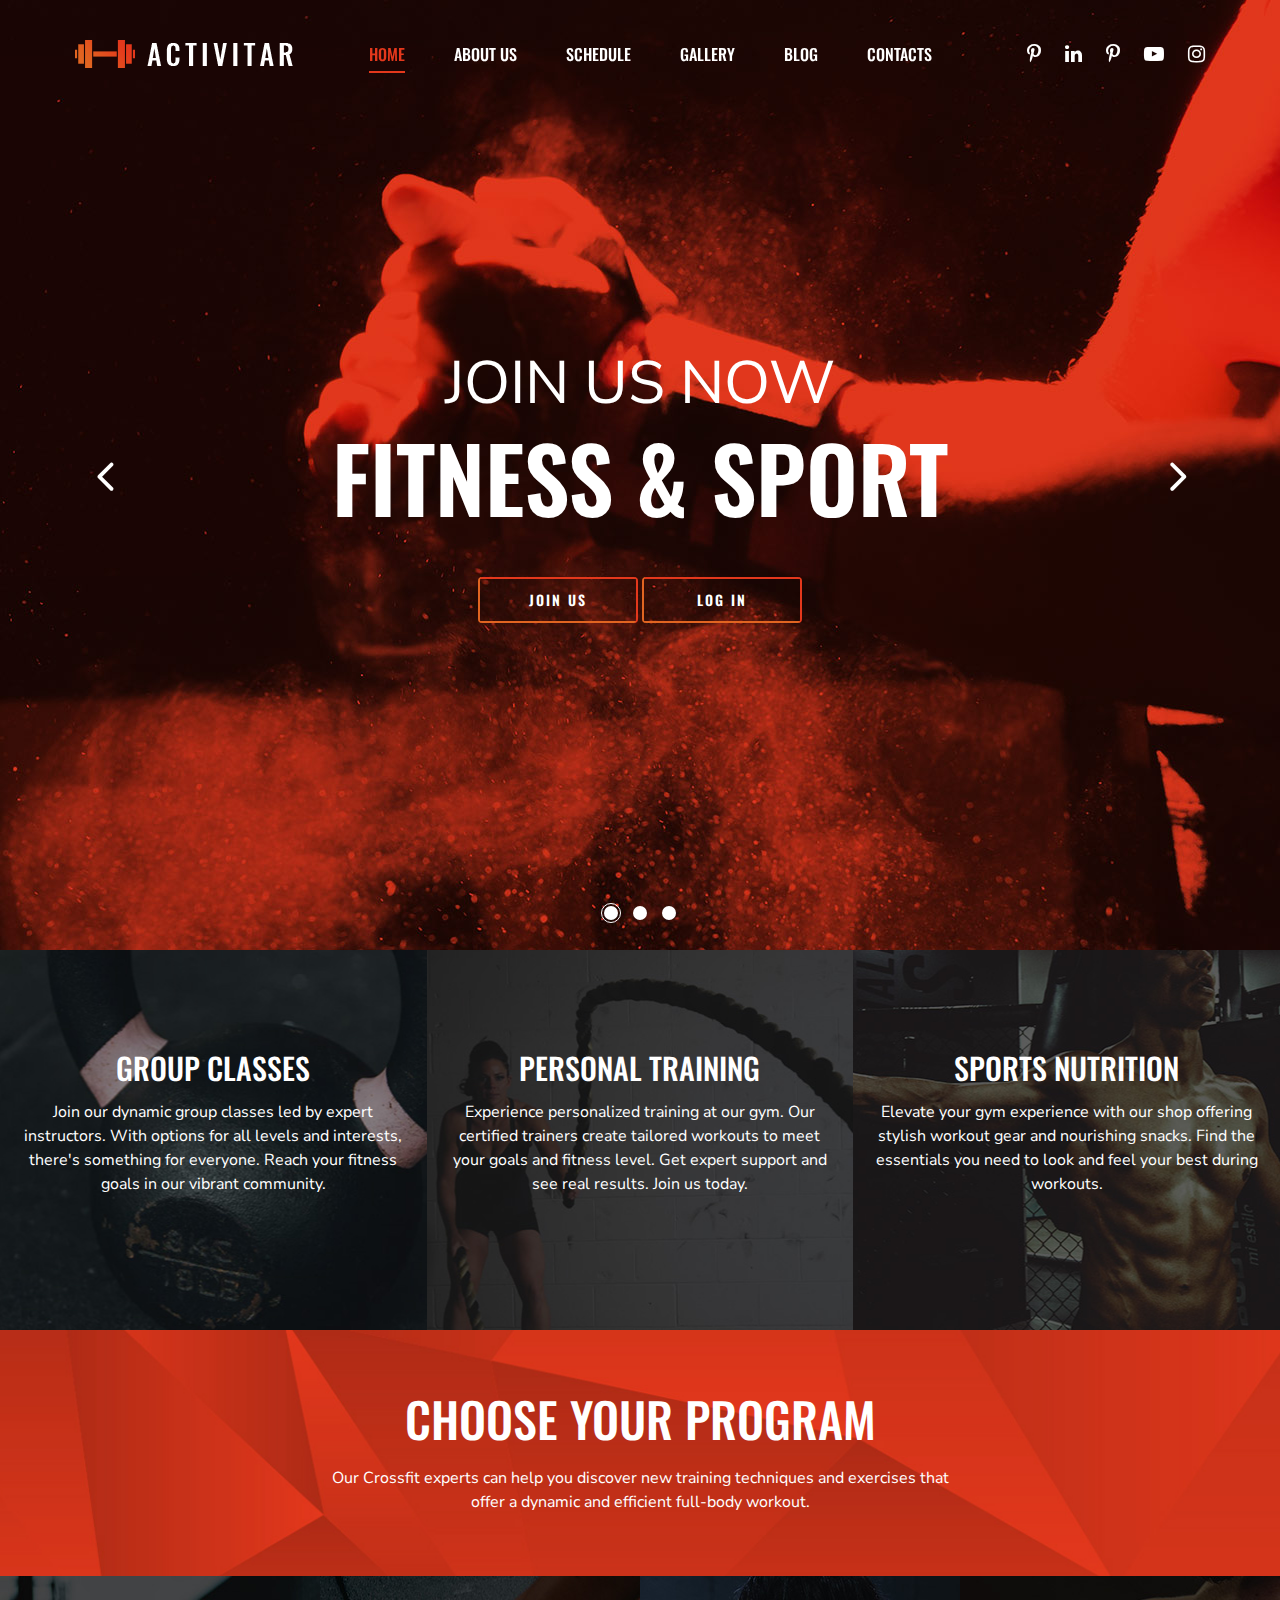
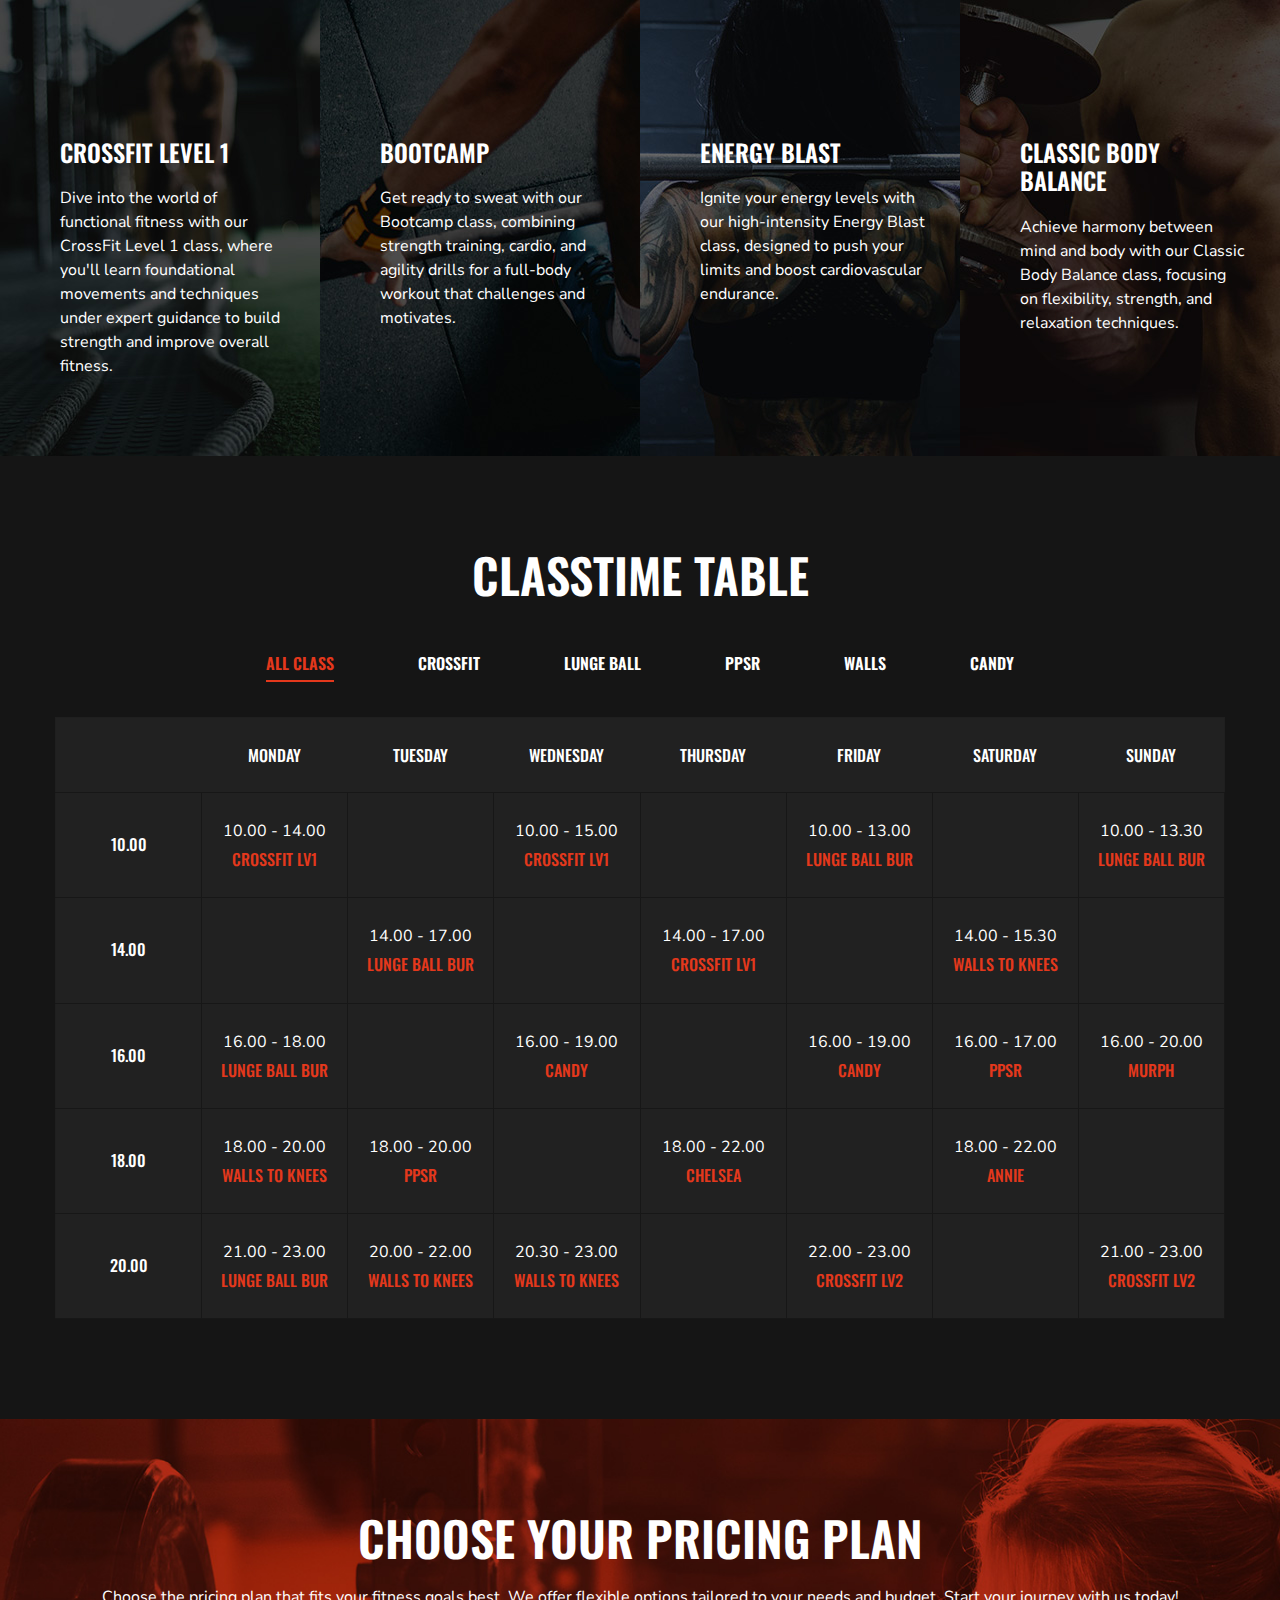
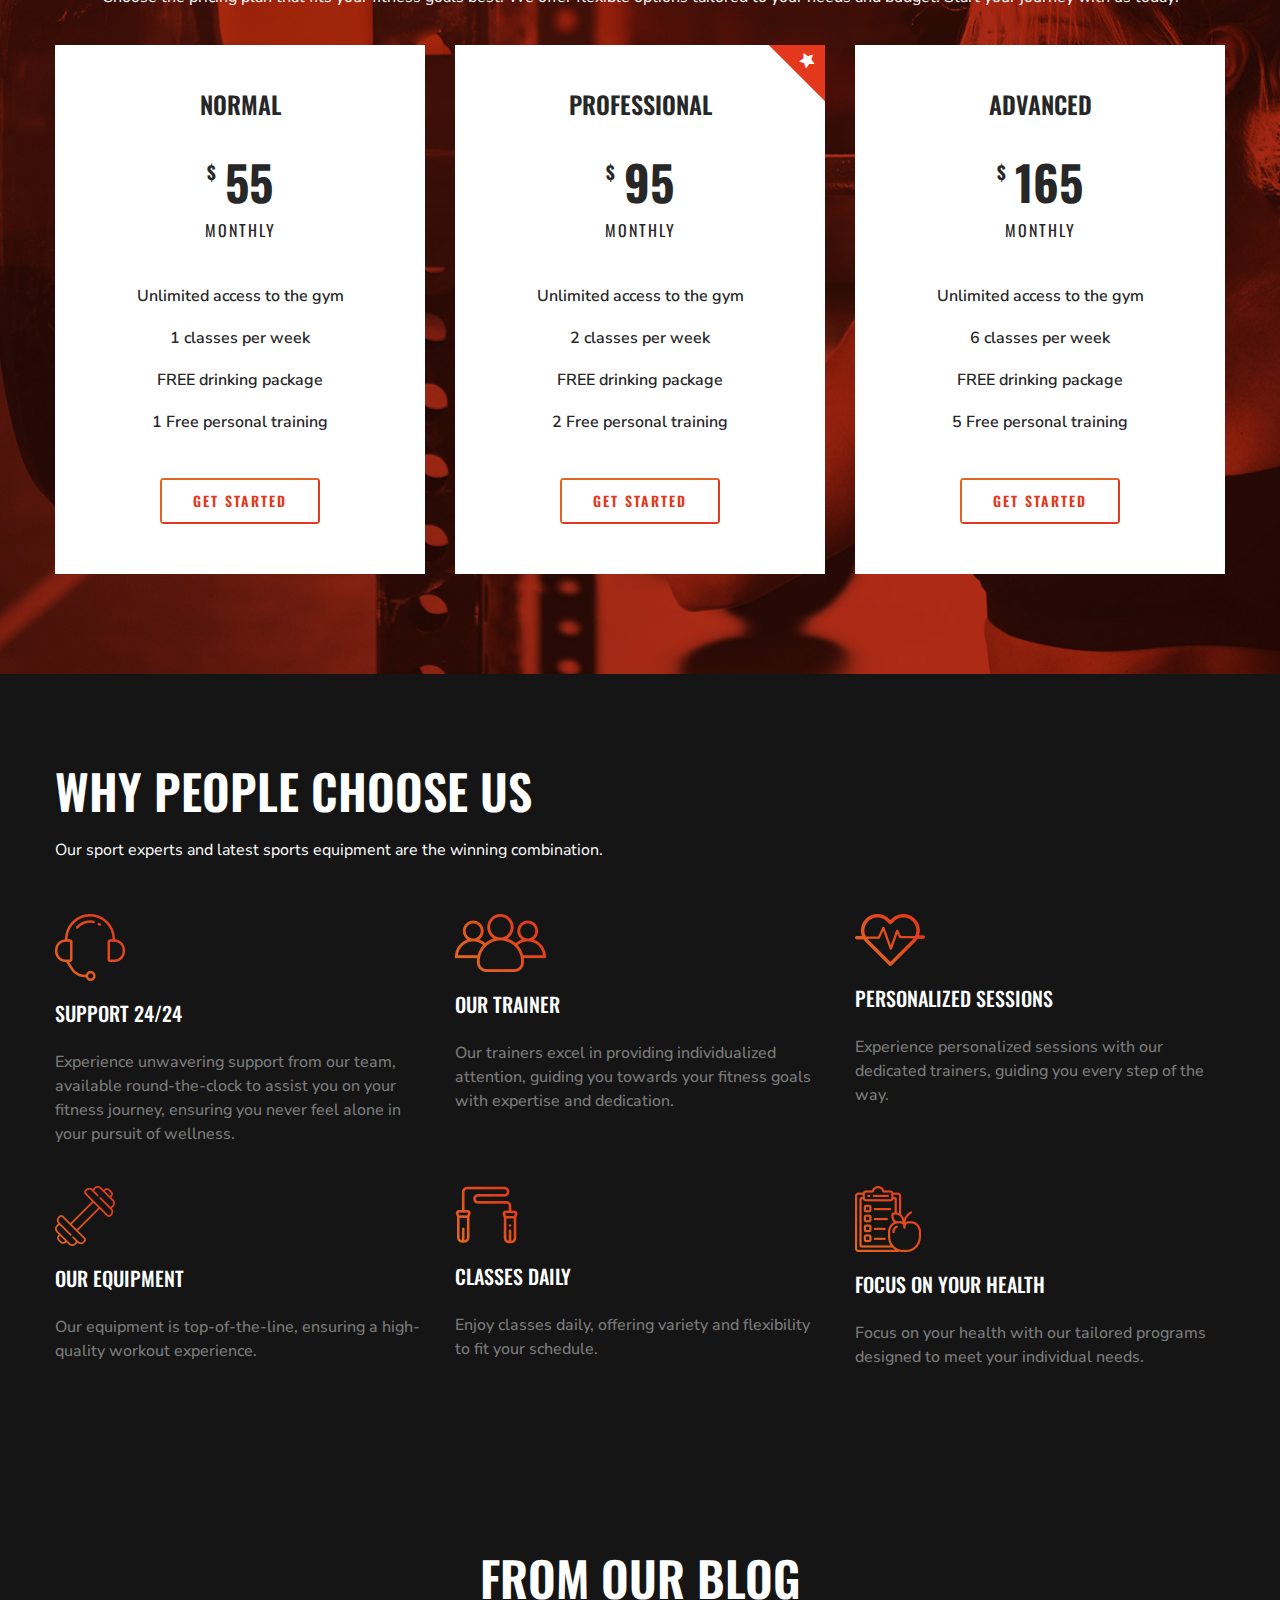
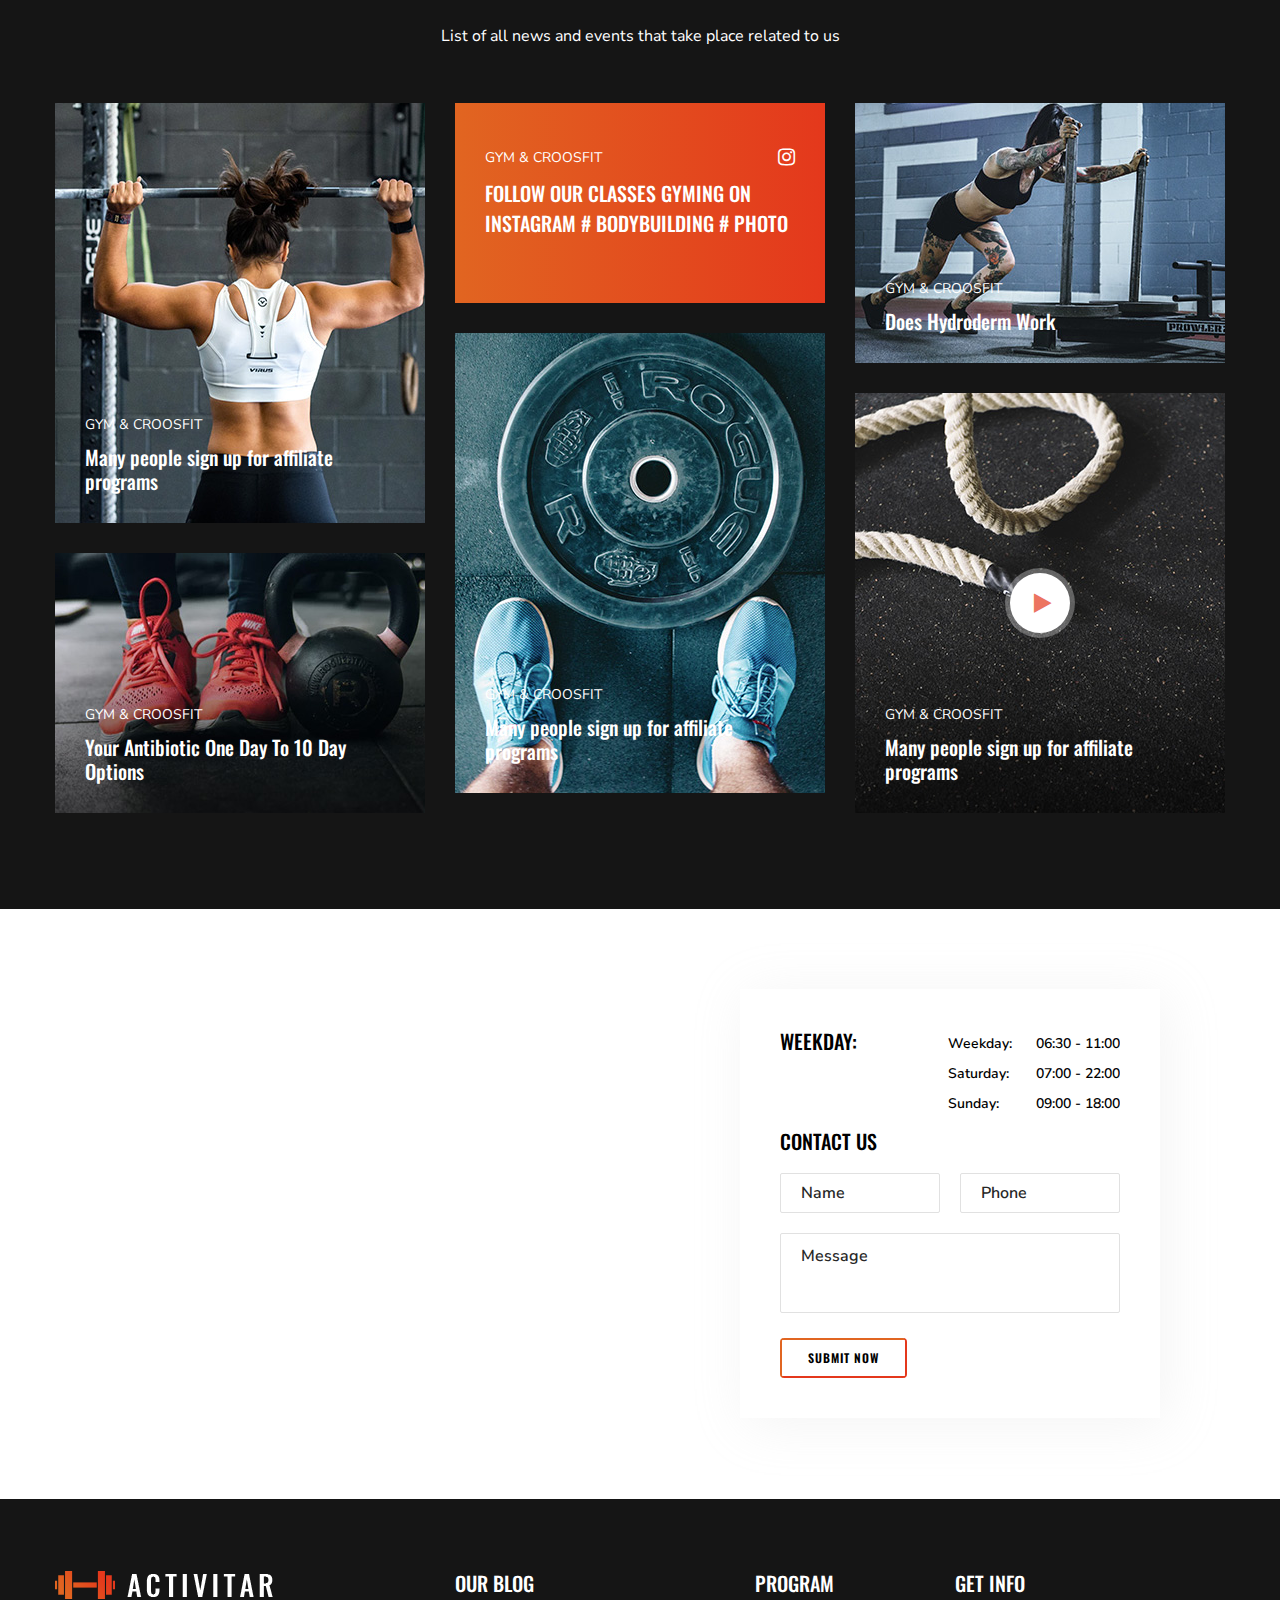
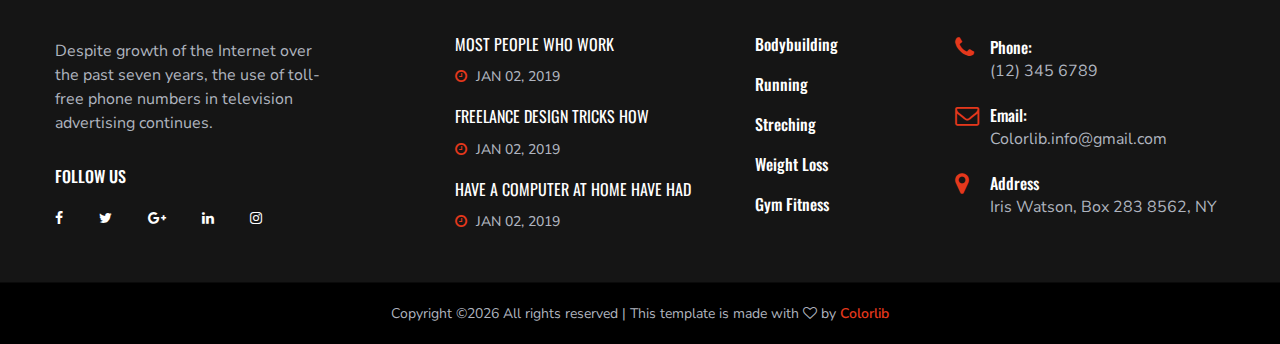
<file: activitar-master/index.html>
<!DOCTYPE html>
<html lang="en">

<head>
    <meta charset="UTF-8">
    <meta name="description" content="Activitar Template">
    <meta name="keywords" content="Activitar, unica, creative, html">
    <meta name="viewport" content="width=device-width, initial-scale=1.0">
    <meta http-equiv="X-UA-Compatible" content="ie=edge">
    <title>Activitar | Template</title>

    <!-- Google Font -->
    <link href="https://fonts.googleapis.com/css?family=Nunito+Sans:400,600,700,800,900&display=swap" rel="stylesheet">
    <link href="https://fonts.googleapis.com/css?family=Oswald:300,400,500,600,700&display=swap" rel="stylesheet">

    <!-- Css Styles -->
    <link rel="stylesheet" href="css/bootstrap.min.css" type="text/css">
    <link rel="stylesheet" href="css/font-awesome.min.css" type="text/css">
    <link rel="stylesheet" href="css/elegant-icons.css" type="text/css">
    <link rel="stylesheet" href="css/nice-select.css" type="text/css">
    <link rel="stylesheet" href="css/owl.carousel.min.css" type="text/css">
    <link rel="stylesheet" href="css/magnific-popup.css" type="text/css">
    <link rel="stylesheet" href="css/slicknav.min.css" type="text/css">
    <link rel="stylesheet" href="css/style.css" type="text/css">
</head>

<body>
    <!-- Page Preloder -->
    <div id="preloder">
        <div class="loader"></div>
    </div>

    <!-- Header Section Begin -->
    <header class="header-section">
        <div class="container-fluid">
            <div class="logo">
                <a href="./index.html">
                    <img src="img/logo.png" alt="">
                </a>
            </div>
            <div class="top-social">
                <a href="#"><i class="fa fa-pinterest-p"></i></a>
                <a href="#"><i class="fa fa-linkedin"></i></a>
                <a href="#"><i class="fa fa-pinterest-p"></i></a>
                <a href="#"><i class="fa fa-youtube-play"></i></a>
                <a href="#"><i class="fa fa-instagram"></i></a>
            </div>
            <div class="container">
                <div class="nav-menu">
                    <nav class="mainmenu mobile-menu">
                        <ul>
                            <li class="active"><a href="./index.html">Home</a></li>
                            <li><a href="./about-us.html">About us</a></li>
                            <li><a href="./schedule.html">Schedule</a></li>
                            <li><a href="./gallery.html">Gallery</a></li>
                            <li><a href="./blog.html">Blog</a>
                                <ul class="dropdown">
                                    <li><a href="./about-us.html">About Us</a></li>
                                    <li><a href="./blog-single.html">Blog Details</a></li>
                                </ul>
                            </li>
                            <li><a href="./contact.html">Contacts</a></li>
                        </ul>
                    </nav>
                </div>
            </div>
            <div id="mobile-menu-wrap"></div>
        </div>
    </header>
    <!-- Header End -->

    <!-- Hero Section Begin -->
    <section class="hero-section">
        <div class="hero-items owl-carousel">
            <div class="single-hero-item set-bg" data-setbg="img/hero-slider/hero-1.jpg">
                <div class="container">
                    <div class="row">
                        <div class="col-lg-12">
                            <div class="hero-text">
                                <h2>Join Us Now</h2>
                                <h1>FITNESS & SPORT</h1>
                                <a href="register.php" class="primary-btn">Join Us</a>
                                <a href="login.php" class="primary-btn">Log In</a>
                            </div>
                        </div>
                    </div>
                </div>
            </div>
            <div class="single-hero-item set-bg" data-setbg="img/hero-slider/hero-2.jpg">
                <div class="container">
                    <div class="row">
                        <div class="col-lg-12">
                            <div class="hero-text">
                                <h2>Join Us Now</h2>
                                <h1>FITNESS & SPORT</h1>
                                <a href="#" class="primary-btn">Join Us</a>
                            </div>
                        </div>
                    </div>
                </div>
            </div>
            <div class="single-hero-item set-bg" data-setbg="img/hero-slider/hero-3.jpg">
                <div class="container">
                    <div class="row">
                        <div class="col-lg-12">
                            <div class="hero-text">
                                <h2>Join Us Now</h2>
                                <h1>FITNESS & SPORT</h1>
                                <a href="#" class="primary-btn">Join Us</a>
                            </div>
                        </div>
                    </div>
                </div>
            </div>
        </div>
    </section>
    <!-- Hero End -->

    <!-- Feature Section Begin -->
    <section class="feature-section">
        <div class="container-fluid">
            <div class="row">
                <div class="col-md-4">
                    <div class="feature-item set-bg" data-setbg="img/feature/feature-1.jpg">
                        <h3>GROUP CLASSES</h3>
                        <p>Join our dynamic group classes led by expert instructors. With options for all levels and interests, there's something for everyone. Reach your fitness goals in our vibrant community.
                        </p>
                    </div>
                </div>
                <div class="col-md-4">
                    <div class="feature-item set-bg" data-setbg="img/feature/feature-2.jpg">
                        <h3>PERSONAL TRAINING</h3>
                        <p>Experience personalized training at our gym. Our certified trainers create tailored workouts to meet your goals and fitness level. Get expert support and see real results. Join us today.</p>
                    </div>
                </div>
                <div class="col-md-4">
                    <div class="feature-item set-bg" data-setbg="img/feature/feature-3.jpg">
                        <h3>Sports Nutrition</h3>
                        <p>
                            Elevate your gym experience with our shop offering stylish workout gear and nourishing snacks. Find the essentials you need to look and feel your best during workouts.</p>
                    </div>
                </div>
            </div>
        </div>
    </section>
    <!-- Feature Section End -->

    <!-- About Section Begin -->
    
    <!-- About Section End -->

    <!-- Classes Section Begin -->
    <section class="classes-section">
        <div class="class-title set-bg" data-setbg="img/classes-title-bg.jpg">
            <div class="container">
                <div class="row">
                    <div class="col-lg-7 m-auto text-center">
                        <div class="section-title pl-lg-4 pr-lg-4 pl-0 pr-0">
                            <h2>Choose Your Program</h2>
                            <p>Our Crossfit experts can help you discover new training techniques and exercises that offer a dynamic and efficient full-body workout.</p>
                        </div>
                    </div>
                </div>
            </div>
        </div>
        <div class="container-fluid">
            <div class="row">
                <div class="col-lg-3 col-sm-6">
                    <div class="classes-item set-bg" data-setbg="img/classes/class-1.jpg">
                        <h4>Crossfit Level 1</h4>
                        <p>Dive into the world of functional fitness with our CrossFit Level 1 class, where you'll learn foundational movements and techniques under expert guidance to build strength and improve overall fitness.</p>
                    </div>
                </div>
                <div class="col-lg-3 col-sm-6">
                    <div class="classes-item set-bg" data-setbg="img/classes/class-2.jpg">
                        <h4>BootCamp</h4>
                        <p> Get ready to sweat with our Bootcamp class, combining strength training, cardio, and agility drills for a full-body workout that challenges and motivates.
                        </p>
                    </div>
                </div>
                <div class="col-lg-3 col-sm-6">
                    <div class="classes-item set-bg" data-setbg="img/classes/class-3.jpg">
                        <h4>Energy Blast</h4>
                        <p> Ignite your energy levels with our high-intensity Energy Blast class, designed to push your limits and boost cardiovascular endurance. </p>
                    </div>
                </div>
                <div class="col-lg-3 col-sm-6">
                    <div class="classes-item set-bg" data-setbg="img/classes/class-4.jpg">
                        <h4>CLASSIC BODY BALANCE</h4>
                        <p>Achieve harmony between mind and body with our Classic Body Balance class, focusing on flexibility, strength, and relaxation techniques.</p>
                    </div>
                </div>
            </div>
        </div>
    </section>
    <!-- Classes Section End -->

    <!-- Class Time Section Begin -->
    <section class="classtime-section class-time-table spad">
        <div class="container">
            <div class="row">
                <div class="col-lg-12 text-center">
                    <div class="section-title">
                        <h2>Classtime Table</h2>
                    </div>
                </div>
            </div>
            <div class="row">
                <div class="col-lg-12">
                    <div class="timetable-controls">
                        <ul>
                            <li class="active" data-tsfilter="all">all class</li>
                            <li data-tsfilter="crossfit">crossfit</li>
                            <li data-tsfilter="lunge">lunge ball</li>
                            <li data-tsfilter="ppsr">ppsr</li>
                            <li data-tsfilter="walls">walls</li>
                            <li data-tsfilter="candy">candy</li>
                        </ul>
                    </div>
                </div>
            </div>
            <div class="classtime-table">
                <table>
                    <thead>
                        <tr>
                            <th></th>
                            <th>Monday</th>
                            <th>Tuesday</th>
                            <th>Wednesday</th>
                            <th>Thursday</th>
                            <th>Friday</th>
                            <th>Saturday</th>
                            <th>Sunday</th>
                        </tr>
                    </thead>
                    <tbody>
                        <tr>
                            <td class="workout-time">10.00</td>
                            <td class="hover-bg ts-item" data-tsmeta="crossfit">
                                <span>10.00 - 14.00</span>
                                <h6>Crossfit lv1</h6>
                            </td>
                            <td></td>
                            <td class="hover-bg ts-item" data-tsmeta="crossfit">
                                <span>10.00 - 15.00</span>
                                <h6>Crossfit lv1</h6>
                            </td>
                            <td></td>
                            <td class="hover-bg ts-item" data-tsmeta="lunge">
                                <span>10.00 - 13.00</span>
                                <h6>Lunge Ball Bur</h6>
                            </td>
                            <td></td>
                            <td class="hover-bg ts-item" data-tsmeta="lunge">
                                <span>10.00 - 13.30</span>
                                <h6>Lunge Ball Bur</h6>
                            </td>
                        </tr>
                        <tr>
                            <td class="workout-time">14.00</td>
                            <td></td>
                            <td class="hover-bg ts-item" data-tsmeta="lunge">
                                <span>14.00 - 17.00</span>
                                <h6>Lunge Ball Bur</h6>
                            </td>
                            <td></td>
                            <td class="hover-bg ts-item" data-tsmeta="crossfit">
                                <span>14.00 - 17.00</span>
                                <h6>Crossfit lv1</h6>
                            </td>
                            <td></td>
                            <td class="hover-bg ts-item" data-tsmeta="walls">
                                <span>14.00 - 15.30</span>
                                <h6>Walls to Knees</h6>
                            </td>
                            <td></td>
                        </tr>
                        <tr>
                            <td class="workout-time">16.00</td>
                            <td class="hover-bg ts-item" data-tsmeta="lunge">
                                <span>16.00 - 18.00</span>
                                <h6>Lunge Ball Bur</h6>
                            </td>
                            <td></td>
                            <td class="hover-bg ts-item" data-tsmeta="candy">
                                <span>16.00 - 19.00</span>
                                <h6>Candy</h6>
                            </td>
                            <td></td>
                            <td class="hover-bg ts-item" data-tsmeta="candy">
                                <span>16.00 - 19.00</span>
                                <h6>Candy</h6>
                            </td>
                            <td class="hover-bg ts-item" data-tsmeta="ppsr">
                                <span>16.00 - 17.00</span>
                                <h6>Ppsr</h6>
                            </td>
                            <td class="hover-bg ts-item" data-tsmeta="murph">
                                <span>16.00 - 20.00</span>
                                <h6>murph</h6>
                            </td>
                        </tr>
                        <tr>
                            <td class="workout-time">18.00</td>
                            <td class="hover-bg ts-item" data-tsmeta="walls">
                                <span>18.00 - 20.00</span>
                                <h6>Walls to Knees</h6>
                            </td>
                            <td class="hover-bg ts-item" data-tsmeta="ppsr">
                                <span>18.00 - 20.00</span>
                                <h6>ppsr</h6>
                            </td>
                            <td></td>
                            <td class="hover-bg ts-item" data-tsmeta="chelsea">
                                <span>18.00 - 22.00</span>
                                <h6>Chelsea</h6>
                            </td>
                            <td></td>
                            <td class="hover-bg ts-item" data-tsmeta="annie">
                                <span>18.00 - 22.00</span>
                                <h6>annie</h6>
                            </td>
                            <td></td>
                        </tr>
                        <tr>
                            <td class="workout-time">20.00</td>
                            <td class="hover-bg ts-item" data-tsmeta="lunge">
                                <span>21.00 - 23.00</span>
                                <h6>Lunge Ball Bur</h6>
                            </td>
                            <td class="hover-bg ts-item" data-tsmeta="walls">
                                <span>20.00 - 22.00</span>
                                <h6>Walls to Knees</h6>
                            </td>
                            <td class="hover-bg ts-item" data-tsmeta="walls">
                                <span>20.30 - 23.00</span>
                                <h6>Walls to Knees</h6>
                            </td>
                            <td></td>
                            <td class="hover-bg ts-item" data-tsmeta="crossfit">
                                <span>22.00 - 23.00</span>
                                <h6>Crossfit Lv2</h6>
                            </td>
                            <td></td>
                            <td class="hover-bg ts-item" data-tsmeta="crossfit">
                                <span>21.00 - 23.00</span>
                                <h6>Crossfit Lv2</h6>
                            </td>
                        </tr>
                    </tbody>
                </table>
            </div>
        </div>
    </section>
    <!-- Class Time Section End -->

    <!-- Price Plan Section Begin -->
    <section class="price-section spad set-bg" data-setbg="img/price-bg.jpg">
        <div class="container">
            <div class="row">
                <div class="col-lg-12">
                    <div class="section-title">
                        <h2>CHOOSE YOUR PRICING PLAN</h2>
                        <p>Choose the pricing plan that fits your fitness goals best. We offer flexible options tailored to your needs and budget. Start your journey with us today!</p>
                    </div>
                    
                </div>
            </div>
            <div class="row">
                <div class="col-lg-4">
                    <div class="single-price-plan">
                        <h4>Normal</h4>
                        <div class="price-plan">
                            <h2>55 <span>$</span></h2>
                            <p>Monthly</p>
                        </div>
                        <ul>
                            <li>Unlimited access to the gym</li>
                            <li>1 classes per week</li>
                            <li>FREE drinking package</li>
                            <li>1 Free personal training</li>
                        </ul>
                        <a href="#" class="primary-btn price-btn">Get Started</a>
                    </div>
                </div>
                <div class="col-lg-4">
                    <div class="single-price-plan">
                        <h4>Professional</h4>
                        <div class="price-plan">
                            <h2>95 <span>$</span></h2>
                            <p>Monthly</p>
                        </div>
                        <ul>
                            <li>Unlimited access to the gym</li>
                            <li>2 classes per week</li>
                            <li>FREE drinking package</li>
                            <li>2 Free personal training</li>
                        </ul>
                        <a href="#" class="primary-btn price-btn">Get Started</a>
                        <div class="tic-text">
                            <i class="fa fa-star"></i>
                        </div>
                    </div>
                </div>
                <div class="col-lg-4">
                    <div class="single-price-plan">
                        <h4>Advanced</h4>
                        <div class="price-plan">
                            <h2>165 <span>$</span></h2>
                            <p>Monthly</p>
                        </div>
                        <ul>
                            <li>Unlimited access to the gym</li>
                            <li>6 classes per week</li>
                            <li>FREE drinking package</li>
                            <li>5 Free personal training</li>
                        </ul>
                        <a href="#" class="primary-btn price-btn">Get Started</a>
                    </div>
                </div>
            </div>
        </div>
    </section>
    <!-- Price Plan Section End -->

    <!-- Choseus Section Begin -->
    <section class="chooseus-section spad">
        <div class="container">
            <div class="row">
                <div class="col-lg-12">
                    <div class="section-title">
                        <h2>Why People Choose Us</h2>
                        <p>Our sport experts and latest sports equipment are the winning combination.</p>
                    </div>
                </div>
            </div>
            <div class="row">
                <div class="col-lg-4 col-sm-6">
                    <div class="choose-item">
                        <img src="img/icons/chose-icon-1.png" alt="">
                        <h5>Support 24/24</h5>
                        <p>Experience unwavering support from our team, available round-the-clock to assist you on your fitness journey, ensuring you never feel alone in your pursuit of wellness. </p>
                    </div>
                </div>
                <div class="col-lg-4 col-sm-6">
                    <div class="choose-item">
                        <img src="img/icons/chose-icon-2.png" alt="">
                        <h5>Our trainer</h5>
                        <p>Our trainers excel in providing individualized attention, guiding you towards your fitness goals with expertise and dedication.</p>
                    </div>
                </div>
                <div class="col-lg-4 col-sm-6">
                    <div class="choose-item">
                        <img src="img/icons/chose-icon-3.png" alt="">
                        <h5>Personalized sessions</h5>
                        <p>Experience personalized sessions with our dedicated trainers, guiding you every step of the way.</p>
                    </div>
                </div>
                <div class="col-lg-4 col-sm-6">
                    <div class="choose-item">
                        <img src="img/icons/chose-icon-4.png" alt="">
                        <h5>Our equipment</h5>
                        <p>Our equipment is top-of-the-line, ensuring a high-quality workout experience.</p>
                    </div>
                </div>
                <div class="col-lg-4 col-sm-6">
                    <div class="choose-item">
                        <img src="img/icons/chose-icon-5.png" alt="">
                        <h5>Classes daily</h5>
                        <p>Enjoy classes daily, offering variety and flexibility to fit your schedule.</p>
                    </div>
                </div>
                <div class="col-lg-4 col-sm-6">
                    <div class="choose-item">
                        <img src="img/icons/chose-icon-6.png" alt="">
                        <h5>Focus on your health</h5>
                        <p>Focus on your health with our tailored programs designed to meet your individual needs.</p>
                    </div>
                </div>
            </div>
        </div>
    </section>
    <!-- Choseus Section End -->

    <!-- Video Section Begin -->
    
    <!-- Video Section End -->

    <!-- Blog Section Begin -->
    <section class="blog-section spad">
        <div class="container">
            <div class="row">
                <div class="col-lg-12 text-center">
                    <div class="section-title">
                        <h2>From Our Blog</h2>
                        <p>List of all news and events that take place related to us</p>
                    </div>
                </div>
            </div>
            <div class="row blog-gird">
                <div class="grid-sizer"></div>
                <div class="col-lg-4 col-md-6 grid-item">
                    <div class="blog-item large-item set-bg" data-setbg="img/blog/blog-1.jpg">
                        <a href="#" class="blog-text">
                            <div class="categories">Gym & Croosfit</div>
                            <h5>Many people sign up for affiliate programs</h5>
                        </a>
                    </div>
                </div>
                <div class="col-lg-4 col-md-6 grid-item">
                    <div class="blog-item instagram-item">
                        <a href="#" class="instagram-text">
                            <div class="categories">Gym & Croosfit <i class="fa fa-instagram"></i></div>
                            <h5>Follow Our Classes Gyming on Instagram # BodyBuilding # photo</h5>
                        </a>
                    </div>
                </div>
                <div class="col-lg-4 col-md-6 grid-item">
                    <div class="blog-item small-item set-bg" data-setbg="img/blog/blog-2.jpg">
                        <a href="#" class="blog-text">
                            <div class="categories">Gym & Croosfit</div>
                            <h5>Does Hydroderm Work</h5>
                        </a>
                    </div>
                </div>
                <div class="col-lg-4 col-md-6 grid-item">
                    <div class="blog-item large-item xls-large set-bg" data-setbg="img/blog/blog-3.jpg">
                        <a href="#" class="blog-text">
                            <div class="categories">Gym & Croosfit</div>
                            <h5>Many people sign up for affiliate programs</h5>
                        </a>
                    </div>
                </div>
                <div class="col-lg-4 col-md-6 grid-item">
                    <div class="blog-item large-item set-bg" data-setbg="img/blog/blog-4.jpg">
                        <a href="#" class="blog-text">
                            <div class="categories">Gym & Croosfit</div>
                            <h5>Many people sign up for affiliate programs</h5>
                        </a>
                        <div class="play-btn">
                            <a href="https://www.youtube.com/watch?v=X_9VoqR5ojM" class="play-in-btn video-popup">
                                <i class="fa fa-play"></i>
                            </a>
                        </div>
                    </div>
                </div>
                <div class="col-lg-4 col-md-6 grid-item">
                    <div class="blog-item small-item set-bg" data-setbg="img/blog/blog-5.jpg">
                        <a href="#" class="blog-text">
                            <div class="categories">Gym & Croosfit</div>
                            <h5>Your Antibiotic One Day To 10 Day Options</h5>
                        </a>
                    </div>
                </div>
            </div>
        </div>
    </section>
    <!-- Blog Section End -->

    <!-- Cta Section Begin -->
    
    <!-- Cta Section End -->

    <!-- Map Section Begin -->
    <div class="map">
        <iframe
            src="https://www.google.com/maps/embed?pb=!1m10!1m8!1m3!1d188618.51311104256!2d-71.236572!3d42.381647!3m2!1i1024!2i768!4f13.1!5e0!3m2!1sen!2sbd!4v1576756626784!5m2!1sen!2sbd" height="590" style="border: 0" allowfullscreen=""></iframe>
        <div class="map-contact-detalis">
            <div class="open-time">
                <h5>Weekday:</h5>
                <ul>
                    <li>Weekday: <span>06:30 - 11:00</span></li>
                    <li>Saturday: <span>07:00 - 22:00</span></li>
                    <li>Sunday: <span>09:00 - 18:00</span></li>
                </ul>
            </div>
            <div class="map-contact-form">
                <h5>Contact Us</h5>
                <form action="#">
                    <input type="text" placeholder="Name">
                    <input type="text" class="phone" placeholder="Phone">
                    <textarea placeholder="Message"></textarea>
                    <button type="submit" class="site-btn">Submit Now</button>
                </form>
            </div>
        </div>
    </div>
    <!-- Map Section End -->

    <!-- Footer Section Begin -->
    <footer class="footer-section">
        <div class="container">
            <div class="row">
                <div class="col-lg-3">
                    <div class="footer-logo-item">
                        <div class="f-logo">
                            <a href="#"><img src="img/logo.png" alt=""></a>
                        </div>
                        <p>Despite growth of the Internet over the past seven years, the use of toll-free phone numbers
                            in television advertising continues.</p>
                        <div class="social-links">
                            <h6>Follow us</h6>
                            <a href="#"><i class="fa fa-facebook"></i></a>
                            <a href="#"><i class="fa fa-twitter"></i></a>
                            <a href="#"><i class="fa fa-google-plus"></i></a>
                            <a href="#"><i class="fa fa-linkedin"></i></a>
                            <a href="#"><i class="fa fa-instagram"></i></a>
                        </div>
                    </div>
                </div>
                <div class="col-lg-3 offset-lg-1">
                    <div class="footer-widget">
                        <h5>Our Blog</h5>
                        <div class="footer-blog">
                            <a href="#" class="fb-item">
                                <h6>Most people who work</h6>
                                <span class="blog-time"><i class="fa fa-clock-o"></i> Jan 02, 2019</span>
                            </a>
                            <a href="#" class="fb-item">
                                <h6>Freelance Design Tricks How </h6>
                                <span class="blog-time"><i class="fa fa-clock-o"></i> Jan 02, 2019</span>
                            </a>
                            <a href="#" class="fb-item">
                                <h6>have a computer at home have had </h6>
                                <span class="blog-time"><i class="fa fa-clock-o"></i> Jan 02, 2019</span>
                            </a>
                        </div>
                    </div>
                </div>
                <div class="col-lg-2">
                    <div class="footer-widget">
                        <h5>Program</h5>
                        <ul class="workout-program">
                            <li><a href="#">Bodybuilding</a></li>
                            <li><a href="#">Running</a></li>
                            <li><a href="#">Streching</a></li>
                            <li><a href="#">Weight Loss</a></li>
                            <li><a href="#">Gym Fitness</a></li>
                        </ul>
                    </div>
                </div>
                <div class="col-lg-3">
                    <div class="footer-widget">
                        <h5>Get Info</h5>
                        <ul class="footer-info">
                            <li>
                                <i class="fa fa-phone"></i>
                                <span>Phone:</span>
                                (12) 345 6789
                            </li>
                            <li>
                                <i class="fa fa-envelope-o"></i>
                                <span>Email:</span>
                                Colorlib.info@gmail.com
                            </li>
                            <li>
                                <i class="fa fa-map-marker"></i>
                                <span>Address</span>
                                Iris Watson, Box 283 8562, NY
                            </li>
                        </ul>
                    </div>
                </div>
            </div>
        </div>
        <div class="copyright-text">
            <div class="container">
                <div class="row">
                    <div class="col-lg-12 text-center">
                        <div class="ct-inside"><!-- Link back to Colorlib can't be removed. Template is licensed under CC BY 3.0. -->
Copyright &copy;<script>document.write(new Date().getFullYear());</script> All rights reserved | This template is made with <i class="fa fa-heart-o" aria-hidden="true"></i> by <a href="https://colorlib.com" target="_blank">Colorlib</a>
<!-- Link back to Colorlib can't be removed. Template is licensed under CC BY 3.0. --> </div>
                    </div>
                </div>
            </div>
        </div>
    </footer>
    <!-- Footer Section End -->

    <!-- Js Plugins -->
    <script src="js/jquery-3.3.1.min.js"></script>
    <script src="js/bootstrap.min.js"></script>
    <script src="js/jquery.magnific-popup.min.js"></script>
    <script src="js/mixitup.min.js"></script>
    <script src="js/jquery.nice-select.min.js"></script>
    <script src="js/jquery.slicknav.js"></script>
    <script src="js/owl.carousel.min.js"></script>
    <script src="js/masonry.pkgd.min.js"></script>
    <script src="js/main.js"></script>
</body>

</html>
</file>
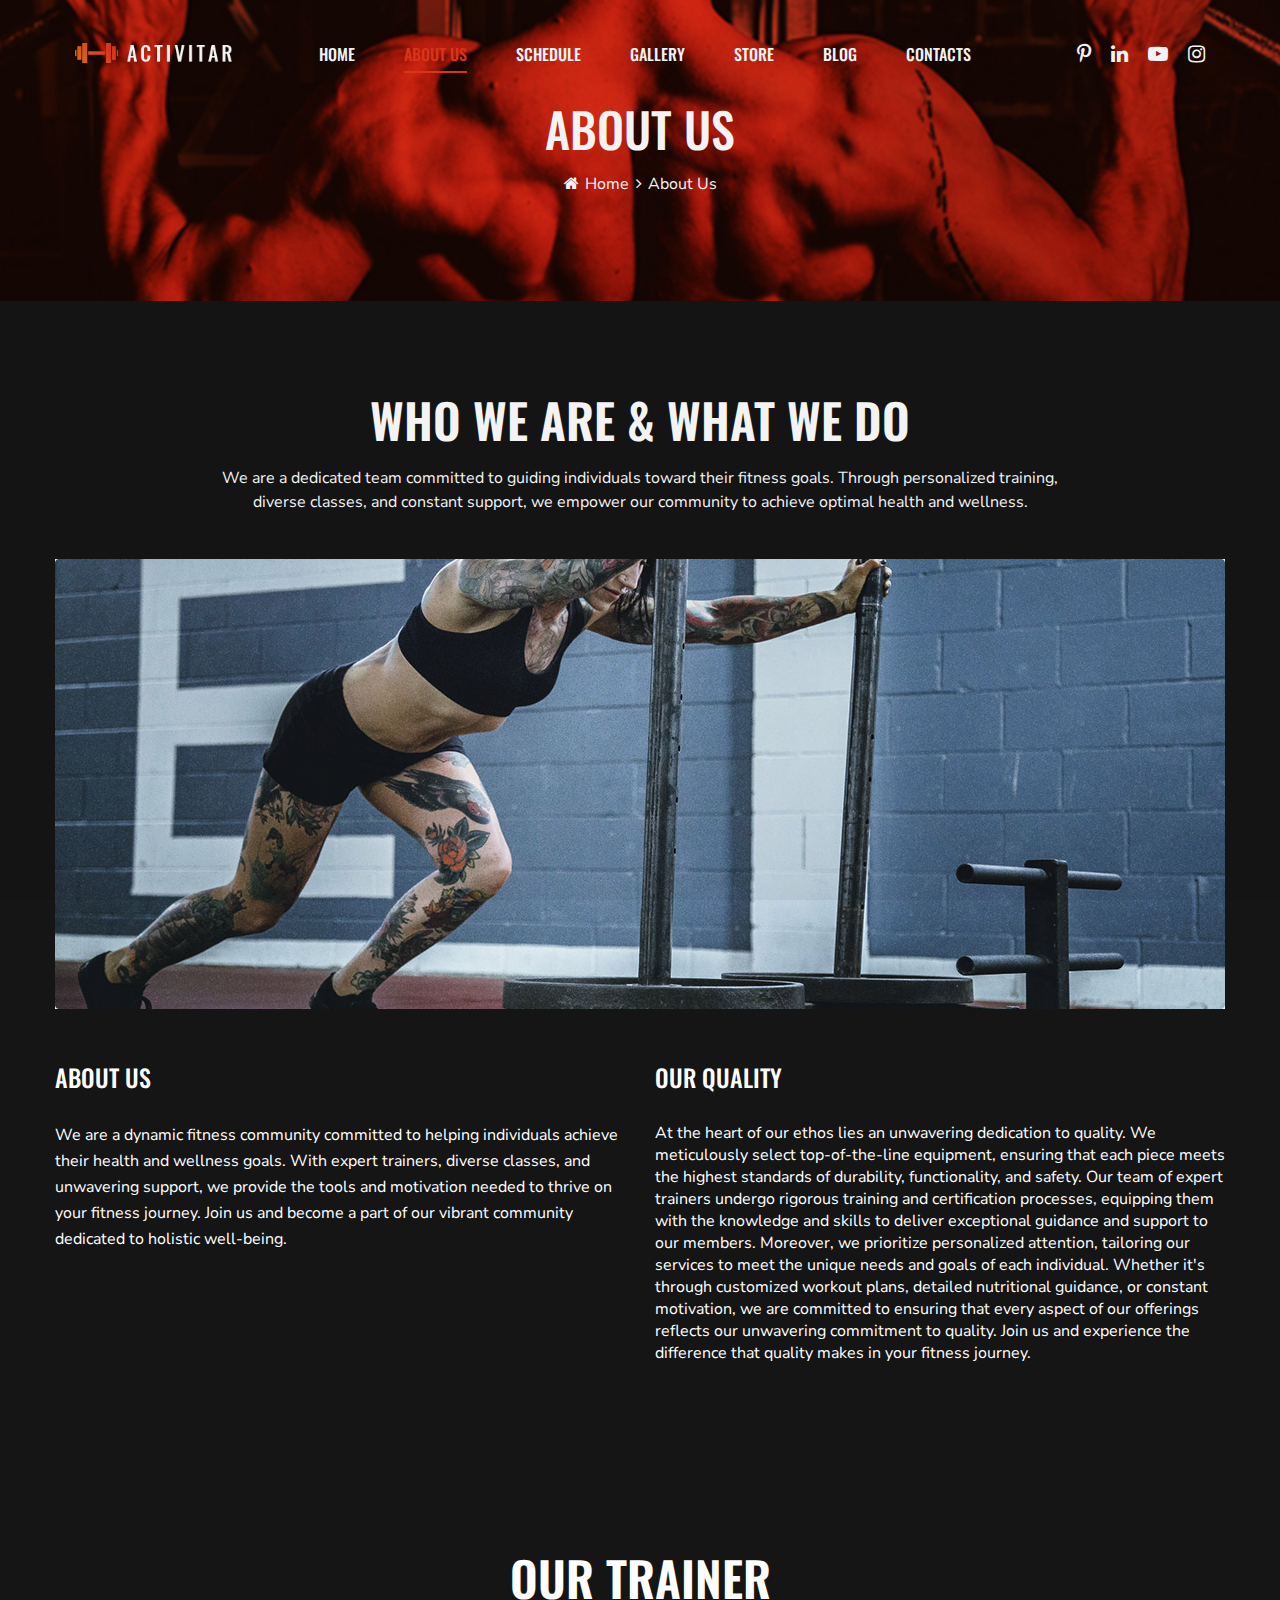
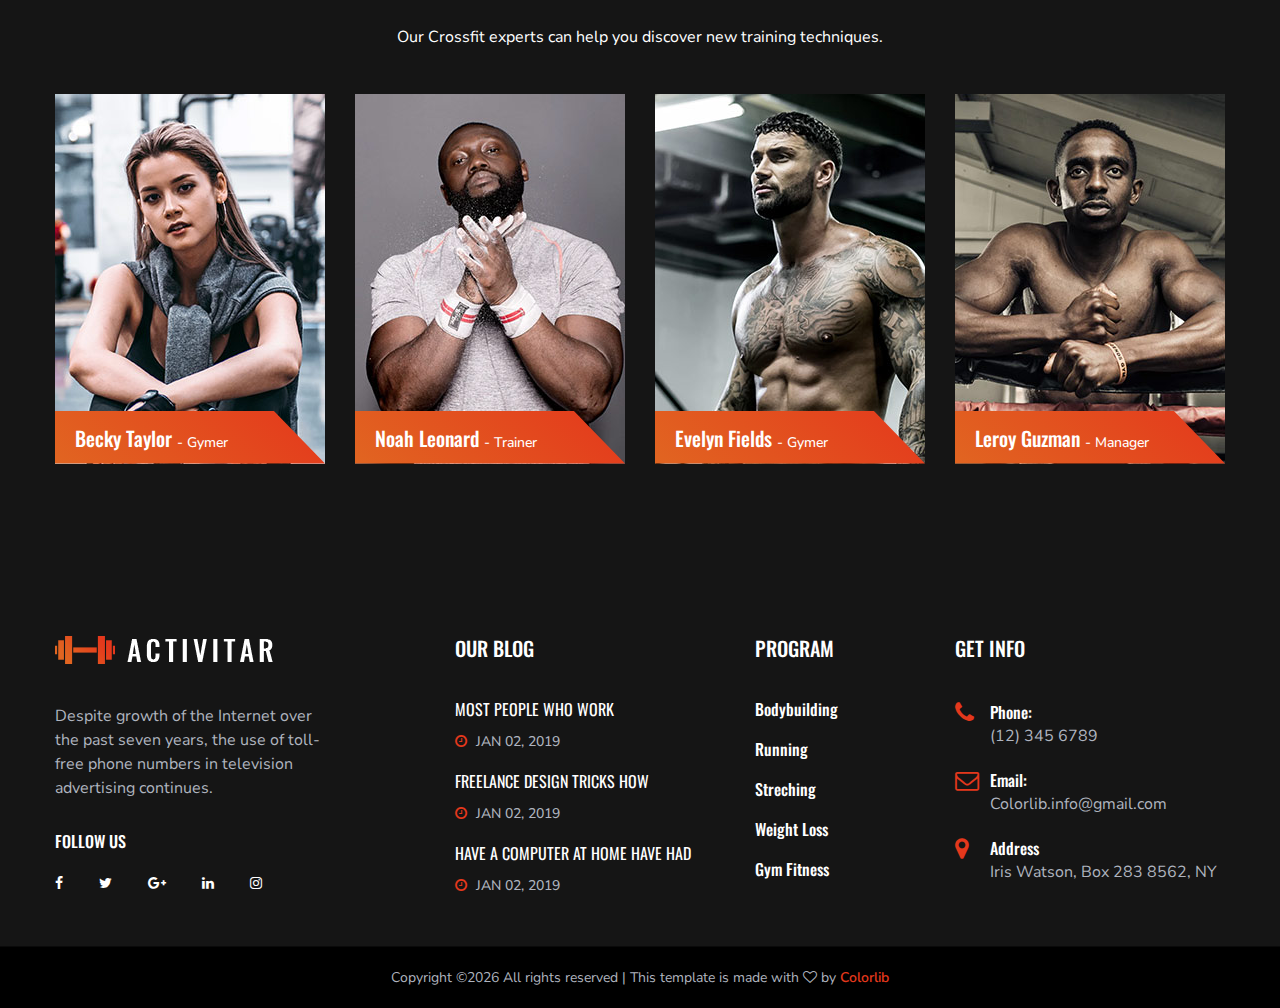
<file: activitar-master/about-us.html>
<!DOCTYPE html>
<html lang="zxx">

<head>
    <meta charset="UTF-8">
    <meta name="description" content="Activitar Template">
    <meta name="keywords" content="Activitar, unica, creative, html">
    <meta name="viewport" content="width=device-width, initial-scale=1.0">
    <meta http-equiv="X-UA-Compatible" content="ie=edge">
    <title>Activitar | Template</title>

    <!-- Google Font -->
    <link href="https://fonts.googleapis.com/css?family=Nunito+Sans:400,600,700,800,900&display=swap" rel="stylesheet">
    <link href="https://fonts.googleapis.com/css?family=Oswald:300,400,500,600,700&display=swap" rel="stylesheet">

    <!-- Css Styles -->
    <link rel="stylesheet" href="css/bootstrap.min.css" type="text/css">
    <link rel="stylesheet" href="css/font-awesome.min.css" type="text/css">
    <link rel="stylesheet" href="css/elegant-icons.css" type="text/css">
    <link rel="stylesheet" href="css/nice-select.css" type="text/css">
    <link rel="stylesheet" href="css/owl.carousel.min.css" type="text/css">
    <link rel="stylesheet" href="css/magnific-popup.css" type="text/css">
    <link rel="stylesheet" href="css/slicknav.min.css" type="text/css">
    <link rel="stylesheet" href="css/style.css" type="text/css">
</head>

<body>
    <!-- Page Preloder -->
    <div id="preloder">
        <div class="loader"></div>
    </div>

    <!-- Header Section Begin -->
    <header class="header-section">
        <div class="container-fluid" style="display: flex;">
            <div class="logo">
                <a href="./index.php">
                    <img src="img/logo.png" alt="">
                </a>
            </div>
            <div class="container">
                <div class="nav-menu">
                    <nav class="mainmenu mobile-menu">
                        <ul>
                            <li><a href="./index.php">Home</a></li>
                            <li  class="active"><a href="./about-us.html">About us</a></li>
                            <li><a href="./schedule.html">Schedule</a></li>
                            <li><a href="./gallery.html">Gallery</a></li>
                            <li><a href="./boutique.php">Store</a></li>
                            <li><a href="./blog.html">Blog</a>
                                <ul class="dropdown">
                                    <li><a href="./about-us.html">About Us</a></li>
                                    <li><a href="./blog-single.html">Blog Details</a></li>
                                </ul>
                            </li>
                            <li><a href="./contact.html">Contacts</a></li>
                        </ul>
                    </nav>
                </div>
            </div>
            <div class="top-social" style="display: flex;" >
                <a href="#"><i class="fa fa-pinterest-p"></i></a>
                <a href="#"><i class="fa fa-linkedin"></i></a>
                <a href="#"><i class="fa fa-youtube-play"></i></a>
                <a href="#"><i class="fa fa-instagram"></i></a>
            </div>
            <div id="mobile-menu-wrap"></div>
        </div>
    </header>
    <!-- Header End -->

    <!-- Breadcrumb Section Begin -->
    <section class="breadcrumb-section set-bg spad" data-setbg="img/about-bread.jpg">
        <div class="container">
            <div class="row">
                <div class="col-lg-12">
                    <div class="breadcrumb-text">
                        <h2>About Us</h2>
                        <div class="breadcrumb-controls">
                            <a href="./index.php"><i class="fa fa-home"></i> Home</a>
                            <span>About Us</span>
                        </div>
                    </div>
                </div>
            </div>
        </div>
    </section>
    <!-- Breadcrumb End -->

    <!-- Aboutus Section Begin -->
    <section class="aboutus-section spad">
        <div class="container">
            <div class="aboutus-page-text">
                    <div class="row">
                        <div class="col-xl-9 col-lg-10 m-auto">
                        <div class="section-title">
                            <h2>Who we Are & What We Do</h2>
                            <p>We are a dedicated team committed to guiding individuals toward their fitness goals. Through personalized training, diverse classes, and constant support, we empower our community to achieve optimal health and wellness.</p>
                        </div>
                    </div>
                </div>
                <img src="img/about-us.jpg" alt="">
                <div class="row">
                    <div class="col-lg-6">
                        <div class="about-us">
                            <h4>ABOUT US</h4>
                            <p>We are a dynamic fitness community committed to helping individuals achieve their health and wellness goals. 
                                With expert trainers, diverse classes, and unwavering support, we provide the tools and motivation needed 
                                to thrive on your fitness journey. Join us and become a part of our vibrant community dedicated to holistic well-being.
                        </div>
                    </div>
                    <div class="col-lg-6">
                        <div class="about-quality">
                            <h4>OUR QUALITY</h4>
                            <p>At the heart of our ethos lies an unwavering dedication to quality. We meticulously select 
                            top-of-the-line equipment, ensuring that each piece meets the highest standards of durability, 
                            functionality, and safety. Our team of expert trainers undergo rigorous training and certification 
                            processes, equipping them with the knowledge and skills to deliver exceptional guidance and support 
                            to our members. Moreover, we prioritize personalized attention, tailoring our services to meet the 
                            unique needs and goals of each individual. Whether it's through customized workout plans, detailed 
                            nutritional guidance, or constant motivation, we are committed to ensuring that every aspect of our 
                            offerings reflects our unwavering commitment to quality. Join us and experience the difference that 
                            quality makes in your fitness journey.</p>
                            </ul>
                        </div>
                    </div>
                </div>
            </div>
        </div>
    </section>
    <!-- Aboutus Section End -->

    <!-- Testimonial Section End -->

    <!-- Testimonial Section End -->

    <!-- Trainer Section Begin -->
    <section class="trainer-section spad">
        <div class="container">
            <div class="row">
                <div class="col-lg-12">
                    <div class="section-title">
                        <h2>OUR Trainer</h2>
                        <p>Our Crossfit experts can help you discover new training techniques.</p>
                    </div>
                </div>
            </div>
            <div class="row">
                <div class="col-lg-3 col-sm-6">
                    <div class="trainer-item">
                        <div class="ti-pic">
                            <img src="img/trainer/trainer-1.jpg" alt="">
                            <div class="ti-links">
                                <a href="#"><i class="fa fa-facebook"></i></a>
                                <a href="#"><i class="fa fa-pinterest"></i></a>
                                <a href="#"><i class="fa fa-linkedin"></i></a>
                            </div>
                            <div class="trainer-text">
                                <h5>Becky Taylor <span>- Gymer</span></h5>
                            </div>
                        </div>
                    </div>
                </div>
                <div class="col-lg-3 col-sm-6">
                    <div class="trainer-item">
                        <div class="ti-pic">
                            <img src="img/trainer/trainer-2.jpg" alt="">
                            <div class="ti-links">
                                <a href="#"><i class="fa fa-facebook"></i></a>
                                <a href="#"><i class="fa fa-pinterest"></i></a>
                                <a href="#"><i class="fa fa-linkedin"></i></a>
                            </div>
                            <div class="trainer-text">
                                <h5>Noah Leonard <span>- Trainer</span></h5>
                            </div>
                        </div>
                    </div>
                </div>
                <div class="col-lg-3 col-sm-6">
                    <div class="trainer-item">
                        <div class="ti-pic">
                            <img src="img/trainer/trainer-3.jpg" alt="">
                            <div class="ti-links">
                                <a href="#"><i class="fa fa-facebook"></i></a>
                                <a href="#"><i class="fa fa-pinterest"></i></a>
                                <a href="#"><i class="fa fa-linkedin"></i></a>
                            </div>
                            <div class="trainer-text">
                                <h5>Evelyn Fields <span>- Gymer</span></h5>
                            </div>
                        </div>
                    </div>
                </div>
                <div class="col-lg-3 col-sm-6">
                    <div class="trainer-item">
                        <div class="ti-pic">
                            <img src="img/trainer/trainer-4.jpg" alt="">
                            <div class="ti-links">
                                <a href="#"><i class="fa fa-facebook"></i></a>
                                <a href="#"><i class="fa fa-pinterest"></i></a>
                                <a href="#"><i class="fa fa-linkedin"></i></a>
                            </div>
                            <div class="trainer-text">
                                <h5>Leroy Guzman <span>- Manager</span></h5>
                            </div>
                        </div>
                    </div>
                </div>
            </div>
        </div>
    </section>
    <!-- Trainer Section End -->

    <!-- Cta Section Begin -->
    
    <!-- Cta Section End -->

    <!-- Footer Section Begin -->
    <footer class="footer-section">
        <div class="container">
            <div class="row">
                <div class="col-lg-3">
                    <div class="footer-logo-item">
                        <div class="f-logo">
                            <a href="#"><img src="img/logo.png" alt=""></a>
                        </div>
                        <p>Despite growth of the Internet over the past seven years, the use of toll-free phone numbers
                            in television advertising continues.</p>
                        <div class="social-links">
                            <h6>Follow us</h6>
                            <a href="#"><i class="fa fa-facebook"></i></a>
                            <a href="#"><i class="fa fa-twitter"></i></a>
                            <a href="#"><i class="fa fa-google-plus"></i></a>
                            <a href="#"><i class="fa fa-linkedin"></i></a>
                            <a href="#"><i class="fa fa-instagram"></i></a>
                        </div>
                    </div>
                </div>
                <div class="col-lg-3 offset-lg-1">
                    <div class="footer-widget">
                        <h5>Our Blog</h5>
                        <div class="footer-blog">
                            <a href="#" class="fb-item">
                                <h6>Most people who work</h6>
                                <span class="blog-time"><i class="fa fa-clock-o"></i> Jan 02, 2019</span>
                            </a>
                            <a href="#" class="fb-item">
                                <h6>Freelance Design Tricks How </h6>
                                <span class="blog-time"><i class="fa fa-clock-o"></i> Jan 02, 2019</span>
                            </a>
                            <a href="#" class="fb-item">
                                <h6>have a computer at home have had </h6>
                                <span class="blog-time"><i class="fa fa-clock-o"></i> Jan 02, 2019</span>
                            </a>
                        </div>
                    </div>
                </div>
                <div class="col-lg-2">
                    <div class="footer-widget">
                        <h5>Program</h5>
                        <ul class="workout-program">
                            <li><a href="#">Bodybuilding</a></li>
                            <li><a href="#">Running</a></li>
                            <li><a href="#">Streching</a></li>
                            <li><a href="#">Weight Loss</a></li>
                            <li><a href="#">Gym Fitness</a></li>
                        </ul>
                    </div>
                </div>
                <div class="col-lg-3">
                    <div class="footer-widget">
                        <h5>Get Info</h5>
                        <ul class="footer-info">
                            <li>
                                <i class="fa fa-phone"></i>
                                <span>Phone:</span>
                                (12) 345 6789
                            </li>
                            <li>
                                <i class="fa fa-envelope-o"></i>
                                <span>Email:</span>
                                Colorlib.info@gmail.com
                            </li>
                            <li>
                                <i class="fa fa-map-marker"></i>
                                <span>Address</span>
                                Iris Watson, Box 283 8562, NY
                            </li>
                        </ul>
                    </div>
                </div>
            </div>
        </div>
        <div class="copyright-text">
            <div class="container">
                <div class="row">
                    <div class="col-lg-12 text-center">
                        <div class="ct-inside"><!-- Link back to Colorlib can't be removed. Template is licensed under CC BY 3.0. -->
Copyright &copy;<script>document.write(new Date().getFullYear());</script> All rights reserved | This template is made with <i class="fa fa-heart-o" aria-hidden="true"></i> by <a href="https://colorlib.com" target="_blank">Colorlib</a>
<!-- Link back to Colorlib can't be removed. Template is licensed under CC BY 3.0. --></div>
                    </div>
                </div>
            </div>
        </div>
    </footer>
    <!-- Footer Section End -->

    <!-- Js Plugins -->
    <script src="js/jquery-3.3.1.min.js"></script>
    <script src="js/bootstrap.min.js"></script>
    <script src="js/jquery.magnific-popup.min.js"></script>
    <script src="js/mixitup.min.js"></script>
    <script src="js/jquery.nice-select.min.js"></script>
    <script src="js/jquery.slicknav.js"></script>
    <script src="js/owl.carousel.min.js"></script>
    <script src="js/masonry.pkgd.min.js"></script>
    <script src="js/main.js"></script>
</body>

</html>
</file>
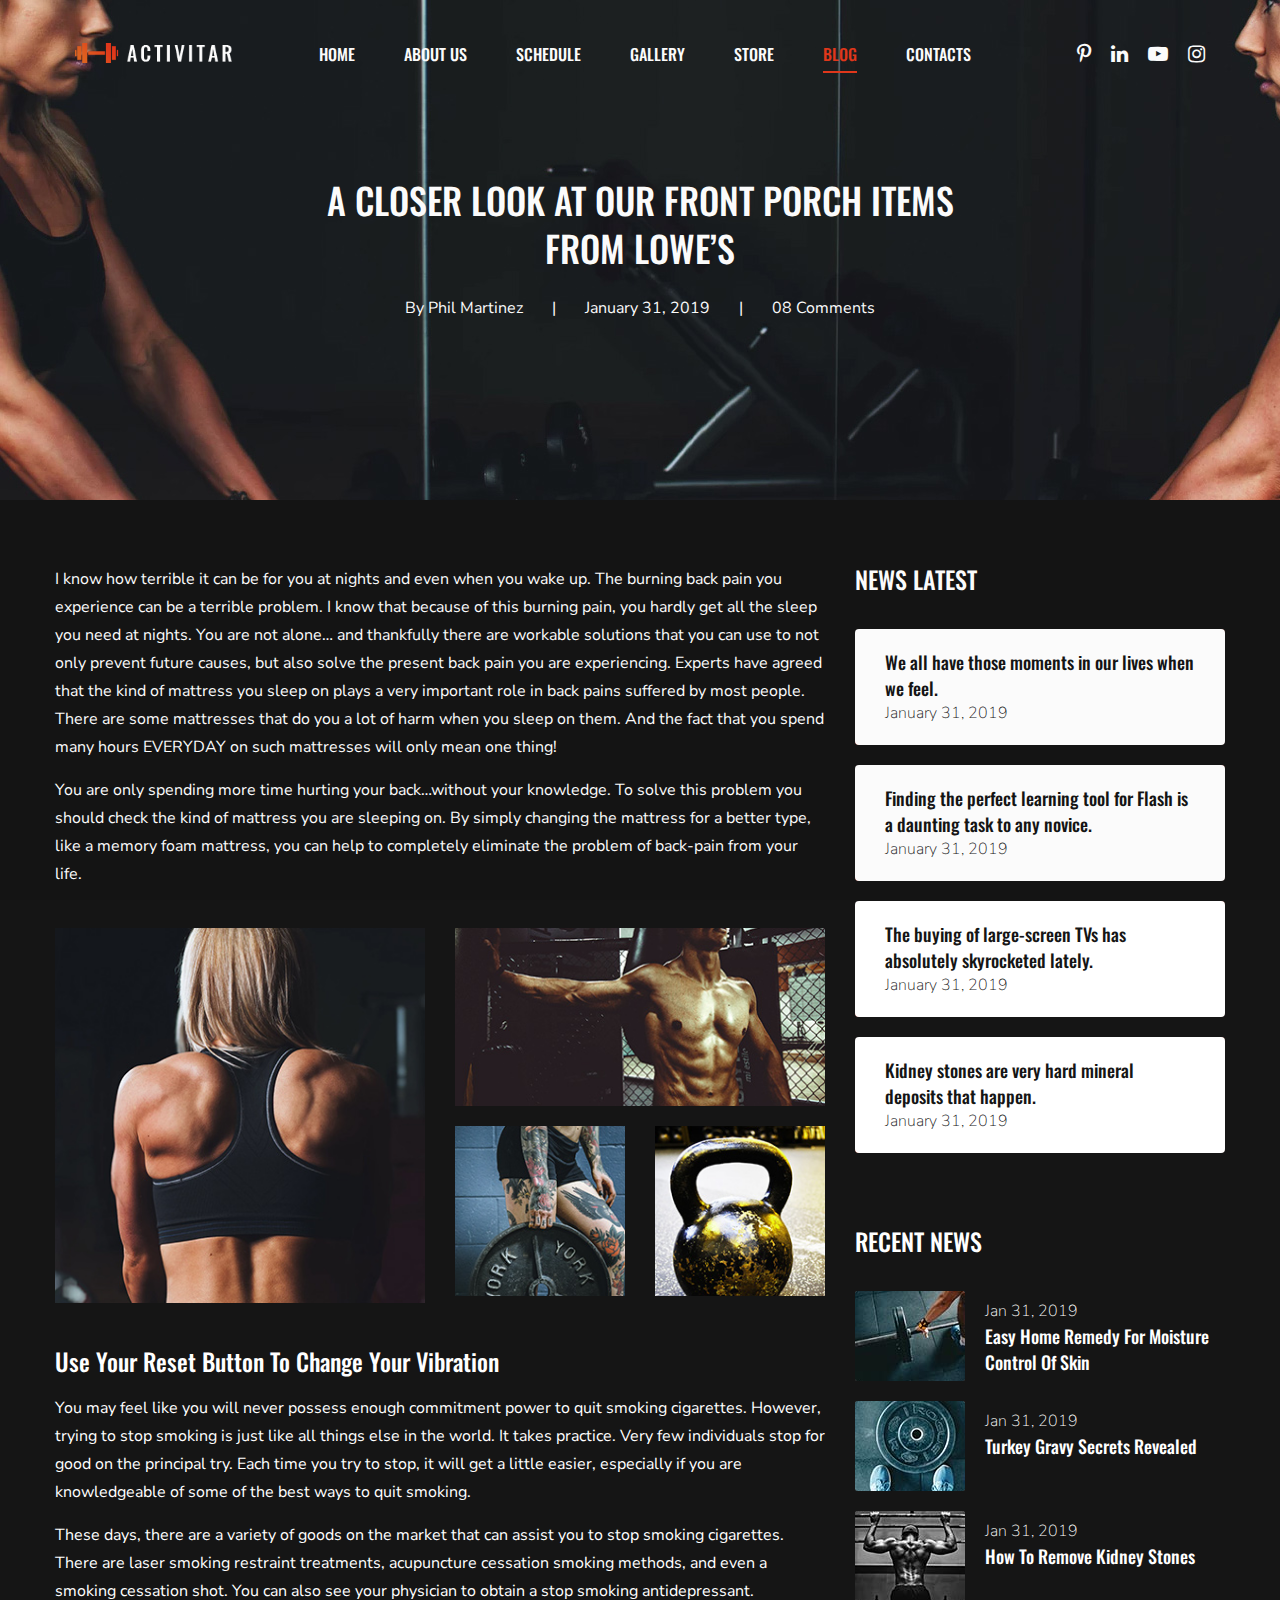
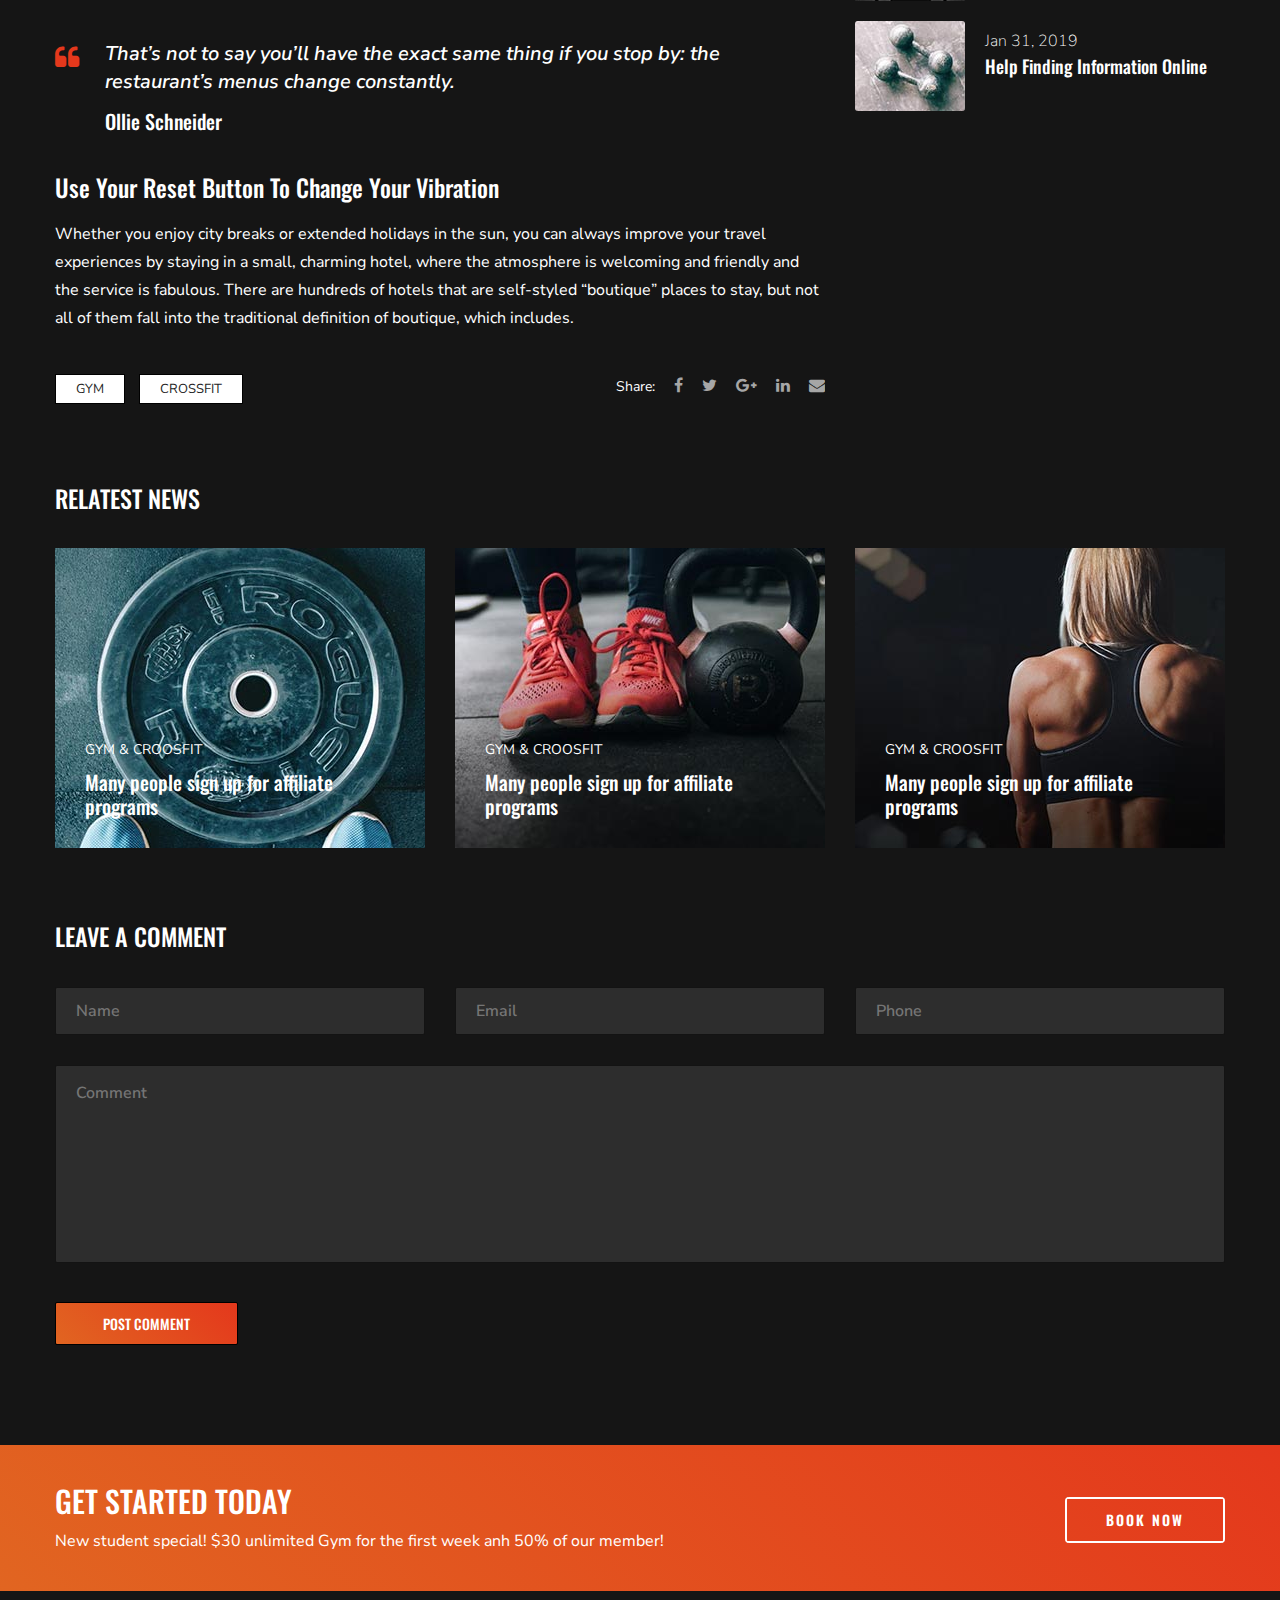
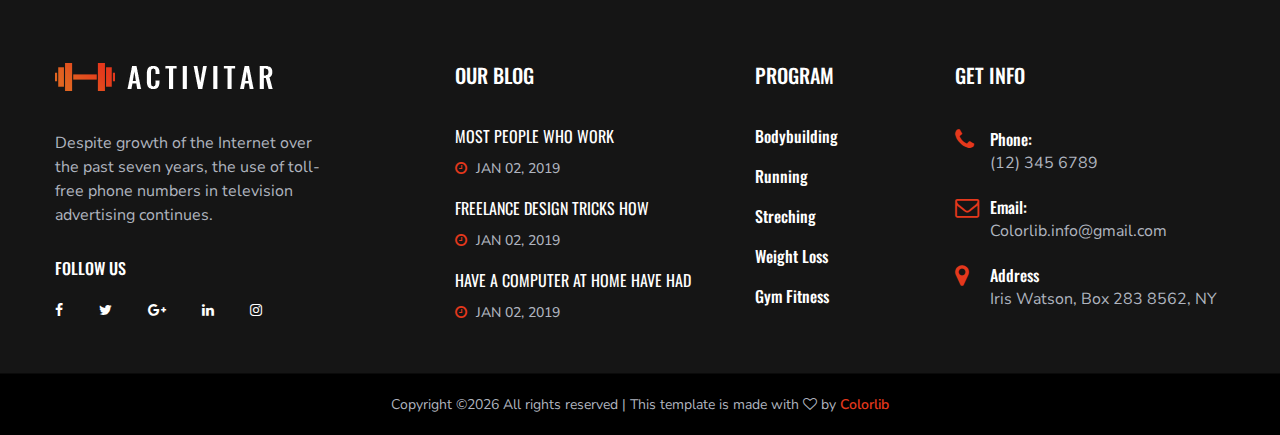
<file: activitar-master/blog-single.html>
<!DOCTYPE html>
<html lang="zxx">

<head>
    <meta charset="UTF-8">
    <meta name="description" content="Activitar Template">
    <meta name="keywords" content="Activitar, unica, creative, html">
    <meta name="viewport" content="width=device-width, initial-scale=1.0">
    <meta http-equiv="X-UA-Compatible" content="ie=edge">
    <title>Activitar | Template</title>

    <!-- Google Font -->
    <link href="https://fonts.googleapis.com/css?family=Nunito+Sans:400,600,700,800,900&display=swap" rel="stylesheet">
    <link href="https://fonts.googleapis.com/css?family=Oswald:300,400,500,600,700&display=swap" rel="stylesheet">

    <!-- Css Styles -->
    <link rel="stylesheet" href="css/bootstrap.min.css" type="text/css">
    <link rel="stylesheet" href="css/font-awesome.min.css" type="text/css">
    <link rel="stylesheet" href="css/elegant-icons.css" type="text/css">
    <link rel="stylesheet" href="css/nice-select.css" type="text/css">
    <link rel="stylesheet" href="css/owl.carousel.min.css" type="text/css">
    <link rel="stylesheet" href="css/magnific-popup.css" type="text/css">
    <link rel="stylesheet" href="css/slicknav.min.css" type="text/css">
    <link rel="stylesheet" href="css/style.css" type="text/css">
</head>

<body>
    <!-- Page Preloder -->
    <div id="preloder">
        <div class="loader"></div>
    </div>

    <!-- Header Section Begin -->
    <header class="header-section">
        <div class="container-fluid" style="display: flex;">
            <div class="logo">
                <a href="./index.php">
                    <img src="img/logo.png" alt="">
                </a>
            </div>
            <div class="container">
                <div class="nav-menu">
                    <nav class="mainmenu mobile-menu">
                        <ul>
                            <li><a href="./index.php">Home</a></li>
                            <li><a href="./about-us.html">About us</a></li>
                            <li><a href="./schedule.html">Schedule</a></li>
                            <li><a href="./gallery.html">Gallery</a></li>
                            <li><a href="./boutique.php">Store</a></li>
                            <li class="active" ><a href="./blog.html">Blog</a>
                                <ul class="dropdown">
                                    <li><a href="./about-us.html">About Us</a></li>
                                    <li><a href="./blog-single.html">Blog Details</a></li>
                                </ul>
                            </li>
                            <li><a href="./contact.html">Contacts</a></li>
                        </ul>
                    </nav>
                </div>
            </div>
            <div class="top-social" style="display: flex;" >
                <a href="#"><i class="fa fa-pinterest-p"></i></a>
                <a href="#"><i class="fa fa-linkedin"></i></a>
                <a href="#"><i class="fa fa-youtube-play"></i></a>
                <a href="#"><i class="fa fa-instagram"></i></a>
            </div>
            <div id="mobile-menu-wrap"></div>
        </div>
    </header>
    <!-- Header End -->

    <!-- Breadcrumb Section Begin -->
    <section class="blog-single-hero set-bg" data-setbg="img/blog-single-hero.jpg">
        <div class="container">
            <div class="row">
                <div class="col-xl-7 col-lg-7 m-auto text-center">
                    <div class="bs-hero-text">
                        <h2>A Closer Look At Our Front Porch Items From Lowe’s</h2>
                        <ul>
                            <li>By Phil Martinez</li>
                            <li>January 31, 2019</li>
                            <li>08 Comments</li>
                        </ul>
                    </div>
                </div>
            </div>
        </div>
    </section>
    <!-- Breadcrumb End -->

    <!-- Blog Single Section Begin -->
    <section class="blog-single-section spad">
        <div class="container">
            <div class="row">
                <div class="col-lg-8">
                    <div class="blog-single-text">
                        <div class="blog-text">
                            <p>I know how terrible it can be for you at nights and even when you wake up. The burning
                                back pain you experience can be a terrible problem. I know that because of this burning
                                pain, you hardly get all the sleep you need at nights. You are not alone… and thankfully
                                there are workable solutions that you can use to not only prevent future causes, but
                                also solve the present back pain you are experiencing. Experts have agreed that the kind
                                of mattress you sleep on plays a very important role in back pains suffered by most
                                people. There are some mattresses that do you a lot of harm when you sleep on them. And
                                the fact that you spend many hours EVERYDAY on such mattresses will only mean one thing!
                            </p>
                            <p>You are only spending more time hurting your back…without your knowledge. To solve this
                                problem you should check the kind of mattress you are sleeping on. By simply changing
                                the mattress for a better type, like a memory foam mattress, you can help to completely
                                eliminate the problem of back-pain from your life.</p>
                        </div>
                        <div class="blog-pic">
                            <div class="row">
                                <div class="col-lg-6">
                                    <img src="img/blog-single-1.jpg" alt="">
                                </div>
                                <div class="col-lg-6">
                                    <img src="img/blog-single-2.jpg" alt="">
                                    <div class="row">
                                        <div class="col-sm-6">
                                            <img src="img/blog-single-3.jpg" alt="">
                                        </div>
                                        <div class="col-sm-6">
                                            <img src="img/blog-single-4.jpg" alt="">
                                        </div>
                                    </div>
                                </div>
                            </div>
                        </div>
                        <div class="blog-title">
                            <h4>Use Your Reset Button To Change Your Vibration</h4>
                            <p>You may feel like you will never possess enough commitment power to quit smoking
                                cigarettes. However, trying to stop smoking is just like all things else in the world.
                                It takes practice. Very few individuals stop for good on the principal try. Each time
                                you try to stop, it will get a little easier, especially if you are knowledgeable of
                                some of the best ways to quit smoking.</p>
                            <p>These days, there are a variety of goods on the market that can assist you to stop
                                smoking cigarettes. There are laser smoking restraint treatments, acupuncture cessation
                                smoking methods, and even a smoking cessation shot. You can also see your physician to
                                obtain a stop smoking antidepressant. </p>
                        </div>
                        <div class="blog-quote">
                            <i class="fa fa-quote-left"></i>
                            <div class="quote-text">That’s not to say you’ll have the exact same thing if you stop by:
                                the restaurant’s menus change constantly.
                            </div>
                            <h5>Ollie Schneider</h5>
                        </div>
                        <div class="blog-more-title">
                            <h4>Use Your Reset Button To Change Your Vibration</h4>
                            <p>Whether you enjoy city breaks or extended holidays in the sun, you can always improve
                                your travel experiences by staying in a small, charming hotel, where the atmosphere is
                                welcoming and friendly and the service is fabulous. There are hundreds of hotels that
                                are self-styled “boutique” places to stay, but not all of them fall into the traditional
                                definition of boutique, which includes.</p>
                        </div>
                        <div class="blog-tag-share">
                            <div class="tags">
                                <a href="#">Gym</a>
                                <a href="#">Crossfit</a>
                            </div>
                            <div class="social-share">
                                <span>Share:</span>
                                <a href="#"><i class="fa fa-facebook"></i></a>
                                <a href="#"><i class="fa fa-twitter"></i></a>
                                <a href="#"><i class="fa fa-google-plus"></i></a>
                                <a href="#"><i class="fa fa-linkedin"></i></a>
                                <a href="#"><i class="fa fa-envelope"></i></a>
                            </div>
                        </div>
                    </div>
                </div>
                <div class="col-lg-4">
                    <div class="blog-single-sidebar">
                        <div class="bs-latest-news">
                            <h4>News Latest</h4>
                            <a href="#" class="bl-item set-bg" data-setbg="img/sidebar-latest.jpg">
                                <h5>We all have those moments in our lives when we feel.</h5>
                                <span>January 31, 2019</span>
                            </a>
                            <a href="#" class="bl-item set-bg" data-setbg="img/sidebar-latest.jpg">
                                <h5>Finding the perfect learning tool for Flash is a daunting task to any novice.</h5>
                                <span>January 31, 2019</span>
                            </a>
                            <a href="#" class="bl-item set-bg" data-setbg="img/sidebar-latest.jpg">
                                <h5>The buying of large-screen TVs has absolutely skyrocketed lately. </h5>
                                <span>January 31, 2019</span>
                            </a>
                            <a href="#" class="bl-item set-bg" data-setbg="img/sidebar-latest.jpg">
                                <h5>Kidney stones are very hard mineral deposits that happen.</h5>
                                <span>January 31, 2019</span>
                            </a>
                        </div>
                        <div class="bs-recent-news">
                            <h4>Recent News</h4>
                            <a href="#" class="br-item">
                                <div class="bi-pic">
                                    <img src="img/br-recent-1.jpg" alt="">
                                </div>
                                <div class="bi-text">
                                    <span>Jan 31, 2019</span>
                                    <h5>Easy Home Remedy For Moisture Control Of Skin</h5>
                                </div>
                            </a>
                            <a href="#" class="br-item">
                                <div class="bi-pic">
                                    <img src="img/br-recent-2.jpg" alt="">
                                </div>
                                <div class="bi-text">
                                    <span>Jan 31, 2019</span>
                                    <h5>Turkey Gravy Secrets Revealed</h5>
                                </div>
                            </a>
                            <a href="#" class="br-item">
                                <div class="bi-pic">
                                    <img src="img/br-recent-3.jpg" alt="">
                                </div>
                                <div class="bi-text">
                                    <span>Jan 31, 2019</span>
                                    <h5>How To Remove Kidney Stones</h5>
                                </div>
                            </a>
                            <a href="#" class="br-item">
                                <div class="bi-pic">
                                    <img src="img/br-recent-4.jpg" alt="">
                                </div>
                                <div class="bi-text">
                                    <span>Jan 31, 2019</span>
                                    <h5>Help Finding Information Online</h5>
                                </div>
                            </a>
                        </div>
                    </div>
                </div>
            </div>
            <div class="row">
                <div class="col-lg-12">
                    <div class="recent-news">
                        <h4>Relatest News</h4>
                        <div class="row">
                            <div class="col-lg-4">
                                <div class="recent-item set-bg" data-setbg="img/recent-1.jpg">
                                    <a href="#" class="recent-text">
                                        <div class="categories">Gym & Croosfit</div>
                                        <h5>Many people sign up for affiliate programs</h5>
                                    </a>
                                </div>
                            </div>
                            <div class="col-lg-4">
                                <div class="recent-item set-bg" data-setbg="img/recent-2.jpg">
                                    <a href="#" class="recent-text">
                                        <div class="categories">Gym & Croosfit</div>
                                        <h5>Many people sign up for affiliate programs</h5>
                                    </a>
                                </div>
                            </div>
                            <div class="col-lg-4">
                                <div class="recent-item set-bg" data-setbg="img/recent-3.jpg">
                                    <a href="#" class="recent-text">
                                        <div class="categories">Gym & Croosfit</div>
                                        <h5>Many people sign up for affiliate programs</h5>
                                    </a>
                                </div>
                            </div>
                        </div>
                    </div>
                    <div class="leave-comment-form">
                        <h4>Leave A Comment</h4>
                        <form action="#">
                            <div class="row">
                                <div class="col-lg-4">
                                    <input type="text" placeholder="Name">
                                </div>
                                <div class="col-lg-4">
                                    <input type="text" placeholder="Email">
                                </div>
                                <div class="col-lg-4">
                                    <input type="text" placeholder="Phone">
                                </div>
                                <div class="col-lg-12">
                                    <textarea placeholder="Comment"></textarea>
                                    <button type="submit" class="leave-btn">Post Comment</button>
                                </div>
                            </div>
                        </form>
                    </div>
                </div>
            </div>
        </div>
    </section>
    <!-- Blog Single Section End -->

    <!-- Cta Section Begin -->
    <section class="cta-section">
        <div class="container">
            <div class="row">
                <div class="col-lg-12">
                    <div class="cta-text">
                        <h3>GeT Started Today</h3>
                        <p>New student special! $30 unlimited Gym for the first week anh 50% of our member!</p>
                    </div>
                    <a href="#" class="primary-btn cta-btn">book now</a>
                </div>
            </div>
        </div>
    </section>
    <!-- Cta Section End -->

    <!-- Footer Section Begin -->
    <footer class="footer-section">
        <div class="container">
            <div class="row">
                <div class="col-lg-3">
                    <div class="footer-logo-item">
                        <div class="f-logo">
                            <a href="#"><img src="img/logo.png" alt=""></a>
                        </div>
                        <p>Despite growth of the Internet over the past seven years, the use of toll-free phone numbers
                            in television advertising continues.</p>
                        <div class="social-links">
                            <h6>Follow us</h6>
                            <a href="#"><i class="fa fa-facebook"></i></a>
                            <a href="#"><i class="fa fa-twitter"></i></a>
                            <a href="#"><i class="fa fa-google-plus"></i></a>
                            <a href="#"><i class="fa fa-linkedin"></i></a>
                            <a href="#"><i class="fa fa-instagram"></i></a>
                        </div>
                    </div>
                </div>
                <div class="col-lg-3 offset-lg-1">
                    <div class="footer-widget">
                        <h5>Our Blog</h5>
                        <div class="footer-blog">
                            <a href="#" class="fb-item">
                                <h6>Most people who work</h6>
                                <span class="blog-time"><i class="fa fa-clock-o"></i> Jan 02, 2019</span>
                            </a>
                            <a href="#" class="fb-item">
                                <h6>Freelance Design Tricks How </h6>
                                <span class="blog-time"><i class="fa fa-clock-o"></i> Jan 02, 2019</span>
                            </a>
                            <a href="#" class="fb-item">
                                <h6>have a computer at home have had </h6>
                                <span class="blog-time"><i class="fa fa-clock-o"></i> Jan 02, 2019</span>
                            </a>
                        </div>
                    </div>
                </div>
                <div class="col-lg-2">
                    <div class="footer-widget">
                        <h5>Program</h5>
                        <ul class="workout-program">
                            <li><a href="#">Bodybuilding</a></li>
                            <li><a href="#">Running</a></li>
                            <li><a href="#">Streching</a></li>
                            <li><a href="#">Weight Loss</a></li>
                            <li><a href="#">Gym Fitness</a></li>
                        </ul>
                    </div>
                </div>
                <div class="col-lg-3">
                    <div class="footer-widget">
                        <h5>Get Info</h5>
                        <ul class="footer-info">
                            <li>
                                <i class="fa fa-phone"></i>
                                <span>Phone:</span>
                                (12) 345 6789
                            </li>
                            <li>
                                <i class="fa fa-envelope-o"></i>
                                <span>Email:</span>
                                Colorlib.info@gmail.com
                            </li>
                            <li>
                                <i class="fa fa-map-marker"></i>
                                <span>Address</span>
                                Iris Watson, Box 283 8562, NY
                            </li>
                        </ul>
                    </div>
                </div>
            </div>
        </div>
        <div class="copyright-text">
            <div class="container">
                <div class="row">
                    <div class="col-lg-12 text-center">
                        <div class="ct-inside"><!-- Link back to Colorlib can't be removed. Template is licensed under CC BY 3.0. -->
Copyright &copy;<script>document.write(new Date().getFullYear());</script> All rights reserved | This template is made with <i class="fa fa-heart-o" aria-hidden="true"></i> by <a href="https://colorlib.com" target="_blank">Colorlib</a>
<!-- Link back to Colorlib can't be removed. Template is licensed under CC BY 3.0. --></div>
                    </div>
                </div>
            </div>
        </div>
    </footer>
    <!-- Footer Section End -->

    <!-- Js Plugins -->
    <script src="js/jquery-3.3.1.min.js"></script>
    <script src="js/bootstrap.min.js"></script>
    <script src="js/jquery.magnific-popup.min.js"></script>
    <script src="js/mixitup.min.js"></script>
    <script src="js/jquery.nice-select.min.js"></script>
    <script src="js/jquery.slicknav.js"></script>
    <script src="js/owl.carousel.min.js"></script>
    <script src="js/masonry.pkgd.min.js"></script>
    <script src="js/main.js"></script>
</body>

</html>
</file>
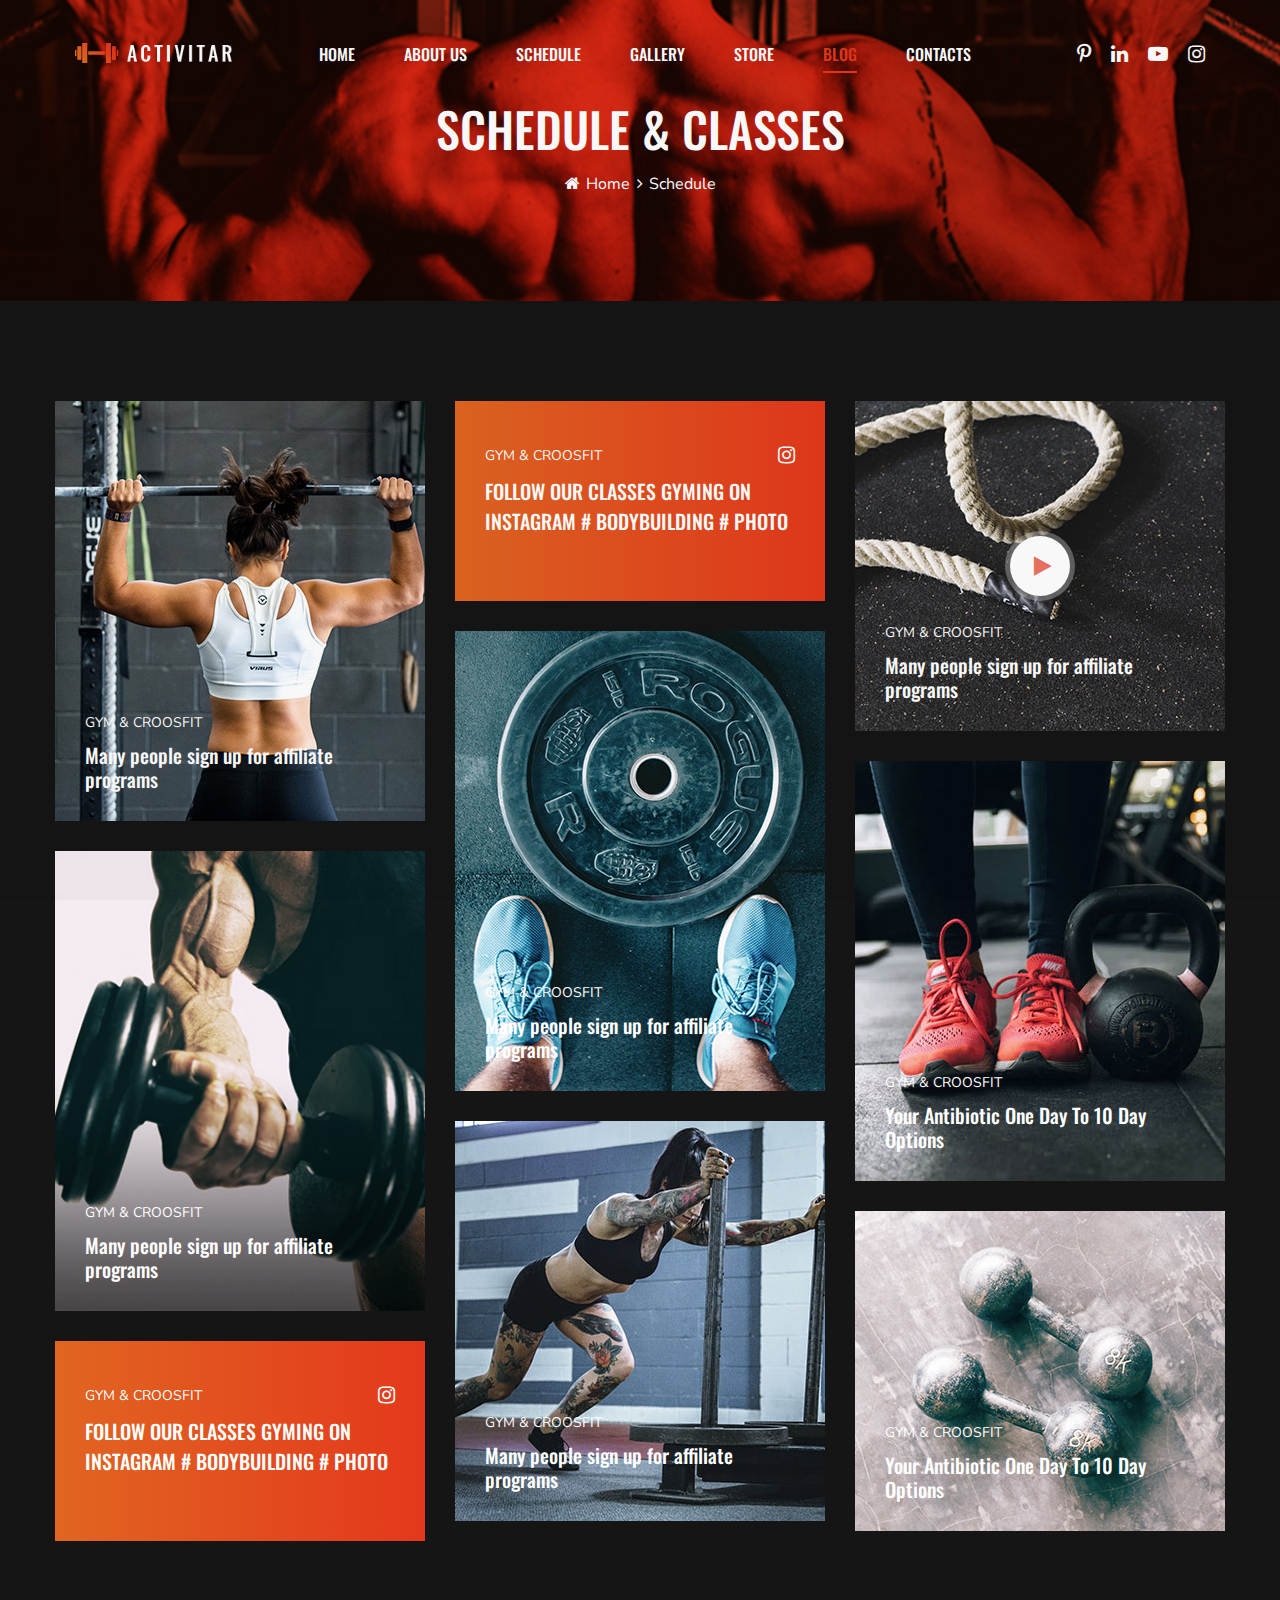
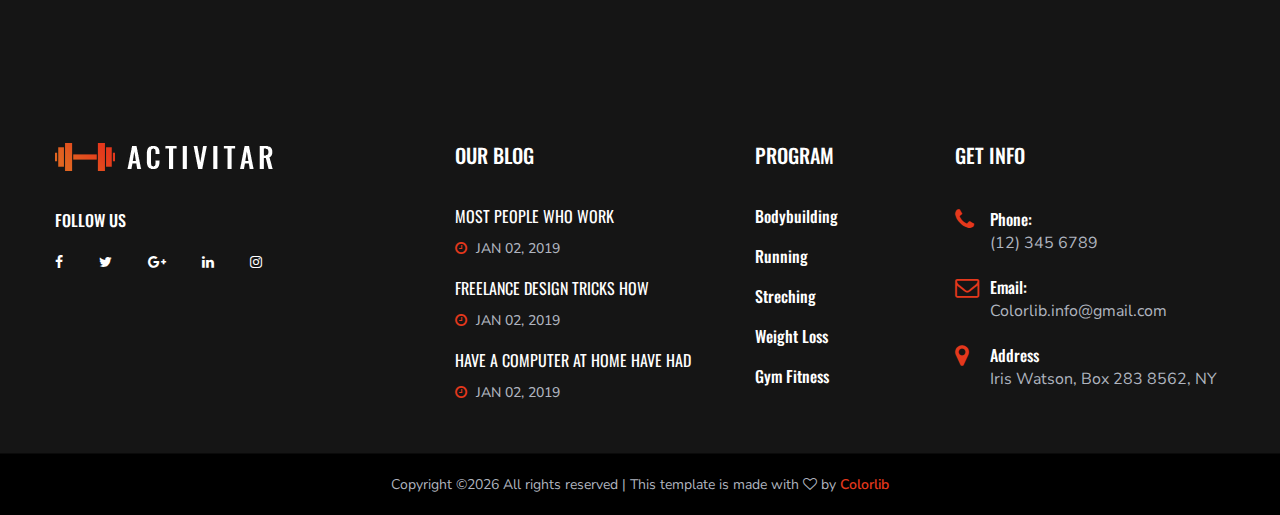
<file: activitar-master/blog.html>
<!DOCTYPE html>
<html lang="zxx">

<head>
    <meta charset="UTF-8">
    <meta name="description" content="Activitar Template">
    <meta name="keywords" content="Activitar, unica, creative, html">
    <meta name="viewport" content="width=device-width, initial-scale=1.0">
    <meta http-equiv="X-UA-Compatible" content="ie=edge">
    <title>Activitar | Template</title>

    <!-- Google Font -->
    <link href="https://fonts.googleapis.com/css?family=Nunito+Sans:400,600,700,800,900&display=swap" rel="stylesheet">
    <link href="https://fonts.googleapis.com/css?family=Oswald:300,400,500,600,700&display=swap" rel="stylesheet">

    <!-- Css Styles -->
    <link rel="stylesheet" href="css/bootstrap.min.css" type="text/css">
    <link rel="stylesheet" href="css/font-awesome.min.css" type="text/css">
    <link rel="stylesheet" href="css/elegant-icons.css" type="text/css">
    <link rel="stylesheet" href="css/nice-select.css" type="text/css">
    <link rel="stylesheet" href="css/owl.carousel.min.css" type="text/css">
    <link rel="stylesheet" href="css/magnific-popup.css" type="text/css">
    <link rel="stylesheet" href="css/slicknav.min.css" type="text/css">
    <link rel="stylesheet" href="css/style.css" type="text/css">
</head>

<body>
    <!-- Page Preloder -->
    <div id="preloder">
        <div class="loader"></div>
    </div>
    <!-- Header Section Begin -->
    <header class="header-section">
        <div class="container-fluid" style="display: flex;">
            <div class="logo">
                <a href="./index.php">
                    <img src="img/logo.png" alt="">
                </a>
            </div>
            <div class="container">
                <div class="nav-menu">
                    <nav class="mainmenu mobile-menu">
                        <ul>
                            <li><a href="./index.php">Home</a></li>
                            <li><a href="./about-us.html">About us</a></li>
                            <li><a href="./schedule.html">Schedule</a></li>
                            <li><a href="./gallery.html">Gallery</a></li>
                            <li><a href="./boutique.php">Store</a></li>
                            <li class="active" ><a href="./blog.html">Blog</a>
                                <ul class="dropdown">
                                    <li><a href="./about-us.html">About Us</a></li>
                                    <li><a href="./blog-single.html">Blog Details</a></li>
                                </ul>
                            </li>
                            <li><a href="./contact.html">Contacts</a></li>
                        </ul>
                    </nav>
                </div>
            </div>
            <div class="top-social" style="display: flex;" >
                <a href="#"><i class="fa fa-pinterest-p"></i></a>
                <a href="#"><i class="fa fa-linkedin"></i></a>
                <a href="#"><i class="fa fa-youtube-play"></i></a>
                <a href="#"><i class="fa fa-instagram"></i></a>
            </div>
            <div id="mobile-menu-wrap"></div>
        </div>
    </header>
    <!-- Header End -->

    <!-- Breadcrumb Section Begin -->
    <section class="breadcrumb-section set-bg spad" data-setbg="img/about-bread.jpg">
        <div class="container">
            <div class="row">
                <div class="col-lg-12">
                    <div class="breadcrumb-text">
                        <h2>SCHEDULE & CLASSES</h2>
                        <div class="breadcrumb-controls">
                            <a href="./index.php"><i class="fa fa-home"></i> Home</a>
                            <span>Schedule</span>
                        </div>
                    </div>
                </div>
            </div>
        </div>
    </section>
    <!-- Breadcrumb End -->

    <!-- Blog Section Begin -->
        <section class="blog-section blog-page spad">
        <div class="container">
            <div class="row blog-gird">
                <div class="grid-sizer"></div>
                <div class="col-lg-4 col-md-6 grid-item">
                    <div class="blog-item large-item set-bg" data-setbg="img/blog/blog-1.jpg">
                        <a href="blog-single.html" class="blog-text">
                            <div class="categories">Gym & Croosfit</div>
                            <h5>Many people sign up for affiliate programs</h5>
                        </a>
                    </div>
                </div>
                <div class="col-lg-4 col-md-6 grid-item">
                    <div class="blog-item instagram-item">
                        <a href="#" class="instagram-text">
                            <div class="categories">Gym & Croosfit <i class="fa fa-instagram"></i></div>
                            <h5>Follow Our Classes Gyming on Instagram # BodyBuilding # photo</h5>
                        </a>
                    </div>
                </div>
                <div class="col-lg-4 col-md-6 grid-item">
                    <div class="blog-item sm-item set-bg" data-setbg="img/blog/blog-page-3.jpg">
                        <a href="blog-single.html" class="blog-text">
                            <div class="categories">Gym & Croosfit</div>
                            <h5>Many people sign up for affiliate programs</h5>
                        </a>
                        <div class="play-btn">
                            <a href="https://www.youtube.com/watch?v=X_9VoqR5ojM" class="play-in-btn video-popup">
                                <i class="fa fa-play"></i>
                            </a>
                        </div>
                    </div>
                </div>
                <div class="col-lg-4 col-md-6 grid-item">
                    <div class="blog-item large-item xls-large set-bg" data-setbg="img/blog/blog-3.jpg">
                        <a href="blog-single.html" class="blog-text">
                            <div class="categories">Gym & Croosfit</div>
                            <h5>Many people sign up for affiliate programs</h5>
                        </a>
                    </div>
                </div>
                <div class="col-lg-4 col-md-6 grid-item">
                    <div class="blog-item large-item set-bg" data-setbg="img/blog/blog-page-4.jpg">
                        <a href="blog-single.html" class="blog-text">
                            <div class="categories">Gym & Croosfit</div>
                            <h5>Your Antibiotic One Day To 10 Day Options</h5>
                        </a>
                    </div>
                </div>
                <div class="col-lg-4 col-md-6 grid-item">
                    <div class="blog-item large-item xls-large set-bg" data-setbg="img/blog/blog-page-1.jpg">
                        <a href="blog-single.html" class="blog-text">
                            <div class="categories">Gym & Croosfit</div>
                            <h5>Many people sign up for affiliate programs</h5>
                        </a>
                    </div>
                </div>
                <div class="col-lg-4 col-md-6 grid-item">
                    <div class="blog-item large-item m-item set-bg" data-setbg="img/blog/blog-page-2.jpg">
                        <a href="blog-single.html" class="blog-text">
                            <div class="categories">Gym & Croosfit</div>
                            <h5>Many people sign up for affiliate programs</h5>
                        </a>
                    </div>
                </div>
                
                <div class="col-lg-4 col-md-6 grid-item">
                    <div class="blog-item sms-item set-bg" data-setbg="img/blog/blog-page-5.jpg">
                        <a href="blog-single.html" class="blog-text">
                            <div class="categories">Gym & Croosfit</div>
                            <h5>Your Antibiotic One Day To 10 Day Options</h5>
                        </a>
                    </div>
                </div>
                <div class="col-lg-4 col-md-6 grid-item">
                    <div class="blog-item instagram-item">
                        <a href="#" class="instagram-text">
                            <div class="categories">Gym & Croosfit <i class="fa fa-instagram"></i></div>
                            <h5>Follow Our Classes Gyming on Instagram # BodyBuilding # photo</h5>
                        </a>
                    </div>
                </div>
            </div>
            
        </div>
    </section>
    <!-- Blog Section End -->

    <!-- Cta Section Begin -->
    
    <!-- Cta Section End -->

    <!-- Footer Section Begin -->
    <footer class="footer-section">
        <div class="container">
            <div class="row">
                <div class="col-lg-3">
                    <div class="footer-logo-item">
                        <div class="f-logo">
                            <a href="#"><img src="img/logo.png" alt=""></a>
                        </div>
                        
                        <div class="social-links">
                            <h6>Follow us</h6>
                            <a href="#"><i class="fa fa-facebook"></i></a>
                            <a href="#"><i class="fa fa-twitter"></i></a>
                            <a href="#"><i class="fa fa-google-plus"></i></a>
                            <a href="#"><i class="fa fa-linkedin"></i></a>
                            <a href="#"><i class="fa fa-instagram"></i></a>
                        </div>
                    </div>
                </div>
                <div class="col-lg-3 offset-lg-1">
                    <div class="footer-widget">
                        <h5>Our Blog</h5>
                        <div class="footer-blog">
                            <a href="#" class="fb-item">
                                <h6>Most people who work</h6>
                                <span class="blog-time"><i class="fa fa-clock-o"></i> Jan 02, 2019</span>
                            </a>
                            <a href="#" class="fb-item">
                                <h6>Freelance Design Tricks How </h6>
                                <span class="blog-time"><i class="fa fa-clock-o"></i> Jan 02, 2019</span>
                            </a>
                            <a href="#" class="fb-item">
                                <h6>have a computer at home have had </h6>
                                <span class="blog-time"><i class="fa fa-clock-o"></i> Jan 02, 2019</span>
                            </a>
                        </div>
                    </div>
                </div>
                <div class="col-lg-2">
                    <div class="footer-widget">
                        <h5>Program</h5>
                        <ul class="workout-program">
                            <li><a href="#">Bodybuilding</a></li>
                            <li><a href="#">Running</a></li>
                            <li><a href="#">Streching</a></li>
                            <li><a href="#">Weight Loss</a></li>
                            <li><a href="#">Gym Fitness</a></li>
                        </ul>
                    </div>
                </div>
                <div class="col-lg-3">
                    <div class="footer-widget">
                        <h5>Get Info</h5>
                        <ul class="footer-info">
                            <li>
                                <i class="fa fa-phone"></i>
                                <span>Phone:</span>
                                (12) 345 6789
                            </li>
                            <li>
                                <i class="fa fa-envelope-o"></i>
                                <span>Email:</span>
                                Colorlib.info@gmail.com
                            </li>
                            <li>
                                <i class="fa fa-map-marker"></i>
                                <span>Address</span>
                                Iris Watson, Box 283 8562, NY
                            </li>
                        </ul>
                    </div>
                </div>
            </div>
        </div>
        <div class="copyright-text">
            <div class="container">
                <div class="row">
                    <div class="col-lg-12 text-center">
                        <div class="ct-inside"><!-- Link back to Colorlib can't be removed. Template is licensed under CC BY 3.0. -->
Copyright &copy;<script>document.write(new Date().getFullYear());</script> All rights reserved | This template is made with <i class="fa fa-heart-o" aria-hidden="true"></i> by <a href="https://colorlib.com" target="_blank">Colorlib</a>
<!-- Link back to Colorlib can't be removed. Template is licensed under CC BY 3.0. --> </div>
                    </div>
                </div>
            </div>
        </div>
    </footer>
    <!-- Footer Section End -->

    <!-- Js Plugins -->
    <script src="js/jquery-3.3.1.min.js"></script>
    <script src="js/bootstrap.min.js"></script>
    <script src="js/jquery.magnific-popup.min.js"></script>
    <script src="js/mixitup.min.js"></script>
    <script src="js/jquery.nice-select.min.js"></script>
    <script src="js/jquery.slicknav.js"></script>
    <script src="js/owl.carousel.min.js"></script>
    <script src="js/masonry.pkgd.min.js"></script>
    <script src="js/main.js"></script>
</body>

</html>
</file>
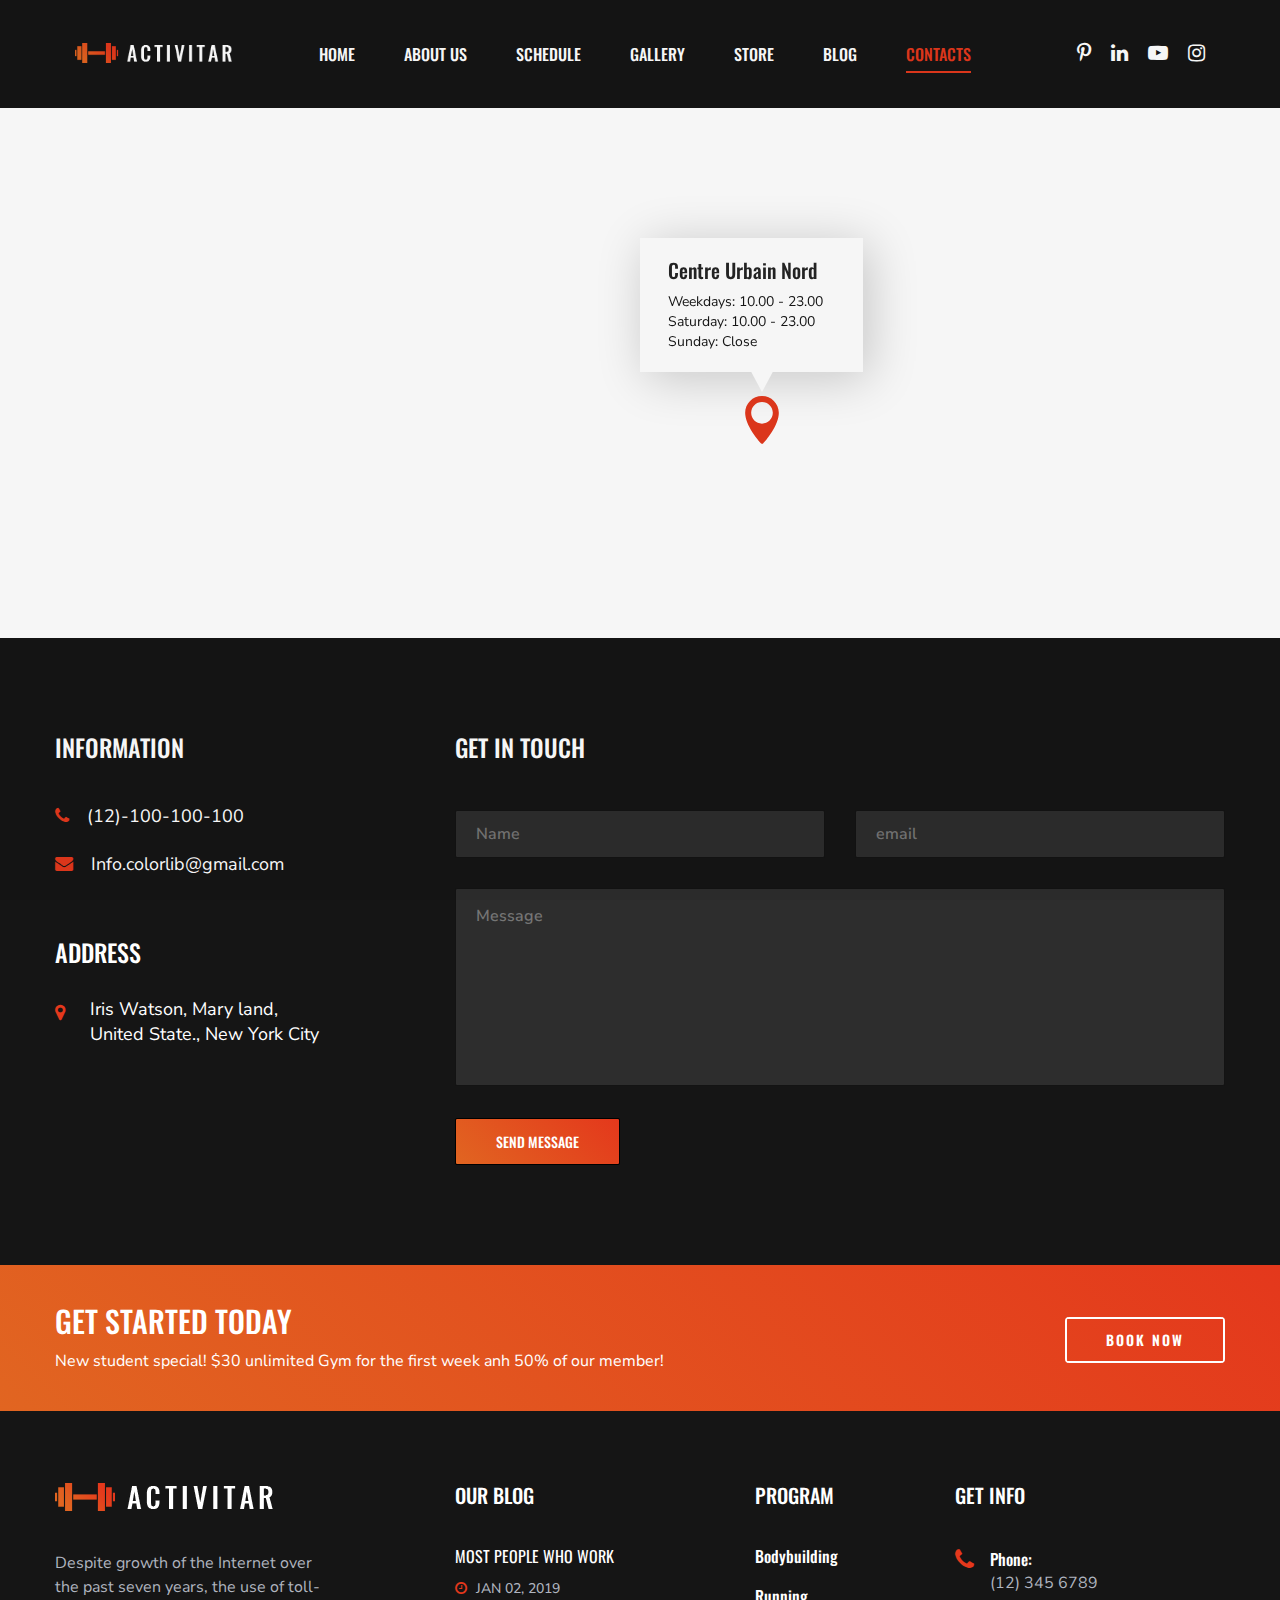
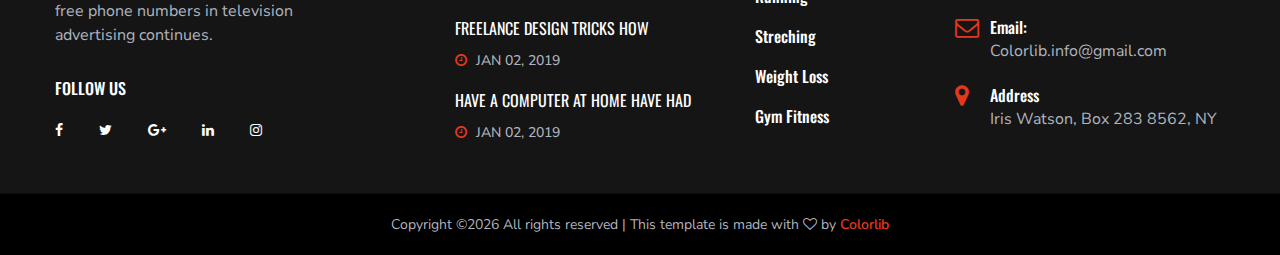
<file: activitar-master/contact.html>
<!DOCTYPE html>
<html lang="zxx">

<head>
    <meta charset="UTF-8">
    <meta name="description" content="Activitar Template">
    <meta name="keywords" content="Activitar, unica, creative, html">
    <meta name="viewport" content="width=device-width, initial-scale=1.0">
    <meta http-equiv="X-UA-Compatible" content="ie=edge">
    <title>Activitar | Template</title>

    <!-- Google Font -->
    <link href="https://fonts.googleapis.com/css?family=Nunito+Sans:400,600,700,800,900&display=swap" rel="stylesheet">
    <link href="https://fonts.googleapis.com/css?family=Oswald:300,400,500,600,700&display=swap" rel="stylesheet">

    <!-- Css Styles -->
    <link rel="stylesheet" href="css/bootstrap.min.css" type="text/css">
    <link rel="stylesheet" href="css/font-awesome.min.css" type="text/css">
    <link rel="stylesheet" href="css/elegant-icons.css" type="text/css">
    <link rel="stylesheet" href="css/nice-select.css" type="text/css">
    <link rel="stylesheet" href="css/owl.carousel.min.css" type="text/css">
    <link rel="stylesheet" href="css/magnific-popup.css" type="text/css">
    <link rel="stylesheet" href="css/slicknav.min.css" type="text/css">
    <link rel="stylesheet" href="css/style.css" type="text/css">
</head>

<body>
    <!-- Page Preloder -->
    <div id="preloder">
        <div class="loader"></div>
    </div>
<!-- Header Section Begin -->
    <header class="header-section header-normal">
        <div class="container-fluid" style="display: flex;">
            <div class="logo">
                <a href="./index.php">
                    <img src="img/logo.png" alt="">
                </a>
            </div>
            <div class="container">
                <div class="nav-menu">
                    <nav class="mainmenu mobile-menu">
                        <ul>
                            <li><a href="./index.php">Home</a></li>
                            <li><a href="./about-us.html">About us</a></li>
                            <li><a href="./schedule.html">Schedule</a></li>
                            <li><a href="./gallery.html">Gallery</a></li>
                            <li><a href="./boutique.php">Store</a></li>
                            <li><a href="./blog.html">Blog</a>
                                <ul class="dropdown">
                                    <li><a href="./about-us.html">About Us</a></li>
                                    <li><a href="./blog-single.html">Blog Details</a></li>
                                </ul>
                            </li>
                            <li class="active"><a href="./contact.html">Contacts</a></li>
                        </ul>
                    </nav>
                </div>
            </div>
                <div class="top-social" style="display: flex;">
                <a href="#"><i class="fa fa-pinterest-p"></i></a>
                <a href="#"><i class="fa fa-linkedin"></i></a>
                <a href="#"><i class="fa fa-youtube-play"></i></a>
                <a href="#"><i class="fa fa-instagram"></i></a>
            </div>
            <div id="mobile-menu-wrap"></div>
        </div>
    </header>
    <!-- Header End -->

    <!-- Map Section Begin -->
    <div class="contact-map">
        <iframe
            src="https://www.google.com/maps/embed?pb=!1m14!1m8!1m3!1d12771.81793939418!2d10.1963478!3d36.8435661!3m2!1i1024!2i768!4f13.1!3m3!1m2!1s0x12fd34c6d1e93bef%3A0x4153c4733f285343!2sINSAT%20Institut%20National%20des%20Sciences%20Appliqu%C3%A9es%20et%20de%20Technologie!5e0!3m2!1sfr!2stn!4v1711485147320!5m2!1sfr!2stn"
            height="530" style="border: 0" allowfullscreen=""></iframe>
        <div class="map-hover">
            <h5>Centre Urbain Nord</h5>
            <ul>
                <li>Weekdays: 10.00 - 23.00</li>
                <li>Saturday: 10.00 - 23.00</li>
                <li>Sunday: Close</li>
            </ul>
            <i class="icon_pin"></i>
        </div>
    </div>
    <!-- Map Section End -->

    <!-- Contact Section Begin -->
    <section class="contact-section spad">
        <div class="container">
            <div class="row">
                <div class="col-lg-3">
                    <div class="contact-info">
                        <h4>Information</h4>
                        <ul>
                            <li><i class="fa fa-phone"></i>(12)-100-100-100</li>
                            <li><i class="fa fa-envelope"></i>Info.colorlib@gmail.com</li>
                        </ul>
                    </div>
                    <div class="contact-address">
                        <h4>Address</h4>
                        <ul>
                            <li><i class="fa fa-map-marker"></i> Iris Watson, Mary land, United State., New York City
                            </li>
                        </ul>
                    </div>
                </div>
                <div class="col-lg-8 offset-lg-1">
                    <div class="contact-form">
                        <h4>Get in touch</h4>
                        <form action="admin-dashboard/contactform/formhandler.php"  method="post">
                            <div class="row">
                                <div class="col-lg-6">
                                    <input type="text" placeholder="Name"  name="name" required />
                                </div>
                                <div class="col-lg-6">
                                    <input type="text" class="email" placeholder="email"  name="email" required />
                                </div>
                                <div class="col-lg-12">
                                    <textarea placeholder="Message"  name="message"  required></textarea>
                                    <button type="submit" class="c-btn">Send Message</button>
                                </div>
                            </div>
                        </form>
                    </div>
                </div>
            </div>
        </div>
    </section>
    <!-- Contact Section End -->

    <!-- Cta Section Begin -->
    <section class="cta-section">
        <div class="container">
            <div class="row">
                <div class="col-lg-12">
                    <div class="cta-text">
                        <h3>GeT Started Today</h3>
                        <p>New student special! $30 unlimited Gym for the first week anh 50% of our member!</p>
                    </div>
                    <a href="#" class="primary-btn cta-btn">book now</a>
                </div>
            </div>
        </div>
    </section>
    <!-- Cta Section End -->

    <!-- Footer Section Begin -->
    <footer class="footer-section">
        <div class="container">
            <div class="row">
                <div class="col-lg-3">
                    <div class="footer-logo-item">
                        <div class="f-logo">
                            <a href="#"><img src="img/logo.png" alt=""></a>
                        </div>
                        <p>Despite growth of the Internet over the past seven years, the use of toll-free phone numbers
                            in television advertising continues.</p>
                        <div class="social-links">
                            <h6>Follow us</h6>
                            <a href="#"><i class="fa fa-facebook"></i></a>
                            <a href="#"><i class="fa fa-twitter"></i></a>
                            <a href="#"><i class="fa fa-google-plus"></i></a>
                            <a href="#"><i class="fa fa-linkedin"></i></a>
                            <a href="#"><i class="fa fa-instagram"></i></a>
                        </div>
                    </div>
                </div>
                <div class="col-lg-3 offset-lg-1">
                    <div class="footer-widget">
                        <h5>Our Blog</h5>
                        <div class="footer-blog">
                            <a href="#" class="fb-item">
                                <h6>Most people who work</h6>
                                <span class="blog-time"><i class="fa fa-clock-o"></i> Jan 02, 2019</span>
                            </a>
                            <a href="#" class="fb-item">
                                <h6>Freelance Design Tricks How </h6>
                                <span class="blog-time"><i class="fa fa-clock-o"></i> Jan 02, 2019</span>
                            </a>
                            <a href="#" class="fb-item">
                                <h6>have a computer at home have had </h6>
                                <span class="blog-time"><i class="fa fa-clock-o"></i> Jan 02, 2019</span>
                            </a>
                        </div>
                    </div>
                </div>
                <div class="col-lg-2">
                    <div class="footer-widget">
                        <h5>Program</h5>
                        <ul class="workout-program">
                            <li><a href="#">Bodybuilding</a></li>
                            <li><a href="#">Running</a></li>
                            <li><a href="#">Streching</a></li>
                            <li><a href="#">Weight Loss</a></li>
                            <li><a href="#">Gym Fitness</a></li>
                        </ul>
                    </div>
                </div>
                <div class="col-lg-3">
                    <div class="footer-widget">
                        <h5>Get Info</h5>
                        <ul class="footer-info">
                            <li>
                                <i class="fa fa-phone"></i>
                                <span>Phone:</span>
                                (12) 345 6789
                            </li>
                            <li>
                                <i class="fa fa-envelope-o"></i>
                                <span>Email:</span>
                                Colorlib.info@gmail.com
                            </li>
                            <li>
                                <i class="fa fa-map-marker"></i>
                                <span>Address</span>
                                Iris Watson, Box 283 8562, NY
                            </li>
                        </ul>
                    </div>
                </div>
            </div>
        </div>
        <div class="copyright-text">
            <div class="container">
                <div class="row">
                    <div class="col-lg-12 text-center">
                        <div class="ct-inside"><!-- Link back to Colorlib can't be removed. Template is licensed under CC BY 3.0. -->
Copyright &copy;<script>document.write(new Date().getFullYear());</script> All rights reserved | This template is made with <i class="fa fa-heart-o" aria-hidden="true"></i> by <a href="https://colorlib.com" target="_blank">Colorlib</a>
<!-- Link back to Colorlib can't be removed. Template is licensed under CC BY 3.0. --></div>
                    </div>
                </div>
            </div>
        </div>
    </footer>
    <!-- Footer Section End -->

    <!-- Js Plugins -->
    <script src="js/jquery-3.3.1.min.js"></script>
    <script src="js/bootstrap.min.js"></script>
    <script src="js/jquery.magnific-popup.min.js"></script>
    <script src="js/mixitup.min.js"></script>
    <script src="js/jquery.nice-select.min.js"></script>
    <script src="js/jquery.slicknav.js"></script>
    <script src="js/owl.carousel.min.js"></script>
    <script src="js/masonry.pkgd.min.js"></script>
    <script src="js/main.js"></script>
</body>

</html>
</file>
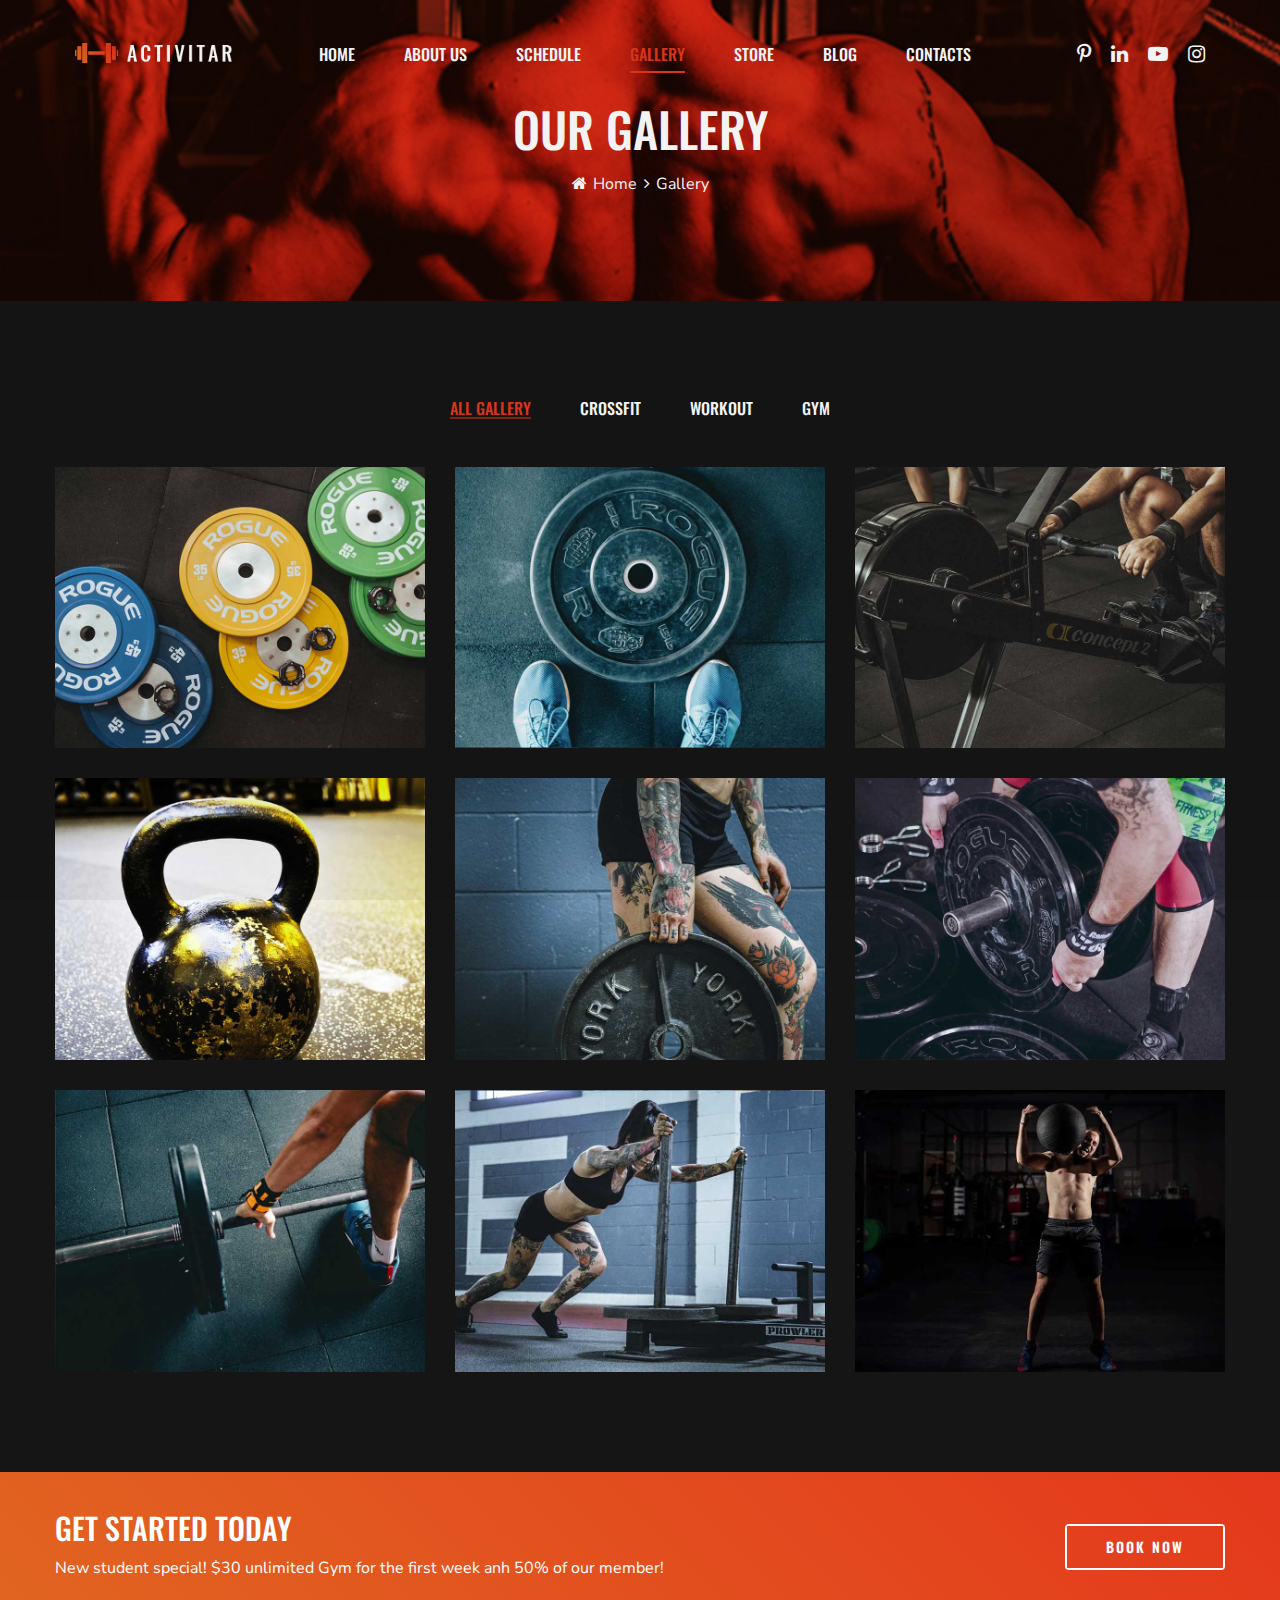
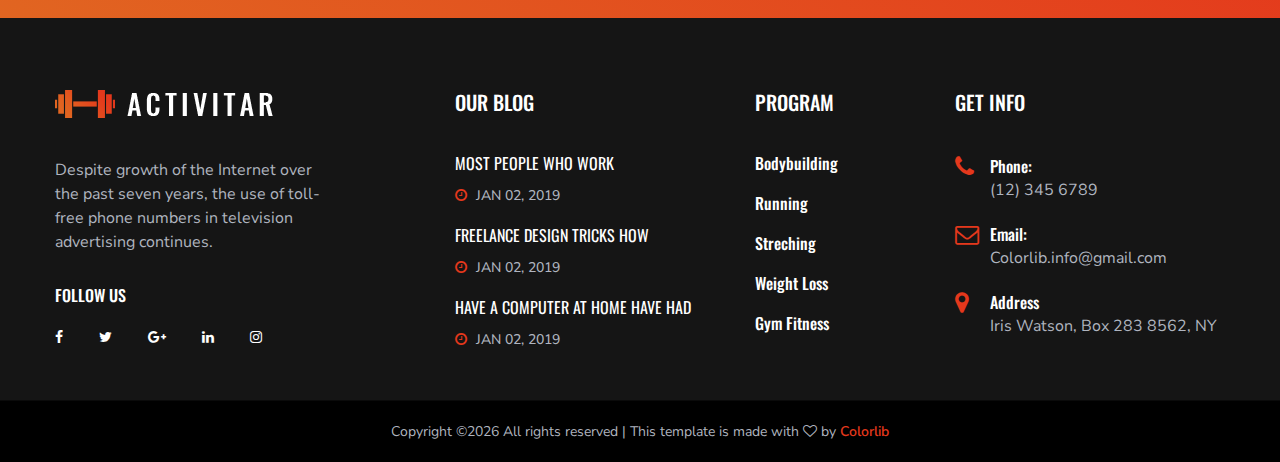
<file: activitar-master/gallery.html>
<!DOCTYPE html>
<html lang="zxx">

<head>
    <meta charset="UTF-8">
    <meta name="description" content="Activitar Template">
    <meta name="keywords" content="Activitar, unica, creative, html">
    <meta name="viewport" content="width=device-width, initial-scale=1.0">
    <meta http-equiv="X-UA-Compatible" content="ie=edge">
    <title>Activitar | Template</title>

    <!-- Google Font -->
    <link href="https://fonts.googleapis.com/css?family=Nunito+Sans:400,600,700,800,900&display=swap" rel="stylesheet">
    <link href="https://fonts.googleapis.com/css?family=Oswald:300,400,500,600,700&display=swap" rel="stylesheet">

    <!-- Css Styles -->
    <link rel="stylesheet" href="css/bootstrap.min.css" type="text/css">
    <link rel="stylesheet" href="css/font-awesome.min.css" type="text/css">
    <link rel="stylesheet" href="css/elegant-icons.css" type="text/css">
    <link rel="stylesheet" href="css/nice-select.css" type="text/css">
    <link rel="stylesheet" href="css/owl.carousel.min.css" type="text/css">
    <link rel="stylesheet" href="css/magnific-popup.css" type="text/css">
    <link rel="stylesheet" href="css/slicknav.min.css" type="text/css">
    <link rel="stylesheet" href="css/style.css" type="text/css">
</head>

<body>
    <!-- Page Preloder -->
    <div id="preloder">
        <div class="loader"></div>
    </div>
    <!-- Header Section Begin -->
    <header class="header-section">
        <div class="container-fluid" style="display: flex;">
            <div class="logo">
                <a href="./index.php">
                    <img src="img/logo.png" alt="">
                </a>
            </div>
            <div class="container">
                <div class="nav-menu">
                    <nav class="mainmenu mobile-menu">
                        <ul>
                            <li><a href="./index.php">Home</a></li>
                            <li><a href="./about-us.html">About us</a></li>
                            <li><a href="./schedule.html">Schedule</a></li>
                            <li class="active" ><a href="./gallery.html">Gallery</a></li>
                            <li><a href="./boutique.php">Store</a></li>
                            <li><a href="./blog.html">Blog</a>
                                <ul class="dropdown">
                                    <li><a href="./about-us.html">About Us</a></li>
                                    <li><a href="./blog-single.html">Blog Details</a></li>
                                </ul>
                            </li>
                            <li><a href="./contact.html">Contacts</a></li>
                        </ul>
                    </nav>
                </div>
            </div>
            <div class="top-social" style="display: flex;" >
                <a href="#"><i class="fa fa-pinterest-p"></i></a>
                <a href="#"><i class="fa fa-linkedin"></i></a>
                <a href="#"><i class="fa fa-youtube-play"></i></a>
                <a href="#"><i class="fa fa-instagram"></i></a>
            </div>
            <div id="mobile-menu-wrap"></div>
        </div>
    </header>
    <!-- Header End -->
    <!-- Breadcrumb Section Begin -->
    <section class="breadcrumb-section set-bg spad" data-setbg="img/about-bread.jpg">
        <div class="container">
            <div class="row">
                <div class="col-lg-12">
                    <div class="breadcrumb-text">
                        <h2>Our Gallery</h2>
                        <div class="breadcrumb-controls">
                            <a href="./index.php"><i class="fa fa-home"></i> Home</a>
                            <span>Gallery</span>
                        </div>
                    </div>
                </div>
            </div>
        </div>
    </section>
    <!-- Breadcrumb End -->

    <!-- Gallery Section Begin -->
    <section class="gallery-section spad">
        <div class="container">
            <div class="row">
                <div class="col-lg-12">
                    <div class="gallery-controls">
                        <ul>
                            <li class="active" data-filter="*">All GALLERY</li>
                            <li data-filter=".crossfit">Crossfit</li>
                            <li data-filter=".workout">Workout</li>
                            <li data-filter=".gym">GYM</li>
                        </ul>
                    </div>
                </div>
            </div>
            <div class="row gallery-filter">
                <div class="col-lg-4 col-sm-6 mix crossfit workout">
                    <div class="gallery-item">
                        <img src="img/gallery/gallery-1.jpg"" alt="">
                        <div class="gi-hover-warp">
                            <div class="gi-hover">
                                <a href="img/gallery/gallery-1.jpg" class="image-popup"><i class="fa fa-search-plus"></i></a>
                                <a href="#"><i class="fa fa-chain"></i></a>
                                <h6>Time to Try a Bodyweight Workout <span>Run, Walk, Swimming</span></h6>
                            </div>
                        </div>
                    </div>
                </div>
                <div class="col-lg-4 col-sm-6 mix workout gym">
                    <div class="gallery-item">
                        <img src="img/gallery/gallery-2.jpg"" alt="">
                        <div class="gi-hover-warp">
                            <div class="gi-hover">
                                <a href="img/gallery/gallery-2.jpg" class="image-popup"><i class="fa fa-search-plus"></i></a>
                                <a href="#"><i class="fa fa-chain"></i></a>
                                <h6>Time to Try a Bodyweight Workout <span>Run, Walk, Swimming</span></h6>
                            </div>
                        </div>
                    </div>
                </div>
                <div class="col-lg-4 col-sm-6 mix workout">
                    <div class="gallery-item">
                        <img src="img/gallery/gallery-3.jpg"" alt="">
                        <div class="gi-hover-warp">
                            <div class="gi-hover">
                                <a href="img/gallery/gallery-3.jpg" class="image-popup"><i class="fa fa-search-plus"></i></a>
                                <a href="#"><i class="fa fa-chain"></i></a>
                                <h6>Time to Try a Bodyweight Workout <span>Run, Walk, Swimming</span></h6>
                            </div>
                        </div>
                    </div>
                </div>
                <div class="col-lg-4 col-sm-6 mix gym">
                    <div class="gallery-item">
                        <img src="img/gallery/gallery-4.jpg"" alt="">
                        <div class="gi-hover-warp">
                            <div class="gi-hover">
                                <a href="img/gallery/gallery-4.jpg" class="image-popup"><i
                                        class="fa fa-search-plus"></i></a>
                                <a href="#"><i class="fa fa-chain"></i></a>
                                <h6>Time to Try a Bodyweight Workout <span>Run, Walk, Swimming</span></h6>
                            </div>
                        </div>
                    </div>
                </div>
                <div class="col-lg-4 col-sm-6 mix crossfit">
                    <div class="gallery-item">
                        <img src="img/gallery/gallery-5.jpg"" alt="">
                        <div class="gi-hover-warp">
                            <div class="gi-hover">
                                <a href="img/gallery/gallery-5.jpg" class="image-popup"><i class="fa fa-search-plus"></i></a>
                                <a href="#"><i class="fa fa-chain"></i></a>
                                <h6>Time to Try a Bodyweight Workout <span>Run, Walk, Swimming</span></h6>
                            </div>
                        </div>
                    </div>
                </div>
                <div class="col-lg-4 col-sm-6 mix gym crossfit">
                    <div class="gallery-item">
                        <img src="img/gallery/gallery-6.jpg"" alt="">
                        <div class="gi-hover-warp">
                            <div class="gi-hover">
                                <a href="img/gallery/gallery-6.jpg" class="image-popup"><i
                                        class="fa fa-search-plus"></i></a>
                                <a href="#"><i class="fa fa-chain"></i></a>
                                <h6>Time to Try a Bodyweight Workout <span>Run, Walk, Swimming</span></h6>
                            </div>
                        </div>
                    </div>
                </div>
                <div class="col-lg-4 col-sm-6 mix workout">
                    <div class="gallery-item">
                        <img src="img/gallery/gallery-7.jpg"" alt="">
                        <div class="gi-hover-warp">
                            <div class="gi-hover">
                                <a href="img/gallery/gallery-7.jpg" class="image-popup"><i
                                        class="fa fa-search-plus"></i></a>
                                <a href="#"><i class="fa fa-chain"></i></a>
                                <h6>Time to Try a Bodyweight Workout <span>Run, Walk, Swimming</span></h6>
                            </div>
                        </div>
                    </div>
                </div>
                <div class="col-lg-4 col-sm-6 mix crossfit gym">
                    <div class="gallery-item">
                        <img src="img/gallery/gallery-8.jpg"" alt="">
                        <div class="gi-hover-warp">
                            <div class="gi-hover">
                                <a href="img/gallery/gallery-8.jpg" class="image-popup"><i
                                        class="fa fa-search-plus"></i></a>
                                <a href="#"><i class="fa fa-chain"></i></a>
                                <h6>Time to Try a Bodyweight Workout <span>Run, Walk, Swimming</span></h6>
                            </div>
                        </div>
                    </div>
                </div>
                <div class="col-lg-4 col-sm-6 mix crossfit gym workout">
                    <div class="gallery-item">
                        <img src="img/gallery/gallery-9.jpg"" alt="">
                        <div class="gi-hover-warp">
                            <div class="gi-hover">
                                <a href="img/gallery/gallery-9.jpg" class="image-popup"><i
                                        class="fa fa-search-plus"></i></a>
                                <a href="#"><i class="fa fa-chain"></i></a>
                                <h6>Time to Try a Bodyweight Workout <span>Run, Walk, Swimming</span></h6>
                            </div>
                        </div>
                    </div>
                </div>
            </div>
        </div>
    </section>
    <!-- Gallery Section End -->

    <!-- Cta Section Begin -->
    <section class="cta-section">
        <div class="container">
            <div class="row">
                <div class="col-lg-12">
                    <div class="cta-text">
                        <h3>GeT Started Today</h3>
                        <p>New student special! $30 unlimited Gym for the first week anh 50% of our member!</p>
                    </div>
                    <a href="#" class="primary-btn cta-btn">book now</a>
                </div>
            </div>
        </div>
    </section>
    <!-- Cta Section End -->

    <!-- Footer Section Begin -->
    <footer class="footer-section">
        <div class="container">
            <div class="row">
                <div class="col-lg-3">
                    <div class="footer-logo-item">
                        <div class="f-logo">
                            <a href="#"><img src="img/logo.png" alt=""></a>
                        </div>
                        <p>Despite growth of the Internet over the past seven years, the use of toll-free phone numbers
                            in television advertising continues.</p>
                        <div class="social-links">
                            <h6>Follow us</h6>
                            <a href="#"><i class="fa fa-facebook"></i></a>
                            <a href="#"><i class="fa fa-twitter"></i></a>
                            <a href="#"><i class="fa fa-google-plus"></i></a>
                            <a href="#"><i class="fa fa-linkedin"></i></a>
                            <a href="#"><i class="fa fa-instagram"></i></a>
                        </div>
                    </div>
                </div>
                <div class="col-lg-3 offset-lg-1">
                    <div class="footer-widget">
                        <h5>Our Blog</h5>
                        <div class="footer-blog">
                            <a href="#" class="fb-item">
                                <h6>Most people who work</h6>
                                <span class="blog-time"><i class="fa fa-clock-o"></i> Jan 02, 2019</span>
                            </a>
                            <a href="#" class="fb-item">
                                <h6>Freelance Design Tricks How </h6>
                                <span class="blog-time"><i class="fa fa-clock-o"></i> Jan 02, 2019</span>
                            </a>
                            <a href="#" class="fb-item">
                                <h6>have a computer at home have had </h6>
                                <span class="blog-time"><i class="fa fa-clock-o"></i> Jan 02, 2019</span>
                            </a>
                        </div>
                    </div>
                </div>
                <div class="col-lg-2">
                    <div class="footer-widget">
                        <h5>Program</h5>
                        <ul class="workout-program">
                            <li><a href="#">Bodybuilding</a></li>
                            <li><a href="#">Running</a></li>
                            <li><a href="#">Streching</a></li>
                            <li><a href="#">Weight Loss</a></li>
                            <li><a href="#">Gym Fitness</a></li>
                        </ul>
                    </div>
                </div>
                <div class="col-lg-3">
                    <div class="footer-widget">
                        <h5>Get Info</h5>
                        <ul class="footer-info">
                            <li>
                                <i class="fa fa-phone"></i>
                                <span>Phone:</span>
                                (12) 345 6789
                            </li>
                            <li>
                                <i class="fa fa-envelope-o"></i>
                                <span>Email:</span>
                                Colorlib.info@gmail.com
                            </li>
                            <li>
                                <i class="fa fa-map-marker"></i>
                                <span>Address</span>
                                Iris Watson, Box 283 8562, NY
                            </li>
                        </ul>
                    </div>
                </div>
            </div>
        </div>
        <div class="copyright-text">
            <div class="container">
                <div class="row">
                    <div class="col-lg-12 text-center">
                        <div class="ct-inside"><!-- Link back to Colorlib can't be removed. Template is licensed under CC BY 3.0. -->
Copyright &copy;<script>document.write(new Date().getFullYear());</script> All rights reserved | This template is made with <i class="fa fa-heart-o" aria-hidden="true"></i> by <a href="https://colorlib.com" target="_blank">Colorlib</a>
<!-- Link back to Colorlib can't be removed. Template is licensed under CC BY 3.0. --> </div>
                    </div>
                </div>
            </div>
        </div>
    </footer>
    <!-- Footer Section End -->

    <!-- Js Plugins -->
    <script src="js/jquery-3.3.1.min.js"></script>
    <script src="js/bootstrap.min.js"></script>
    <script src="js/jquery.magnific-popup.min.js"></script>
    <script src="js/mixitup.min.js"></script>
    <script src="js/jquery.nice-select.min.js"></script>
    <script src="js/jquery.slicknav.js"></script>
    <script src="js/owl.carousel.min.js"></script>
    <script src="js/masonry.pkgd.min.js"></script>
    <script src="js/main.js"></script>
</body>

</html>
</file>
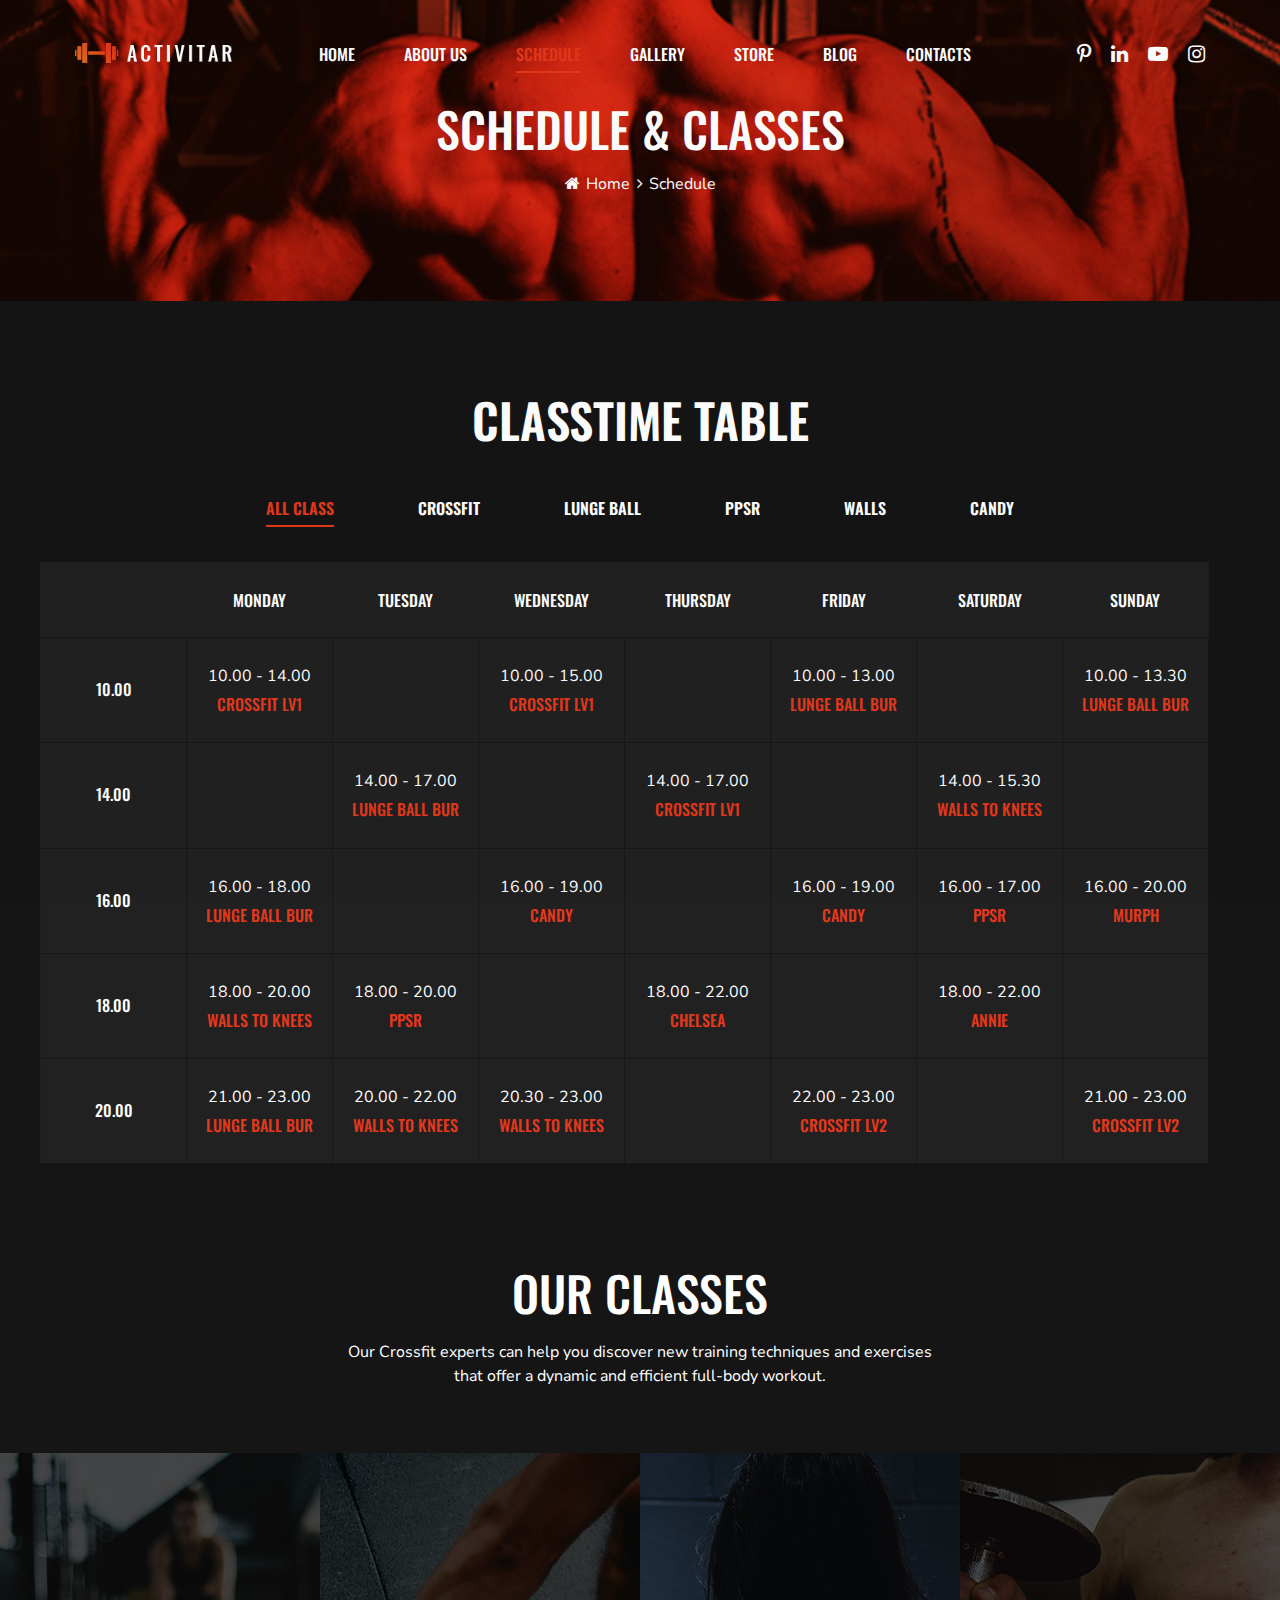
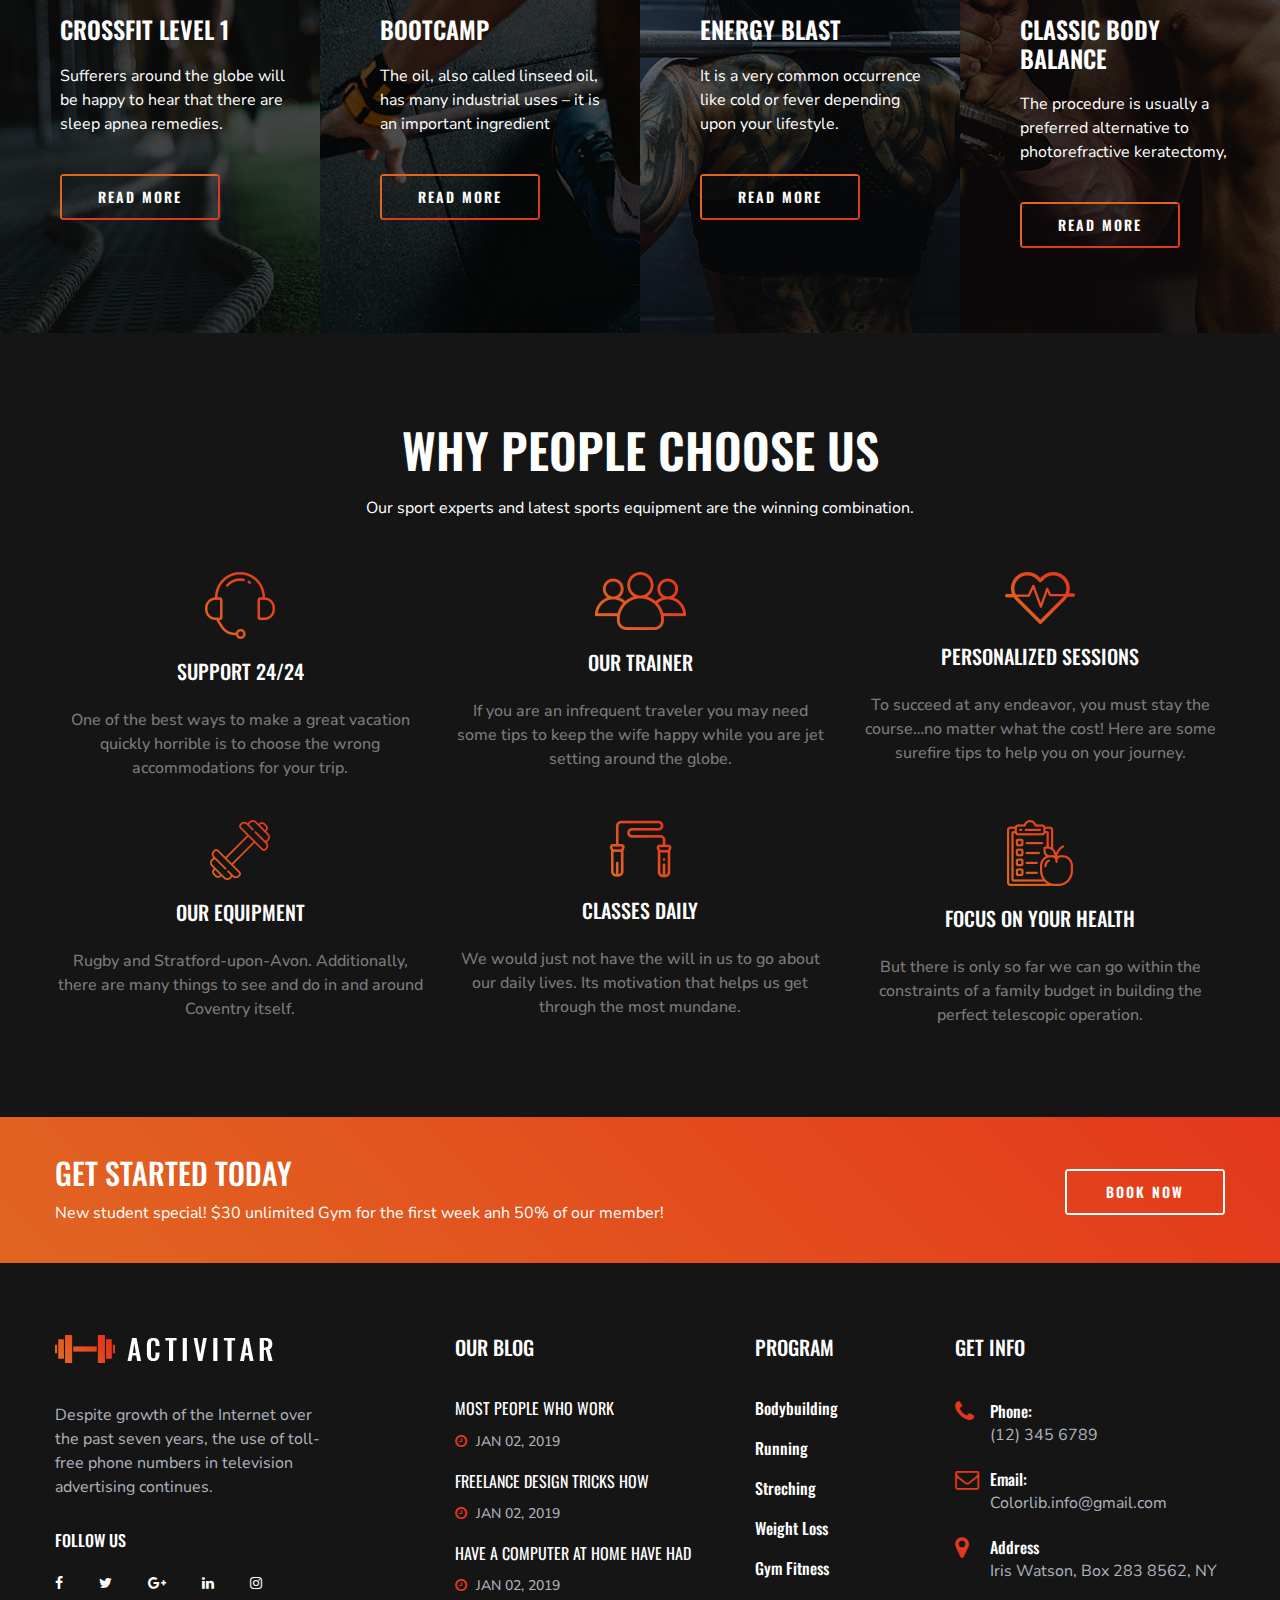
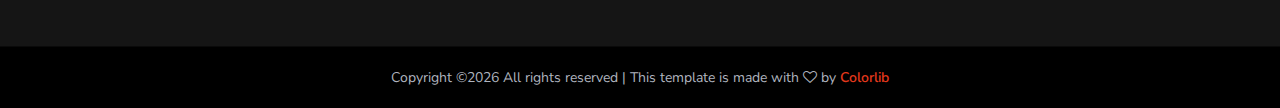
<file: activitar-master/schedule.html>
<!DOCTYPE html>
<html lang="zxx">

<head>
    <meta charset="UTF-8">
    <meta name="description" content="Activitar Template">
    <meta name="keywords" content="Activitar, unica, creative, html">
    <meta name="viewport" content="width=device-width, initial-scale=1.0">
    <meta http-equiv="X-UA-Compatible" content="ie=edge">
    <title>Activitar | Template</title>

    <!-- Google Font -->
    <link href="https://fonts.googleapis.com/css?family=Nunito+Sans:400,600,700,800,900&display=swap" rel="stylesheet">
    <link href="https://fonts.googleapis.com/css?family=Oswald:300,400,500,600,700&display=swap" rel="stylesheet">

    <!-- Css Styles -->
    <link rel="stylesheet" href="css/bootstrap.min.css" type="text/css">
    <link rel="stylesheet" href="css/font-awesome.min.css" type="text/css">
    <link rel="stylesheet" href="css/elegant-icons.css" type="text/css">
    <link rel="stylesheet" href="css/nice-select.css" type="text/css">
    <link rel="stylesheet" href="css/owl.carousel.min.css" type="text/css">
    <link rel="stylesheet" href="css/magnific-popup.css" type="text/css">
    <link rel="stylesheet" href="css/slicknav.min.css" type="text/css">
    <link rel="stylesheet" href="css/style.css" type="text/css">
</head>

<body>
    <!-- Page Preloder -->
    <div id="preloder">
        <div class="loader"></div>
    </div>

    <!-- Header Section Begin -->
    <header class="header-section">
        <div class="container-fluid" style="display: flex;">
            <div class="logo">
                <a href="./index.php">
                    <img src="img/logo.png" alt="">
                </a>
            </div>
            <div class="container">
                <div class="nav-menu">
                    <nav class="mainmenu mobile-menu">
                        <ul>
                            <li><a href="./index.php">Home</a></li>
                            <li><a href="./about-us.html">About us</a></li>
                            <li class="active" ><a href="./schedule.html">Schedule</a></li>
                            <li><a href="./gallery.html">Gallery</a></li>
                            <li><a href="./e-boutique.html">Store</a></li>
                            <li><a href="./blog.html">Blog</a>
                                <ul class="dropdown">
                                    <li><a href="./about-us.html">About Us</a></li>
                                    <li><a href="./blog-single.html">Blog Details</a></li>
                                </ul>
                            </li>
                            <li><a href="./contact.html">Contacts</a></li>
                        </ul>
                    </nav>
                </div>
            </div>
            <div class="top-social" style="display: flex;" >
                <a href="#"><i class="fa fa-pinterest-p"></i></a>
                <a href="#"><i class="fa fa-linkedin"></i></a>
                <a href="#"><i class="fa fa-youtube-play"></i></a>
                <a href="#"><i class="fa fa-instagram"></i></a>
            </div>
            <div id="mobile-menu-wrap"></div>
        </div>
    </header>
    <!-- Header End -->

    <!-- Breadcrumb Section Begin -->
    <section class="breadcrumb-section set-bg spad" data-setbg="img/about-bread.jpg">
        <div class="container">
            <div class="row">
                <div class="col-lg-12">
                    <div class="breadcrumb-text">
                        <h2>SCHEDULE & CLASSES</h2>
                        <div class="breadcrumb-controls">
                            <a href="./index.php"><i class="fa fa-home"></i> Home</a>
                            <span>Schedule</span>
                        </div>
                    </div>
                </div>
            </div>
        </div>
    </section>
    <!-- Breadcrumb End -->

    <!-- Class Time Section Begin -->
    <section class="classtime-section class-time-table spad">
        <div class="container">
            <div class="row">
                <div class="col-lg-12 text-center">
                    <div class="section-title">
                        <h2>Classtime Table</h2>
                    </div>
                </div>
            </div>
            <div class="row">
                <div class="col-lg-12">
                    <div class="timetable-controls">
                        <ul>
                            <li class="active" data-tsfilter="all">all class</li>
                            <li data-tsfilter="crossfit">crossfit</li>
                            <li data-tsfilter="lunge">lunge ball</li>
                            <li data-tsfilter="ppsr">ppsr</li>
                            <li data-tsfilter="walls">walls</li>
                            <li data-tsfilter="candy">candy</li>
                        </ul>
                    </div>
                </div>
            </div>
            <div class="row">
                <div class="classtime-table">
                    <table>
                        <thead>
                            <tr>
                                <th></th>
                                <th>Monday</th>
                                <th>Tuesday</th>
                                <th>Wednesday</th>
                                <th>Thursday</th>
                                <th>Friday</th>
                                <th>Saturday</th>
                                <th>Sunday</th>
                            </tr>
                        </thead>
                        <tbody>
                            <tr>
                                <td class="workout-time">10.00</td>
                                <td class="hover-bg ts-item" data-tsmeta="crossfit">
                                    <span>10.00 - 14.00</span>
                                    <h6>Crossfit lv1</h6>
                                </td>
                                <td></td>
                                <td class="hover-bg ts-item" data-tsmeta="crossfit">
                                    <span>10.00 - 15.00</span>
                                    <h6>Crossfit lv1</h6>
                                </td>
                                <td></td>
                                <td class="hover-bg ts-item" data-tsmeta="lunge">
                                    <span>10.00 - 13.00</span>
                                    <h6>Lunge Ball Bur</h6>
                                </td>
                                <td></td>
                                <td class="hover-bg ts-item" data-tsmeta="lunge">
                                    <span>10.00 - 13.30</span>
                                    <h6>Lunge Ball Bur</h6>
                                </td>
                            </tr>
                            <tr>
                                <td class="workout-time">14.00</td>
                                <td></td>
                                <td class="hover-bg ts-item" data-tsmeta="lunge">
                                    <span>14.00 - 17.00</span>
                                    <h6>Lunge Ball Bur</h6>
                                </td>
                                <td></td>
                                <td class="hover-bg ts-item" data-tsmeta="crossfit">
                                    <span>14.00 - 17.00</span>
                                    <h6>Crossfit lv1</h6>
                                </td>
                                <td></td>
                                <td class="hover-bg ts-item" data-tsmeta="walls">
                                    <span>14.00 - 15.30</span>
                                    <h6>Walls to Knees</h6>
                                </td>
                                <td></td>
                            </tr>
                            <tr>
                                <td class="workout-time">16.00</td>
                                <td class="hover-bg ts-item" data-tsmeta="lunge">
                                    <span>16.00 - 18.00</span>
                                    <h6>Lunge Ball Bur</h6>
                                </td>
                                <td></td>
                                <td class="hover-bg ts-item" data-tsmeta="candy">
                                    <span>16.00 - 19.00</span>
                                    <h6>Candy</h6>
                                </td>
                                <td></td>
                                <td class="hover-bg ts-item" data-tsmeta="candy">
                                    <span>16.00 - 19.00</span>
                                    <h6>Candy</h6>
                                </td>
                                <td class="hover-bg ts-item" data-tsmeta="ppsr">
                                    <span>16.00 - 17.00</span>
                                    <h6>Ppsr</h6>
                                </td>
                                <td class="hover-bg ts-item" data-tsmeta="murph">
                                    <span>16.00 - 20.00</span>
                                    <h6>murph</h6>
                                </td>
                            </tr>
                            <tr>
                                <td class="workout-time">18.00</td>
                                <td class="hover-bg ts-item" data-tsmeta="walls">
                                    <span>18.00 - 20.00</span>
                                    <h6>Walls to Knees</h6>
                                </td>
                                <td class="hover-bg ts-item" data-tsmeta="ppsr">
                                    <span>18.00 - 20.00</span>
                                    <h6>ppsr</h6>
                                </td>
                                <td></td>
                                <td class="hover-bg ts-item" data-tsmeta="chelsea">
                                    <span>18.00 - 22.00</span>
                                    <h6>Chelsea</h6>
                                </td>
                                <td></td>
                                <td class="hover-bg ts-item" data-tsmeta="annie">
                                    <span>18.00 - 22.00</span>
                                    <h6>annie</h6>
                                </td>
                                <td></td>
                            </tr>
                            <tr>
                                <td class="workout-time">20.00</td>
                                <td class="hover-bg ts-item" data-tsmeta="lunge">
                                    <span>21.00 - 23.00</span>
                                    <h6>Lunge Ball Bur</h6>
                                </td>
                                <td class="hover-bg ts-item" data-tsmeta="walls">
                                    <span>20.00 - 22.00</span>
                                    <h6>Walls to Knees</h6>
                                </td>
                                <td class="hover-bg ts-item" data-tsmeta="walls">
                                    <span>20.30 - 23.00</span>
                                    <h6>Walls to Knees</h6>
                                </td>
                                <td></td>
                                <td class="hover-bg ts-item" data-tsmeta="crossfit">
                                    <span>22.00 - 23.00</span>
                                    <h6>Crossfit Lv2</h6>
                                </td>
                                <td></td>
                                <td class="hover-bg ts-item" data-tsmeta="crossfit">
                                    <span>21.00 - 23.00</span>
                                    <h6>Crossfit Lv2</h6>
                                </td>
                            </tr>
                        </tbody>
                    </table>
                </div>
            </div>
        </div>
    </section>
    <!-- Class Time Section End -->

    <!-- Classes Section Begin -->
    <section class="classes-section schedule-page">
        <div class="class-title">
            <div class="container">
                <div class="row">
                    <div class="col-lg-12 text-center">
                        <div class="section-title">
                            <h2>Our Classes</h2>
                            <p>Our Crossfit experts can help you discover new training techniques and exercises
                                <br />that offer a dynamic and efficient full-body workout.</p>
                        </div>
                    </div>
                </div>
            </div>
        </div>
        <div class="container-fluid">
            <div class="row">
                <div class="col-lg-3">
                    <div class="classes-item set-bg" data-setbg="img/classes/class-1.jpg">
                        <h4>Crossfit Level 1</h4>
                        <p>Sufferers around the globe will be happy to hear that there are sleep apnea remedies.</p>
                        <a href="#" class="primary-btn class-btn">Read More</a>
                    </div>
                </div>
                <div class="col-lg-3">
                    <div class="classes-item set-bg" data-setbg="img/classes/class-2.jpg">
                        <h4>BootCamp</h4>
                        <p>The oil, also called linseed oil, has many industrial uses – it is an important ingredient
                        </p>
                        <a href="#" class="primary-btn class-btn">Read More</a>
                    </div>
                </div>
                <div class="col-lg-3">
                    <div class="classes-item set-bg" data-setbg="img/classes/class-3.jpg">
                        <h4>Energy Blast</h4>
                        <p>It is a very common occurrence like cold or fever depending upon your lifestyle. </p>
                        <a href="#" class="primary-btn class-btn">Read More</a>
                    </div>
                </div>
                <div class="col-lg-3">
                    <div class="classes-item set-bg" data-setbg="img/classes/class-4.jpg">
                        <h4>CLASSIC BODY BALANCE</h4>
                        <p>The procedure is usually a preferred alternative to photorefractive keratectomy,</p>
                        <a href="#" class="primary-btn class-btn">Read More</a>
                    </div>
                </div>
            </div>
        </div>
    </section>
    <!-- Classes Section End -->

    <!-- Choseus Section Begin -->
    <section class="chooseus-section schedule-page spad">
        <div class="container">
            <div class="row">
                <div class="col-lg-12">
                    <div class="section-title">
                        <h2>Why People Choose Us</h2>
                        <p>Our sport experts and latest sports equipment are the winning combination.</p>
                    </div>
                </div>
            </div>
            <div class="row">
                <div class="col-lg-4">
                    <div class="choose-item">
                        <img src="img/icons/chose-icon-1.png" alt="">
                        <h5>Support 24/24</h5>
                        <p>One of the best ways to make a great vacation quickly horrible is to choose the wrong
                            accommodations for your trip. </p>
                    </div>
                </div>
                <div class="col-lg-4">
                    <div class="choose-item">
                        <img src="img/icons/chose-icon-2.png" alt="">
                        <h5>Our trainer</h5>
                        <p>If you are an infrequent traveler you may need some tips to keep the wife happy while you are
                            jet setting around the globe.</p>
                    </div>
                </div>
                <div class="col-lg-4">
                    <div class="choose-item">
                        <img src="img/icons/chose-icon-3.png" alt="">
                        <h5>Personalized sessions</h5>
                        <p>To succeed at any endeavor, you must stay the course…no matter what the cost! Here are some
                            surefire tips to help you on your journey.</p>
                    </div>
                </div>
                <div class="col-lg-4">
                    <div class="choose-item">
                        <img src="img/icons/chose-icon-4.png" alt="">
                        <h5>Our equipment</h5>
                        <p>Rugby and Stratford-upon-Avon. Additionally, there are many things to see and do in and
                            around Coventry itself.</p>
                    </div>
                </div>
                <div class="col-lg-4">
                    <div class="choose-item">
                        <img src="img/icons/chose-icon-5.png" alt="">
                        <h5>Classes daily</h5>
                        <p>We would just not have the will in us to go about our daily lives. Its motivation that helps
                            us get through the most mundane.</p>
                    </div>
                </div>
                <div class="col-lg-4">
                    <div class="choose-item">
                        <img src="img/icons/chose-icon-6.png" alt="">
                        <h5>Focus on your health</h5>
                        <p>But there is only so far we can go within the constraints of a family budget in building the
                            perfect telescopic operation.</p>
                    </div>
                </div>
            </div>
        </div>
    </section>
    <!-- Choseus Section End -->

    <!-- Cta Section Begin -->
    <section class="cta-section">
        <div class="container">
            <div class="row">
                <div class="col-lg-12">
                    <div class="cta-text">
                        <h3>GeT Started Today</h3>
                        <p>New student special! $30 unlimited Gym for the first week anh 50% of our member!</p>
                    </div>
                    <a href="#" class="primary-btn cta-btn">book now</a>
                </div>
            </div>
        </div>
    </section>
    <!-- Cta Section End -->

    <!-- Footer Section Begin -->
    <footer class="footer-section">
        <div class="container">
            <div class="row">
                <div class="col-lg-3">
                    <div class="footer-logo-item">
                        <div class="f-logo">
                            <a href="#"><img src="img/logo.png" alt=""></a>
                        </div>
                        <p>Despite growth of the Internet over the past seven years, the use of toll-free phone numbers
                            in television advertising continues.</p>
                        <div class="social-links">
                            <h6>Follow us</h6>
                            <a href="#"><i class="fa fa-facebook"></i></a>
                            <a href="#"><i class="fa fa-twitter"></i></a>
                            <a href="#"><i class="fa fa-google-plus"></i></a>
                            <a href="#"><i class="fa fa-linkedin"></i></a>
                            <a href="#"><i class="fa fa-instagram"></i></a>
                        </div>
                    </div>
                </div>
                <div class="col-lg-3 offset-lg-1">
                    <div class="footer-widget">
                        <h5>Our Blog</h5>
                        <div class="footer-blog">
                            <a href="#" class="fb-item">
                                <h6>Most people who work</h6>
                                <span class="blog-time"><i class="fa fa-clock-o"></i> Jan 02, 2019</span>
                            </a>
                            <a href="#" class="fb-item">
                                <h6>Freelance Design Tricks How </h6>
                                <span class="blog-time"><i class="fa fa-clock-o"></i> Jan 02, 2019</span>
                            </a>
                            <a href="#" class="fb-item">
                                <h6>have a computer at home have had </h6>
                                <span class="blog-time"><i class="fa fa-clock-o"></i> Jan 02, 2019</span>
                            </a>
                        </div>
                    </div>
                </div>
                <div class="col-lg-2">
                    <div class="footer-widget">
                        <h5>Program</h5>
                        <ul class="workout-program">
                            <li><a href="#">Bodybuilding</a></li>
                            <li><a href="#">Running</a></li>
                            <li><a href="#">Streching</a></li>
                            <li><a href="#">Weight Loss</a></li>
                            <li><a href="#">Gym Fitness</a></li>
                        </ul>
                    </div>
                </div>
                <div class="col-lg-3">
                    <div class="footer-widget">
                        <h5>Get Info</h5>
                        <ul class="footer-info">
                            <li>
                                <i class="fa fa-phone"></i>
                                <span>Phone:</span>
                                (12) 345 6789
                            </li>
                            <li>
                                <i class="fa fa-envelope-o"></i>
                                <span>Email:</span>
                                Colorlib.info@gmail.com
                            </li>
                            <li>
                                <i class="fa fa-map-marker"></i>
                                <span>Address</span>
                                Iris Watson, Box 283 8562, NY
                            </li>
                        </ul>
                    </div>
                </div>
            </div>
        </div>
        <div class="copyright-text">
            <div class="container">
                <div class="row">
                    <div class="col-lg-12 text-center">
                        <div class="ct-inside"><!-- Link back to Colorlib can't be removed. Template is licensed under CC BY 3.0. -->
Copyright &copy;<script>document.write(new Date().getFullYear());</script> All rights reserved | This template is made with <i class="fa fa-heart-o" aria-hidden="true"></i> by <a href="https://colorlib.com" target="_blank">Colorlib</a>
<!-- Link back to Colorlib can't be removed. Template is licensed under CC BY 3.0. --></div>
                    </div>
                </div>
            </div>
        </div>
    </footer>
    <!-- Footer Section End -->

    <!-- Js Plugins -->
    <script src="js/jquery-3.3.1.min.js"></script>
    <script src="js/bootstrap.min.js"></script>
    <script src="js/jquery.magnific-popup.min.js"></script>
    <script src="js/mixitup.min.js"></script>
    <script src="js/jquery.nice-select.min.js"></script>
    <script src="js/jquery.slicknav.js"></script>
    <script src="js/owl.carousel.min.js"></script>
    <script src="js/masonry.pkgd.min.js"></script>
    <script src="js/main.js"></script>
</body>

</html>
</file>
<file: activitar-master/css/elegant-icons.css>
@font-face {
	font-family: 'ElegantIcons';
	src:url('../fonts/ElegantIcons.eot');
	src:url('../fonts/ElegantIcons.eot?#iefix') format('embedded-opentype'),
		url('../fonts/ElegantIcons.woff') format('woff'),
		url('../fonts/ElegantIcons.ttf') format('truetype'),
		url('../fonts/ElegantIcons.svg#ElegantIcons') format('svg');
	font-weight: normal;
	font-style: normal;
}

/* Use the following CSS code if you want to use data attributes for inserting your icons */
[data-icon]:before {
	font-family: 'ElegantIcons';
	content: attr(data-icon);
	speak: none;
	font-weight: normal;
	font-variant: normal;
	text-transform: none;
	line-height: 1;
	-webkit-font-smoothing: antialiased;
	-moz-osx-font-smoothing: grayscale;
}

/* Use the following CSS code if you want to have a class per icon */
/*
Instead of a list of all class selectors,
you can use the generic selector below, but it's slower:
[class*="your-class-prefix"] {
*/
.arrow_up, .arrow_down, .arrow_left, .arrow_right, .arrow_left-up, .arrow_right-up, .arrow_right-down, .arrow_left-down, .arrow-up-down, .arrow_up-down_alt, .arrow_left-right_alt, .arrow_left-right, .arrow_expand_alt2, .arrow_expand_alt, .arrow_condense, .arrow_expand, .arrow_move, .arrow_carrot-up, .arrow_carrot-down, .arrow_carrot-left, .arrow_carrot-right, .arrow_carrot-2up, .arrow_carrot-2down, .arrow_carrot-2left, .arrow_carrot-2right, .arrow_carrot-up_alt2, .arrow_carrot-down_alt2, .arrow_carrot-left_alt2, .arrow_carrot-right_alt2, .arrow_carrot-2up_alt2, .arrow_carrot-2down_alt2, .arrow_carrot-2left_alt2, .arrow_carrot-2right_alt2, .arrow_triangle-up, .arrow_triangle-down, .arrow_triangle-left, .arrow_triangle-right, .arrow_triangle-up_alt2, .arrow_triangle-down_alt2, .arrow_triangle-left_alt2, .arrow_triangle-right_alt2, .arrow_back, .icon_minus-06, .icon_plus, .icon_close, .icon_check, .icon_minus_alt2, .icon_plus_alt2, .icon_close_alt2, .icon_check_alt2, .icon_zoom-out_alt, .icon_zoom-in_alt, .icon_search, .icon_box-empty, .icon_box-selected, .icon_minus-box, .icon_plus-box, .icon_box-checked, .icon_circle-empty, .icon_circle-slelected, .icon_stop_alt2, .icon_stop, .icon_pause_alt2, .icon_pause, .icon_menu, .icon_menu-square_alt2, .icon_menu-circle_alt2, .icon_ul, .icon_ol, .icon_adjust-horiz, .icon_adjust-vert, .icon_document_alt, .icon_documents_alt, .icon_pencil, .icon_pencil-edit_alt, .icon_pencil-edit, .icon_folder-alt, .icon_folder-open_alt, .icon_folder-add_alt, .icon_info_alt, .icon_error-oct_alt, .icon_error-circle_alt, .icon_error-triangle_alt, .icon_question_alt2, .icon_question, .icon_comment_alt, .icon_chat_alt, .icon_vol-mute_alt, .icon_volume-low_alt, .icon_volume-high_alt, .icon_quotations, .icon_quotations_alt2, .icon_clock_alt, .icon_lock_alt, .icon_lock-open_alt, .icon_key_alt, .icon_cloud_alt, .icon_cloud-upload_alt, .icon_cloud-download_alt, .icon_image, .icon_images, .icon_lightbulb_alt, .icon_gift_alt, .icon_house_alt, .icon_genius, .icon_mobile, .icon_tablet, .icon_laptop, .icon_desktop, .icon_camera_alt, .icon_mail_alt, .icon_cone_alt, .icon_ribbon_alt, .icon_bag_alt, .icon_creditcard, .icon_cart_alt, .icon_paperclip, .icon_tag_alt, .icon_tags_alt, .icon_trash_alt, .icon_cursor_alt, .icon_mic_alt, .icon_compass_alt, .icon_pin_alt, .icon_pushpin_alt, .icon_map_alt, .icon_drawer_alt, .icon_toolbox_alt, .icon_book_alt, .icon_calendar, .icon_film, .icon_table, .icon_contacts_alt, .icon_headphones, .icon_lifesaver, .icon_piechart, .icon_refresh, .icon_link_alt, .icon_link, .icon_loading, .icon_blocked, .icon_archive_alt, .icon_heart_alt, .icon_star_alt, .icon_star-half_alt, .icon_star, .icon_star-half, .icon_tools, .icon_tool, .icon_cog, .icon_cogs, .arrow_up_alt, .arrow_down_alt, .arrow_left_alt, .arrow_right_alt, .arrow_left-up_alt, .arrow_right-up_alt, .arrow_right-down_alt, .arrow_left-down_alt, .arrow_condense_alt, .arrow_expand_alt3, .arrow_carrot_up_alt, .arrow_carrot-down_alt, .arrow_carrot-left_alt, .arrow_carrot-right_alt, .arrow_carrot-2up_alt, .arrow_carrot-2dwnn_alt, .arrow_carrot-2left_alt, .arrow_carrot-2right_alt, .arrow_triangle-up_alt, .arrow_triangle-down_alt, .arrow_triangle-left_alt, .arrow_triangle-right_alt, .icon_minus_alt, .icon_plus_alt, .icon_close_alt, .icon_check_alt, .icon_zoom-out, .icon_zoom-in, .icon_stop_alt, .icon_menu-square_alt, .icon_menu-circle_alt, .icon_document, .icon_documents, .icon_pencil_alt, .icon_folder, .icon_folder-open, .icon_folder-add, .icon_folder_upload, .icon_folder_download, .icon_info, .icon_error-circle, .icon_error-oct, .icon_error-triangle, .icon_question_alt, .icon_comment, .icon_chat, .icon_vol-mute, .icon_volume-low, .icon_volume-high, .icon_quotations_alt, .icon_clock, .icon_lock, .icon_lock-open, .icon_key, .icon_cloud, .icon_cloud-upload, .icon_cloud-download, .icon_lightbulb, .icon_gift, .icon_house, .icon_camera, .icon_mail, .icon_cone, .icon_ribbon, .icon_bag, .icon_cart, .icon_tag, .icon_tags, .icon_trash, .icon_cursor, .icon_mic, .icon_compass, .icon_pin, .icon_pushpin, .icon_map, .icon_drawer, .icon_toolbox, .icon_book, .icon_contacts, .icon_archive, .icon_heart, .icon_profile, .icon_group, .icon_grid-2x2, .icon_grid-3x3, .icon_music, .icon_pause_alt, .icon_phone, .icon_upload, .icon_download, .social_facebook, .social_twitter, .social_pinterest, .social_googleplus, .social_tumblr, .social_tumbleupon, .social_wordpress, .social_instagram, .social_dribbble, .social_vimeo, .social_linkedin, .social_rss, .social_deviantart, .social_share, .social_myspace, .social_skype, .social_youtube, .social_picassa, .social_googledrive, .social_flickr, .social_blogger, .social_spotify, .social_delicious, .social_facebook_circle, .social_twitter_circle, .social_pinterest_circle, .social_googleplus_circle, .social_tumblr_circle, .social_stumbleupon_circle, .social_wordpress_circle, .social_instagram_circle, .social_dribbble_circle, .social_vimeo_circle, .social_linkedin_circle, .social_rss_circle, .social_deviantart_circle, .social_share_circle, .social_myspace_circle, .social_skype_circle, .social_youtube_circle, .social_picassa_circle, .social_googledrive_alt2, .social_flickr_circle, .social_blogger_circle, .social_spotify_circle, .social_delicious_circle, .social_facebook_square, .social_twitter_square, .social_pinterest_square, .social_googleplus_square, .social_tumblr_square, .social_stumbleupon_square, .social_wordpress_square, .social_instagram_square, .social_dribbble_square, .social_vimeo_square, .social_linkedin_square, .social_rss_square, .social_deviantart_square, .social_share_square, .social_myspace_square, .social_skype_square, .social_youtube_square, .social_picassa_square, .social_googledrive_square, .social_flickr_square, .social_blogger_square, .social_spotify_square, .social_delicious_square, .icon_printer, .icon_calulator, .icon_building, .icon_floppy, .icon_drive, .icon_search-2, .icon_id, .icon_id-2, .icon_puzzle, .icon_like, .icon_dislike, .icon_mug, .icon_currency, .icon_wallet, .icon_pens, .icon_easel, .icon_flowchart, .icon_datareport, .icon_briefcase, .icon_shield, .icon_percent, .icon_globe, .icon_globe-2, .icon_target, .icon_hourglass, .icon_balance, .icon_rook, .icon_printer-alt, .icon_calculator_alt, .icon_building_alt, .icon_floppy_alt, .icon_drive_alt, .icon_search_alt, .icon_id_alt, .icon_id-2_alt, .icon_puzzle_alt, .icon_like_alt, .icon_dislike_alt, .icon_mug_alt, .icon_currency_alt, .icon_wallet_alt, .icon_pens_alt, .icon_easel_alt, .icon_flowchart_alt, .icon_datareport_alt, .icon_briefcase_alt, .icon_shield_alt, .icon_percent_alt, .icon_globe_alt, .icon_clipboard {
	font-family: 'ElegantIcons';
	speak: none;
	font-style: normal;
	font-weight: normal;
	font-variant: normal;
	text-transform: none;
	line-height: 1;
	-webkit-font-smoothing: antialiased;
}
.arrow_up:before {
	content: "\21";
}
.arrow_down:before {
	content: "\22";
}
.arrow_left:before {
	content: "\23";
}
.arrow_right:before {
	content: "\24";
}
.arrow_left-up:before {
	content: "\25";
}
.arrow_right-up:before {
	content: "\26";
}
.arrow_right-down:before {
	content: "\27";
}
.arrow_left-down:before {
	content: "\28";
}
.arrow-up-down:before {
	content: "\29";
}
.arrow_up-down_alt:before {
	content: "\2a";
}
.arrow_left-right_alt:before {
	content: "\2b";
}
.arrow_left-right:before {
	content: "\2c";
}
.arrow_expand_alt2:before {
	content: "\2d";
}
.arrow_expand_alt:before {
	content: "\2e";
}
.arrow_condense:before {
	content: "\2f";
}
.arrow_expand:before {
	content: "\30";
}
.arrow_move:before {
	content: "\31";
}
.arrow_carrot-up:before {
	content: "\32";
}
.arrow_carrot-down:before {
	content: "\33";
}
.arrow_carrot-left:before {
	content: "\34";
}
.arrow_carrot-right:before {
	content: "\35";
}
.arrow_carrot-2up:before {
	content: "\36";
}
.arrow_carrot-2down:before {
	content: "\37";
}
.arrow_carrot-2left:before {
	content: "\38";
}
.arrow_carrot-2right:before {
	content: "\39";
}
.arrow_carrot-up_alt2:before {
	content: "\3a";
}
.arrow_carrot-down_alt2:before {
	content: "\3b";
}
.arrow_carrot-left_alt2:before {
	content: "\3c";
}
.arrow_carrot-right_alt2:before {
	content: "\3d";
}
.arrow_carrot-2up_alt2:before {
	content: "\3e";
}
.arrow_carrot-2down_alt2:before {
	content: "\3f";
}
.arrow_carrot-2left_alt2:before {
	content: "\40";
}
.arrow_carrot-2right_alt2:before {
	content: "\41";
}
.arrow_triangle-up:before {
	content: "\42";
}
.arrow_triangle-down:before {
	content: "\43";
}
.arrow_triangle-left:before {
	content: "\44";
}
.arrow_triangle-right:before {
	content: "\45";
}
.arrow_triangle-up_alt2:before {
	content: "\46";
}
.arrow_triangle-down_alt2:before {
	content: "\47";
}
.arrow_triangle-left_alt2:before {
	content: "\48";
}
.arrow_triangle-right_alt2:before {
	content: "\49";
}
.arrow_back:before {
	content: "\4a";
}
.icon_minus-06:before {
	content: "\4b";
}
.icon_plus:before {
	content: "\4c";
}
.icon_close:before {
	content: "\4d";
}
.icon_check:before {
	content: "\4e";
}
.icon_minus_alt2:before {
	content: "\4f";
}
.icon_plus_alt2:before {
	content: "\50";
}
.icon_close_alt2:before {
	content: "\51";
}
.icon_check_alt2:before {
	content: "\52";
}
.icon_zoom-out_alt:before {
	content: "\53";
}
.icon_zoom-in_alt:before {
	content: "\54";
}
.icon_search:before {
	content: "\55";
}
.icon_box-empty:before {
	content: "\56";
}
.icon_box-selected:before {
	content: "\57";
}
.icon_minus-box:before {
	content: "\58";
}
.icon_plus-box:before {
	content: "\59";
}
.icon_box-checked:before {
	content: "\5a";
}
.icon_circle-empty:before {
	content: "\5b";
}
.icon_circle-slelected:before {
	content: "\5c";
}
.icon_stop_alt2:before {
	content: "\5d";
}
.icon_stop:before {
	content: "\5e";
}
.icon_pause_alt2:before {
	content: "\5f";
}
.icon_pause:before {
	content: "\60";
}
.icon_menu:before {
	content: "\61";
}
.icon_menu-square_alt2:before {
	content: "\62";
}
.icon_menu-circle_alt2:before {
	content: "\63";
}
.icon_ul:before {
	content: "\64";
}
.icon_ol:before {
	content: "\65";
}
.icon_adjust-horiz:before {
	content: "\66";
}
.icon_adjust-vert:before {
	content: "\67";
}
.icon_document_alt:before {
	content: "\68";
}
.icon_documents_alt:before {
	content: "\69";
}
.icon_pencil:before {
	content: "\6a";
}
.icon_pencil-edit_alt:before {
	content: "\6b";
}
.icon_pencil-edit:before {
	content: "\6c";
}
.icon_folder-alt:before {
	content: "\6d";
}
.icon_folder-open_alt:before {
	content: "\6e";
}
.icon_folder-add_alt:before {
	content: "\6f";
}
.icon_info_alt:before {
	content: "\70";
}
.icon_error-oct_alt:before {
	content: "\71";
}
.icon_error-circle_alt:before {
	content: "\72";
}
.icon_error-triangle_alt:before {
	content: "\73";
}
.icon_question_alt2:before {
	content: "\74";
}
.icon_question:before {
	content: "\75";
}
.icon_comment_alt:before {
	content: "\76";
}
.icon_chat_alt:before {
	content: "\77";
}
.icon_vol-mute_alt:before {
	content: "\78";
}
.icon_volume-low_alt:before {
	content: "\79";
}
.icon_volume-high_alt:before {
	content: "\7a";
}
.icon_quotations:before {
	content: "\7b";
}
.icon_quotations_alt2:before {
	content: "\7c";
}
.icon_clock_alt:before {
	content: "\7d";
}
.icon_lock_alt:before {
	content: "\7e";
}
.icon_lock-open_alt:before {
	content: "\e000";
}
.icon_key_alt:before {
	content: "\e001";
}
.icon_cloud_alt:before {
	content: "\e002";
}
.icon_cloud-upload_alt:before {
	content: "\e003";
}
.icon_cloud-download_alt:before {
	content: "\e004";
}
.icon_image:before {
	content: "\e005";
}
.icon_images:before {
	content: "\e006";
}
.icon_lightbulb_alt:before {
	content: "\e007";
}
.icon_gift_alt:before {
	content: "\e008";
}
.icon_house_alt:before {
	content: "\e009";
}
.icon_genius:before {
	content: "\e00a";
}
.icon_mobile:before {
	content: "\e00b";
}
.icon_tablet:before {
	content: "\e00c";
}
.icon_laptop:before {
	content: "\e00d";
}
.icon_desktop:before {
	content: "\e00e";
}
.icon_camera_alt:before {
	content: "\e00f";
}
.icon_mail_alt:before {
	content: "\e010";
}
.icon_cone_alt:before {
	content: "\e011";
}
.icon_ribbon_alt:before {
	content: "\e012";
}
.icon_bag_alt:before {
	content: "\e013";
}
.icon_creditcard:before {
	content: "\e014";
}
.icon_cart_alt:before {
	content: "\e015";
}
.icon_paperclip:before {
	content: "\e016";
}
.icon_tag_alt:before {
	content: "\e017";
}
.icon_tags_alt:before {
	content: "\e018";
}
.icon_trash_alt:before {
	content: "\e019";
}
.icon_cursor_alt:before {
	content: "\e01a";
}
.icon_mic_alt:before {
	content: "\e01b";
}
.icon_compass_alt:before {
	content: "\e01c";
}
.icon_pin_alt:before {
	content: "\e01d";
}
.icon_pushpin_alt:before {
	content: "\e01e";
}
.icon_map_alt:before {
	content: "\e01f";
}
.icon_drawer_alt:before {
	content: "\e020";
}
.icon_toolbox_alt:before {
	content: "\e021";
}
.icon_book_alt:before {
	content: "\e022";
}
.icon_calendar:before {
	content: "\e023";
}
.icon_film:before {
	content: "\e024";
}
.icon_table:before {
	content: "\e025";
}
.icon_contacts_alt:before {
	content: "\e026";
}
.icon_headphones:before {
	content: "\e027";
}
.icon_lifesaver:before {
	content: "\e028";
}
.icon_piechart:before {
	content: "\e029";
}
.icon_refresh:before {
	content: "\e02a";
}
.icon_link_alt:before {
	content: "\e02b";
}
.icon_link:before {
	content: "\e02c";
}
.icon_loading:before {
	content: "\e02d";
}
.icon_blocked:before {
	content: "\e02e";
}
.icon_archive_alt:before {
	content: "\e02f";
}
.icon_heart_alt:before {
	content: "\e030";
}
.icon_star_alt:before {
	content: "\e031";
}
.icon_star-half_alt:before {
	content: "\e032";
}
.icon_star:before {
	content: "\e033";
}
.icon_star-half:before {
	content: "\e034";
}
.icon_tools:before {
	content: "\e035";
}
.icon_tool:before {
	content: "\e036";
}
.icon_cog:before {
	content: "\e037";
}
.icon_cogs:before {
	content: "\e038";
}
.arrow_up_alt:before {
	content: "\e039";
}
.arrow_down_alt:before {
	content: "\e03a";
}
.arrow_left_alt:before {
	content: "\e03b";
}
.arrow_right_alt:before {
	content: "\e03c";
}
.arrow_left-up_alt:before {
	content: "\e03d";
}
.arrow_right-up_alt:before {
	content: "\e03e";
}
.arrow_right-down_alt:before {
	content: "\e03f";
}
.arrow_left-down_alt:before {
	content: "\e040";
}
.arrow_condense_alt:before {
	content: "\e041";
}
.arrow_expand_alt3:before {
	content: "\e042";
}
.arrow_carrot_up_alt:before {
	content: "\e043";
}
.arrow_carrot-down_alt:before {
	content: "\e044";
}
.arrow_carrot-left_alt:before {
	content: "\e045";
}
.arrow_carrot-right_alt:before {
	content: "\e046";
}
.arrow_carrot-2up_alt:before {
	content: "\e047";
}
.arrow_carrot-2dwnn_alt:before {
	content: "\e048";
}
.arrow_carrot-2left_alt:before {
	content: "\e049";
}
.arrow_carrot-2right_alt:before {
	content: "\e04a";
}
.arrow_triangle-up_alt:before {
	content: "\e04b";
}
.arrow_triangle-down_alt:before {
	content: "\e04c";
}
.arrow_triangle-left_alt:before {
	content: "\e04d";
}
.arrow_triangle-right_alt:before {
	content: "\e04e";
}
.icon_minus_alt:before {
	content: "\e04f";
}
.icon_plus_alt:before {
	content: "\e050";
}
.icon_close_alt:before {
	content: "\e051";
}
.icon_check_alt:before {
	content: "\e052";
}
.icon_zoom-out:before {
	content: "\e053";
}
.icon_zoom-in:before {
	content: "\e054";
}
.icon_stop_alt:before {
	content: "\e055";
}
.icon_menu-square_alt:before {
	content: "\e056";
}
.icon_menu-circle_alt:before {
	content: "\e057";
}
.icon_document:before {
	content: "\e058";
}
.icon_documents:before {
	content: "\e059";
}
.icon_pencil_alt:before {
	content: "\e05a";
}
.icon_folder:before {
	content: "\e05b";
}
.icon_folder-open:before {
	content: "\e05c";
}
.icon_folder-add:before {
	content: "\e05d";
}
.icon_folder_upload:before {
	content: "\e05e";
}
.icon_folder_download:before {
	content: "\e05f";
}
.icon_info:before {
	content: "\e060";
}
.icon_error-circle:before {
	content: "\e061";
}
.icon_error-oct:before {
	content: "\e062";
}
.icon_error-triangle:before {
	content: "\e063";
}
.icon_question_alt:before {
	content: "\e064";
}
.icon_comment:before {
	content: "\e065";
}
.icon_chat:before {
	content: "\e066";
}
.icon_vol-mute:before {
	content: "\e067";
}
.icon_volume-low:before {
	content: "\e068";
}
.icon_volume-high:before {
	content: "\e069";
}
.icon_quotations_alt:before {
	content: "\e06a";
}
.icon_clock:before {
	content: "\e06b";
}
.icon_lock:before {
	content: "\e06c";
}
.icon_lock-open:before {
	content: "\e06d";
}
.icon_key:before {
	content: "\e06e";
}
.icon_cloud:before {
	content: "\e06f";
}
.icon_cloud-upload:before {
	content: "\e070";
}
.icon_cloud-download:before {
	content: "\e071";
}
.icon_lightbulb:before {
	content: "\e072";
}
.icon_gift:before {
	content: "\e073";
}
.icon_house:before {
	content: "\e074";
}
.icon_camera:before {
	content: "\e075";
}
.icon_mail:before {
	content: "\e076";
}
.icon_cone:before {
	content: "\e077";
}
.icon_ribbon:before {
	content: "\e078";
}
.icon_bag:before {
	content: "\e079";
}
.icon_cart:before {
	content: "\e07a";
}
.icon_tag:before {
	content: "\e07b";
}
.icon_tags:before {
	content: "\e07c";
}
.icon_trash:before {
	content: "\e07d";
}
.icon_cursor:before {
	content: "\e07e";
}
.icon_mic:before {
	content: "\e07f";
}
.icon_compass:before {
	content: "\e080";
}
.icon_pin:before {
	content: "\e081";
}
.icon_pushpin:before {
	content: "\e082";
}
.icon_map:before {
	content: "\e083";
}
.icon_drawer:before {
	content: "\e084";
}
.icon_toolbox:before {
	content: "\e085";
}
.icon_book:before {
	content: "\e086";
}
.icon_contacts:before {
	content: "\e087";
}
.icon_archive:before {
	content: "\e088";
}
.icon_heart:before {
	content: "\e089";
}
.icon_profile:before {
	content: "\e08a";
}
.icon_group:before {
	content: "\e08b";
}
.icon_grid-2x2:before {
	content: "\e08c";
}
.icon_grid-3x3:before {
	content: "\e08d";
}
.icon_music:before {
	content: "\e08e";
}
.icon_pause_alt:before {
	content: "\e08f";
}
.icon_phone:before {
	content: "\e090";
}
.icon_upload:before {
	content: "\e091";
}
.icon_download:before {
	content: "\e092";
}
.social_facebook:before {
	content: "\e093";
}
.social_twitter:before {
	content: "\e094";
}
.social_pinterest:before {
	content: "\e095";
}
.social_googleplus:before {
	content: "\e096";
}
.social_tumblr:before {
	content: "\e097";
}
.social_tumbleupon:before {
	content: "\e098";
}
.social_wordpress:before {
	content: "\e099";
}
.social_instagram:before {
	content: "\e09a";
}
.social_dribbble:before {
	content: "\e09b";
}
.social_vimeo:before {
	content: "\e09c";
}
.social_linkedin:before {
	content: "\e09d";
}
.social_rss:before {
	content: "\e09e";
}
.social_deviantart:before {
	content: "\e09f";
}
.social_share:before {
	content: "\e0a0";
}
.social_myspace:before {
	content: "\e0a1";
}
.social_skype:before {
	content: "\e0a2";
}
.social_youtube:before {
	content: "\e0a3";
}
.social_picassa:before {
	content: "\e0a4";
}
.social_googledrive:before {
	content: "\e0a5";
}
.social_flickr:before {
	content: "\e0a6";
}
.social_blogger:before {
	content: "\e0a7";
}
.social_spotify:before {
	content: "\e0a8";
}
.social_delicious:before {
	content: "\e0a9";
}
.social_facebook_circle:before {
	content: "\e0aa";
}
.social_twitter_circle:before {
	content: "\e0ab";
}
.social_pinterest_circle:before {
	content: "\e0ac";
}
.social_googleplus_circle:before {
	content: "\e0ad";
}
.social_tumblr_circle:before {
	content: "\e0ae";
}
.social_stumbleupon_circle:before {
	content: "\e0af";
}
.social_wordpress_circle:before {
	content: "\e0b0";
}
.social_instagram_circle:before {
	content: "\e0b1";
}
.social_dribbble_circle:before {
	content: "\e0b2";
}
.social_vimeo_circle:before {
	content: "\e0b3";
}
.social_linkedin_circle:before {
	content: "\e0b4";
}
.social_rss_circle:before {
	content: "\e0b5";
}
.social_deviantart_circle:before {
	content: "\e0b6";
}
.social_share_circle:before {
	content: "\e0b7";
}
.social_myspace_circle:before {
	content: "\e0b8";
}
.social_skype_circle:before {
	content: "\e0b9";
}
.social_youtube_circle:before {
	content: "\e0ba";
}
.social_picassa_circle:before {
	content: "\e0bb";
}
.social_googledrive_alt2:before {
	content: "\e0bc";
}
.social_flickr_circle:before {
	content: "\e0bd";
}
.social_blogger_circle:before {
	content: "\e0be";
}
.social_spotify_circle:before {
	content: "\e0bf";
}
.social_delicious_circle:before {
	content: "\e0c0";
}
.social_facebook_square:before {
	content: "\e0c1";
}
.social_twitter_square:before {
	content: "\e0c2";
}
.social_pinterest_square:before {
	content: "\e0c3";
}
.social_googleplus_square:before {
	content: "\e0c4";
}
.social_tumblr_square:before {
	content: "\e0c5";
}
.social_stumbleupon_square:before {
	content: "\e0c6";
}
.social_wordpress_square:before {
	content: "\e0c7";
}
.social_instagram_square:before {
	content: "\e0c8";
}
.social_dribbble_square:before {
	content: "\e0c9";
}
.social_vimeo_square:before {
	content: "\e0ca";
}
.social_linkedin_square:before {
	content: "\e0cb";
}
.social_rss_square:before {
	content: "\e0cc";
}
.social_deviantart_square:before {
	content: "\e0cd";
}
.social_share_square:before {
	content: "\e0ce";
}
.social_myspace_square:before {
	content: "\e0cf";
}
.social_skype_square:before {
	content: "\e0d0";
}
.social_youtube_square:before {
	content: "\e0d1";
}
.social_picassa_square:before {
	content: "\e0d2";
}
.social_googledrive_square:before {
	content: "\e0d3";
}
.social_flickr_square:before {
	content: "\e0d4";
}
.social_blogger_square:before {
	content: "\e0d5";
}
.social_spotify_square:before {
	content: "\e0d6";
}
.social_delicious_square:before {
	content: "\e0d7";
}
.icon_printer:before {
	content: "\e103";
}
.icon_calulator:before {
	content: "\e0ee";
}
.icon_building:before {
	content: "\e0ef";
}
.icon_floppy:before {
	content: "\e0e8";
}
.icon_drive:before {
	content: "\e0ea";
}
.icon_search-2:before {
	content: "\e101";
}
.icon_id:before {
	content: "\e107";
}
.icon_id-2:before {
	content: "\e108";
}
.icon_puzzle:before {
	content: "\e102";
}
.icon_like:before {
	content: "\e106";
}
.icon_dislike:before {
	content: "\e0eb";
}
.icon_mug:before {
	content: "\e105";
}
.icon_currency:before {
	content: "\e0ed";
}
.icon_wallet:before {
	content: "\e100";
}
.icon_pens:before {
	content: "\e104";
}
.icon_easel:before {
	content: "\e0e9";
}
.icon_flowchart:before {
	content: "\e109";
}
.icon_datareport:before {
	content: "\e0ec";
}
.icon_briefcase:before {
	content: "\e0fe";
}
.icon_shield:before {
	content: "\e0f6";
}
.icon_percent:before {
	content: "\e0fb";
}
.icon_globe:before {
	content: "\e0e2";
}
.icon_globe-2:before {
	content: "\e0e3";
}
.icon_target:before {
	content: "\e0f5";
}
.icon_hourglass:before {
	content: "\e0e1";
}
.icon_balance:before {
	content: "\e0ff";
}
.icon_rook:before {
	content: "\e0f8";
}
.icon_printer-alt:before {
	content: "\e0fa";
}
.icon_calculator_alt:before {
	content: "\e0e7";
}
.icon_building_alt:before {
	content: "\e0fd";
}
.icon_floppy_alt:before {
	content: "\e0e4";
}
.icon_drive_alt:before {
	content: "\e0e5";
}
.icon_search_alt:before {
	content: "\e0f7";
}
.icon_id_alt:before {
	content: "\e0e0";
}
.icon_id-2_alt:before {
	content: "\e0fc";
}
.icon_puzzle_alt:before {
	content: "\e0f9";
}
.icon_like_alt:before {
	content: "\e0dd";
}
.icon_dislike_alt:before {
	content: "\e0f1";
}
.icon_mug_alt:before {
	content: "\e0dc";
}
.icon_currency_alt:before {
	content: "\e0f3";
}
.icon_wallet_alt:before {
	content: "\e0d8";
}
.icon_pens_alt:before {
	content: "\e0db";
}
.icon_easel_alt:before {
	content: "\e0f0";
}
.icon_flowchart_alt:before {
	content: "\e0df";
}
.icon_datareport_alt:before {
	content: "\e0f2";
}
.icon_briefcase_alt:before {
	content: "\e0f4";
}
.icon_shield_alt:before {
	content: "\e0d9";
}
.icon_percent_alt:before {
	content: "\e0da";
}
.icon_globe_alt:before {
	content: "\e0de";
}
.icon_clipboard:before {
	content: "\e0e6";
}


	.glyph {
		float: left;
		text-align: center;
		padding: .75em;
		margin: .4em 1.5em .75em 0;
		width: 6em;
text-shadow: none;
	}
        .glyph_big {
        font-size: 128px;
        color: #59c5dc;
        float: left;
        margin-right: 20px;
        }

        .glyph div { padding-bottom: 10px;}

	.glyph input {
		font-family: consolas, monospace;
		font-size: 12px;
		width: 100%;
		text-align: center;
		border: 0;
		box-shadow: 0 0 0 1px #ccc;
		padding: .2em;
                -moz-border-radius: 5px;
                -webkit-border-radius: 5px;
	}
	.centered {
		margin-left: auto;
		margin-right: auto;
	}
	.glyph .fs1 {
		font-size: 2em;
	}
</file>
<file: activitar-master/css/nice-select.css>
.nice-select {
  -webkit-tap-highlight-color: transparent;
  background-color: #fff;
  border-radius: 5px;
  border: solid 1px #e8e8e8;
  box-sizing: border-box;
  clear: both;
  cursor: pointer;
  display: block;
  float: left;
  font-family: inherit;
  font-size: 14px;
  font-weight: normal;
  height: 42px;
  line-height: 40px;
  outline: none;
  padding-left: 18px;
  padding-right: 30px;
  position: relative;
  text-align: left !important;
  -webkit-transition: all 0.2s ease-in-out;
  transition: all 0.2s ease-in-out;
  -webkit-user-select: none;
     -moz-user-select: none;
      -ms-user-select: none;
          user-select: none;
  white-space: nowrap;
  width: auto; }
  .nice-select:hover {
    border-color: #dbdbdb; }
  .nice-select:active, .nice-select.open, .nice-select:focus {
    border-color: #999; }
  .nice-select:after {
    border-bottom: 2px solid #999;
    border-right: 2px solid #999;
    content: '';
    display: block;
    height: 5px;
    margin-top: -4px;
    pointer-events: none;
    position: absolute;
    right: 12px;
    top: 50%;
    -webkit-transform-origin: 66% 66%;
        -ms-transform-origin: 66% 66%;
            transform-origin: 66% 66%;
    -webkit-transform: rotate(45deg);
        -ms-transform: rotate(45deg);
            transform: rotate(45deg);
    -webkit-transition: all 0.15s ease-in-out;
    transition: all 0.15s ease-in-out;
    width: 5px; }
  .nice-select.open:after {
    -webkit-transform: rotate(-135deg);
        -ms-transform: rotate(-135deg);
            transform: rotate(-135deg); }
  .nice-select.open .list {
    opacity: 1;
    pointer-events: auto;
    -webkit-transform: scale(1) translateY(0);
        -ms-transform: scale(1) translateY(0);
            transform: scale(1) translateY(0); }
  .nice-select.disabled {
    border-color: #ededed;
    color: #999;
    pointer-events: none; }
    .nice-select.disabled:after {
      border-color: #cccccc; }
  .nice-select.wide {
    width: 100%; }
    .nice-select.wide .list {
      left: 0 !important;
      right: 0 !important; }
  .nice-select.right {
    float: right; }
    .nice-select.right .list {
      left: auto;
      right: 0; }
  .nice-select.small {
    font-size: 12px;
    height: 36px;
    line-height: 34px; }
    .nice-select.small:after {
      height: 4px;
      width: 4px; }
    .nice-select.small .option {
      line-height: 34px;
      min-height: 34px; }
  .nice-select .list {
    background-color: #fff;
    border-radius: 5px;
    box-shadow: 0 0 0 1px rgba(68, 68, 68, 0.11);
    box-sizing: border-box;
    margin-top: 4px;
    opacity: 0;
    overflow: hidden;
    padding: 0;
    pointer-events: none;
    position: absolute;
    top: 100%;
    left: 0;
    -webkit-transform-origin: 50% 0;
        -ms-transform-origin: 50% 0;
            transform-origin: 50% 0;
    -webkit-transform: scale(0.75) translateY(-21px);
        -ms-transform: scale(0.75) translateY(-21px);
            transform: scale(0.75) translateY(-21px);
    -webkit-transition: all 0.2s cubic-bezier(0.5, 0, 0, 1.25), opacity 0.15s ease-out;
    transition: all 0.2s cubic-bezier(0.5, 0, 0, 1.25), opacity 0.15s ease-out;
    z-index: 9; }
    .nice-select .list:hover .option:not(:hover) {
      background-color: transparent !important; }
  .nice-select .option {
    cursor: pointer;
    font-weight: 400;
    line-height: 40px;
    list-style: none;
    min-height: 40px;
    outline: none;
    padding-left: 18px;
    padding-right: 29px;
    text-align: left;
    -webkit-transition: all 0.2s;
    transition: all 0.2s; }
    .nice-select .option:hover, .nice-select .option.focus, .nice-select .option.selected.focus {
      background-color: #f6f6f6; }
    .nice-select .option.selected {
      font-weight: bold; }
    .nice-select .option.disabled {
      background-color: transparent;
      color: #999;
      cursor: default; }

.no-csspointerevents .nice-select .list {
  display: none; }

.no-csspointerevents .nice-select.open .list {
  display: block; }
</file>
<file: activitar-master/css/style.css>
/******************************************************************
  Template Name: Activitar
  Description:  Activitar Fitness HTML Template
  Author: Colorlib
  Author URI: https://colorlib.com
  Version: 1.0
  Created: Colorlib
******************************************************************/

/*------------------------------------------------------------------
[Table of contents]

1.  Template default CSS
	1.1	Variables
	1.2	Mixins
	1.3	Flexbox
	1.4	Reset
2.  Helper Css
3.  Header Section
4.  Hero Section
5.  Feature Section
6.  Class Section
7.  Class Time Section
8.  Price Plan Section
9.  Contact
10.  Footer Style

-------------------------------------------------------------------*/

/*----------------------------------------*/

/* Template default CSS
/*----------------------------------------*/

html,
body {
	height: 100%;
	font-family: "Nunito Sans", sans-serif;
	-webkit-font-smoothing: antialiased;
	font-smoothing: antialiased;
}

h1,
h2,
h3,
h4,
h5,
h6 {
	margin: 0;
	color: #111111;
	font-weight: 400;
	font-family: "Oswald", sans-serif;
}

h1 {
	font-size: 70px;
}

h2 {
	font-size: 36px;
}

h3 {
	font-size: 30px;
}

h4 {
	font-size: 24px;
}

h5 {
	font-size: 18px;
}

h6 {
	font-size: 16px;
}

p {
	font-size: 16px;
	font-family: "Nunito Sans", sans-serif;
	color: #8f8fa8;
	font-weight: 400;
	line-height: 24px;
	margin: 0 0 15px 0;
}

img {
	max-width: 100%;
}

input:focus,
select:focus,
button:focus,
textarea:focus {
	outline: none;
}

a:hover,
a:focus {
	text-decoration: none;
	outline: none;
	color: #fff;
}

ul,
ol {
	padding: 0;
	margin: 0;
}

/*---------------------
  Helper CSS
-----------------------*/

.section-title h2 {
	color: #ffffff;
	font-size: 48px;
	font-weight: 600;
	margin-bottom: 18px;
	text-transform: uppercase;
}

.section-title p {
	color: #ffffff;
	margin-bottom: 0;
}

.set-bg {
	background-repeat: no-repeat;
	background-size: cover;
	background-position: top center;
}

.spad {
	padding-top: 100px;
	padding-bottom: 100px;
}

.spad-2 {
	padding-top: 50px;
	padding-bottom: 70px;
}

.text-white h1,
.text-white h2,
.text-white h3,
.text-white h4,
.text-white h5,
.text-white h6,
.text-white p,
.text-white span,
.text-white li,
.text-white a {
	color: #fff;
}

/* buttons */

.primary-btn {
	display: inline-block;
	font-size: 14px;
	font-family: "Oswald", sans-serif;
	font-weight: 600;
	padding: 0 12px;
	color: #ffffff;
	letter-spacing: 2px;
	text-transform: uppercase;
	text-align: center;
	width: 160px;
	height: 46px;
	border-left: 2px solid #e16521;
	border-right: 2px solid #e4381C;
	-webkit-box-sizing: border-box;
	box-sizing: border-box;
	background-position: 0 0, 0 100%;
	background-repeat: no-repeat;
	background-size: 100% 2px;
	background-image: -webkit-gradient(linear, left top, right top, color-stop(100%, #e4381C), to(#e16521)), -webkit-gradient(linear, left top, right top, from(#e4381C), color-stop(0%, #e16521));
	background-image: -o-linear-gradient(left, #e4381C 100%, #e16521 100%), -o-linear-gradient(left, #e4381C 0%, #e16521 0%);
	background-image: linear-gradient(to right, #e4381C 100%, #e16521 100%), linear-gradient(to right, #e4381C 0%, #e16521 0%);
	-webkit-transition-duration: 1000ms;
	-o-transition-duration: 1000ms;
	transition-duration: 1000ms;
	line-height: 45px;
	position: relative;
	z-index: 1;
	border-radius: 4px;
}

.primary-btn:after {
	color: #fff;
	-webkit-transition-duration: 500ms;
	-o-transition-duration: 500ms;
	transition-duration: 500ms;
	background: #e16521;
	background: -webkit-gradient(linear, left top, right top, from(#e16521), to(#e4381C));
	background: -o-linear-gradient(left, #e16521, #e4381C);
	background: linear-gradient(to right, #e16521, #e4381C);
	content: "";
	position: absolute;
	width: 100%;
	height: 100%;
	top: 0;
	left: 0;
	z-index: -1;
	border-radius: 2px;
	opacity: 0;
}

.site-btn {
	display: inline-block;
	font-size: 12px;
	font-family: "Oswald", sans-serif;
	font-weight: 600;
	padding: 0 12px;
	color: #000000;
	letter-spacing: 1px;
	text-transform: uppercase;
	text-align: center;
	background: none;
	width: 127px;
	height: 40px;
	border-left: 2px solid #e16521;
	border-right: 2px solid #e4381C;
	border-top: none;
	border-bottom: none;
	-webkit-box-sizing: border-box;
	box-sizing: border-box;
	background-position: 0 0, 0 100%;
	background-repeat: no-repeat;
	background-size: 100% 2px;
	background-image: -webkit-gradient(linear, left top, right top, color-stop(100%, #e16521), color-stop(0%, #e4381C)), -webkit-gradient(linear, left top, right top, from(#e16521), color-stop(0%, #e4381C));
	background-image: -o-linear-gradient(left, #e16521 100%, #e4381C 0%), -o-linear-gradient(left, #e16521 0%, #e4381C 0%);
	background-image: linear-gradient(to right, #e16521 100%, #e4381C 0%), linear-gradient(to right, #e16521 0%, #e4381C 0%);
	-webkit-transition-duration: 1000ms;
	-o-transition-duration: 1000ms;
	transition-duration: 1000ms;
	line-height: 38px;
	position: relative;
	z-index: 1;
	border-radius: 4px;
}

.site-btn:after {
	color: #fff;
	-webkit-transition-duration: 500ms;
	-o-transition-duration: 500ms;
	transition-duration: 500ms;
	background: #e16521;
	background: -webkit-gradient(linear, left top, right top, from(#e16521), to(#e4381C));
	background: -o-linear-gradient(left, #e16521, #e4381C);
	background: linear-gradient(to right, #e16521, #e4381C);
	content: "";
	position: absolute;
	width: 100%;
	height: 100%;
	top: 0;
	left: 0;
	z-index: -1;
	border-radius: 2px;
	opacity: 0;
}

/* Preloder */

#preloder {
	position: fixed;
	width: 100%;
	height: 100%;
	top: 0;
	left: 0;
	z-index: 999999;
	background: #000;
}

.loader {
	width: 40px;
	height: 40px;
	position: absolute;
	top: 50%;
	left: 50%;
	margin-top: -13px;
	margin-left: -13px;
	border-radius: 60px;
	animation: loader 0.8s linear infinite;
	-webkit-animation: loader 0.8s linear infinite;
}

@keyframes loader {
	0% {
		-webkit-transform: rotate(0deg);
		transform: rotate(0deg);
		border: 4px solid #f44336;
		border-left-color: transparent;
	}
	50% {
		-webkit-transform: rotate(180deg);
		transform: rotate(180deg);
		border: 4px solid #673ab7;
		border-left-color: transparent;
	}
	100% {
		-webkit-transform: rotate(360deg);
		transform: rotate(360deg);
		border: 4px solid #f44336;
		border-left-color: transparent;
	}
}

@-webkit-keyframes loader {
	0% {
		-webkit-transform: rotate(0deg);
		border: 4px solid #f44336;
		border-left-color: transparent;
	}
	50% {
		-webkit-transform: rotate(180deg);
		border: 4px solid #673ab7;
		border-left-color: transparent;
	}
	100% {
		-webkit-transform: rotate(360deg);
		border: 4px solid #f44336;
		border-left-color: transparent;
	}
}

/*---------------------
  Header
-----------------------*/

.header-section {
	padding-top: 40px;
	position: absolute;
	left: 0;
	top: 0;
	width: 100%;
	z-index: 99;
	padding-left: 60px;
	padding-right: 60px;
}

.header-section.header-normal {
	position: relative;
	display: -webkit-box;
	display: -ms-flexbox;
	display: flex;
	background: #151515;
	padding-top: 0;
}

.header-section.header-normal .logo {
	padding: 40px 0;
}

.header-section.header-normal .nav-menu .mainmenu ul li a {
	padding: 40px 0;
}

.header-section.header-normal .nav-menu .mainmenu ul li a:after {
	bottom: 35px;
}

.header-section.header-normal .nav-menu .mainmenu ul li:hover .dropdown {
	top: 107px;
}

.header-section.header-normal .nav-menu .mainmenu ul li .dropdown {
	top: 128px;
}

.header-section.header-normal .nav-menu .mainmenu ul li .dropdown li a {
	padding: 14px 22px;
}

.header-section.header-normal .top-social {
	padding: 39px 0;
}

.logo {
	float: left;
}

.logo a {
	display: inline-block;
}

.nav-menu {
	text-align: center;
}

.nav-menu .mainmenu {
	display: inline-block;
}

.nav-menu .mainmenu ul li {
	display: inline-block;
	list-style: none;
	margin-right: 45px;
	position: relative;
}

.nav-menu .mainmenu ul li:last-child {
	margin-right: 0;
}

.nav-menu .mainmenu ul li.active a {
	color: #e4381C;
}

.nav-menu .mainmenu ul li.active a:after {
	opacity: 1;
}

.nav-menu .mainmenu ul li a {
	color: #ffffff;
	font-size: 16px;
	text-transform: uppercase;
	font-weight: 500;
	line-height: 28px;
	-webkit-transition: 0.3s;
	-o-transition: 0.3s;
	transition: 0.3s;
	display: block;
	font-family: "Oswald", sans-serif;
	-webkit-transition: all 0.3s;
	-o-transition: all 0.3s;
	transition: all 0.3s;
}

.nav-menu .mainmenu ul li a:after {
	position: absolute;
	left: 0;
	bottom: -5px;
	width: 100%;
	height: 2px;
	background: #e4381C;
	content: "";
	opacity: 0;
	-webkit-transition: all 0.3s;
	-o-transition: all 0.3s;
	transition: all 0.3s;
}

.nav-menu .mainmenu ul li:hover .dropdown {
	opacity: 1;
	visibility: visible;
	top: 40px;
}

.nav-menu .mainmenu ul li:hover>a {
	color: #e4381C;
}

.nav-menu .mainmenu ul li:hover>a:after {
	opacity: 1;
}

.nav-menu .mainmenu ul li .dropdown {
	position: absolute;
	left: 0;
	top: 70px;
	width: 180px;
	background: #e4381C;
	opacity: 0;
	visibility: hidden;
	-webkit-transition: all 0.3s;
	-o-transition: all 0.3s;
	transition: all 0.3s;
	z-index: 99;
}

.nav-menu .mainmenu ul li .dropdown li {
	display: block;
	margin-right: 0;
}

.nav-menu .mainmenu ul li .dropdown li a {
	text-align: left;
	text-transform: capitalize;
	padding: 10px 20px;
	color: #ffffff;
}

.nav-menu .mainmenu ul li .dropdown li a:hover {
	color: #151515;
}

.nav-menu .mainmenu ul li .dropdown li a:hover:after {
	display: none;
}

.top-social {
	float: right;
}

.top-social a {
	display: inline-block;
	font-size: 20px;
	color: #ffffff;
	margin-left: 20px;
}

.slicknav_menu {
	display: none;
}

/*---------------------
  Hero Section
-----------------------*/

.hero-items .owl-item.active .single-hero-item .hero-text h2,
.hero-items .owl-item.active .single-hero-item .hero-text h1,
.hero-items .owl-item.active .single-hero-item .hero-text .primary-btn {
	top: 0;
	opacity: 1;
}

.hero-items .owl-item.active .single-hero-item .hero-text h2 {
	-webkit-transition: all 0.2s ease 0.2s;
	-o-transition: all 0.2s ease 0.2s;
	transition: all 0.2s ease 0.2s;
}

.hero-items .owl-item.active .single-hero-item .hero-text h1 {
	-webkit-transition: all 0.4s ease 0.4s;
	-o-transition: all 0.4s ease 0.4s;
	transition: all 0.4s ease 0.4s;
}

.hero-items .owl-item.active .single-hero-item .hero-text .primary-btn {
	-webkit-transition: all 0.6s ease 0.6s;
	-o-transition: all 0.6s ease 0.6s;
	transition: all 0.6s ease 0.6s;
}

.hero-items .owl-nav button[type=button] {
	position: absolute;
	left: 75px;
	top: 50%;
	-webkit-transform: translateY(-30px);
	-ms-transform: translateY(-30px);
	transform: translateY(-30px);
	line-height: 30px;
	font-size: 60px;
	color: #ffffff;
}

.hero-items .owl-nav button[type=button].owl-next {
	left: auto;
	right: 75px;
}

.hero-items .owl-dots {
	position: absolute;
	left: 0;
	bottom: 23px;
	width: 100%;
	text-align: center;
}

.hero-items .owl-dots button.owl-dot {
	height: 14px;
	width: 14px;
	background: #ffffff;
	border-radius: 50%;
	margin-right: 15px;
	position: relative;
}

.hero-items .owl-dots button.owl-dot.active:after {
	opacity: 1;
}

.hero-items .owl-dots button.owl-dot:after {
	position: absolute;
	left: -3px;
	top: -3px;
	height: 20px;
	width: 20px;
	border: 1px solid #ffffff;
	content: "";
	border-radius: 50%;
	opacity: 0;
	-webkit-transition: all 0.3s;
	-o-transition: all 0.3s;
	transition: all 0.3s;
}

.hero-items .owl-dots button.owl-dot:last-child {
	margin-right: 0;
}

.single-hero-item {
	height: 950px;
	padding-top: 20px;
	display: -webkit-box;
	display: -ms-flexbox;
	display: flex;
	-webkit-box-align: center;
	-ms-flex-align: center;
	align-items: center;
	-webkit-box-pack: center;
	-ms-flex-pack: center;
	justify-content: center;
}

.single-hero-item .hero-text {
	text-align: center;
}

.single-hero-item .hero-text h2 {
	color: #ffffff;
	text-transform: uppercase;
	font-family: "Nunito Sans", sans-serif;
	font-size: 60px;
	margin-bottom: 4px;
	position: relative;
	top: 50px;
	opacity: 0;
}

.single-hero-item .hero-text h1 {
	color: #ffffff;
	font-size: 90px;
	font-weight: 600;
	text-transform: uppercase;
	margin-bottom: 46px;
	position: relative;
	top: 50px;
	opacity: 0;
}

.single-hero-item .hero-text .primary-btn {
	position: relative;
	top: 50px;
	opacity: 0;
}

.single-hero-item .hero-text .primary-btn:hover:after {
	opacity: 1;
}

/*---------------------
  Feature Item
-----------------------*/

.feature-item {
	text-align: center;
	height: 380px;
	margin-left: -15px;
	margin-right: -15px;
	padding: 100px 15px 15px;
	position: relative;
}

.feature-item:hover:before {
	opacity: 1;
}

.feature-item:before {
	position: absolute;
	left: 0;
	bottom: 0;
	width: 100%;
	height: 5px;
	background: #e4381C;
	content: "";
	opacity: 0;
	-webkit-transition: all 0.3s;
	-o-transition: all 0.3s;
	transition: all 0.3s;
}

.feature-item h3 {
	color: #ffffff;
	font-weight: 500;
	text-transform: uppercase;
	margin-bottom: 14px;
}

.feature-item p {
	color: #ffffff;
	margin-bottom: 22px;
}

.feature-item .primary-btn.f-btn:hover:after {
	opacity: 1;
}

/*---------------------
  Home About
-----------------------*/

.home-about {
	background: #151515;
}

.about-text {
	padding-top: 18px;
}

.about-text h2 {
	font-size: 48px;
	font-weight: 500;
	color: #ffffff;
	text-transform: uppercase;
	margin-bottom: 36px;
}

.about-text p.short-details {
	font-size: 20px;
	font-weight: 600;
	color: #ffffff;
	line-height: 28px;
	margin-bottom: 20px;
}

.about-text p.long-details {
	color: #ffffff;
	margin-bottom: 40px;
}

.about-text .primary-btn.about-btn:after {
	opacity: 1;
}

.about-img img {
	min-width: 100%;
}

/*---------------------
  Classes Section
-----------------------*/

.classes-section {
	background: #151515;
}

.classes-section.schedule-page .class-title {
	padding: 0;
}

.classes-section.schedule-page .class-title .section-title {
	margin-bottom: 65px;
}

.class-title {
	padding-top: 60px;
	padding-bottom: 62px;
}

.class-title .section-title h2 {
	font-weight: 500;
}

.classes-item {
	height: 480px;
	margin-left: -15px;
	margin-right: -15px;
	padding-left: 60px;
	padding-top: 162px;
	padding-right: 35px;
}

.classes-item:hover:before {
	opacity: 1;
}

.classes-item:before {
	position: absolute;
	left: 0;
	bottom: 0;
	width: 100%;
	height: 5px;
	background: #e4381C;
	content: "";
	opacity: 0;
	-webkit-transition: all 0.3s;
	-o-transition: all 0.3s;
	transition: all 0.3s;
}

.classes-item h4 {
	font-weight: 600;
	color: #ffffff;
	text-transform: uppercase;
	margin-bottom: 20px;
}

.classes-item p {
	color: #ffffff;
	margin-bottom: 38px;
}

.classes-item .primary-btn.class-btn {
	background-image: -webkit-gradient(linear, left top, right top, color-stop(100%, #e16521), color-stop(0%, #e4381C)), -webkit-gradient(linear, left top, right top, color-stop(100%, #e4381C), color-stop(0%, #e16521));
	background-image: -o-linear-gradient(left, #e16521 100%, #e4381C 0%), -o-linear-gradient(left, #e4381C 100%, #e16521 0%);
	background-image: linear-gradient(to right, #e16521 100%, #e4381C 0%), linear-gradient(to right, #e4381C 100%, #e16521 0%);
}

.classes-item .primary-btn.class-btn:hover:after {
	opacity: 1;
}

/*---------------------
  Classes Time Table Section
-----------------------*/

.classtime-section {
	background: #151515;
	padding-top: 90px;
}

.classtime-section .section-title {
	margin-bottom: 48px;
}

.timetable-controls {
	text-align: center;
	margin-bottom: 40px;
}

.timetable-controls ul li {
	list-style: none;
	font-size: 16px;
	font-weight: 600;
	font-family: "Oswald", sans-serif;
	text-transform: uppercase;
	color: #ffffff;
	display: inline-block;
	margin-right: 80px;
	cursor: pointer;
	position: relative;
}

.timetable-controls ul li.active {
	color: #e4381C;
}

.timetable-controls ul li.active:after {
	opacity: 1;
}

.timetable-controls ul li:after {
	position: absolute;
	left: 0;
	bottom: -7px;
	width: 100%;
	height: 2px;
	background: #e4381C;
	content: "";
	opacity: 0;
}

.timetable-controls ul li:last-child {
	margin-right: 0;
}

.classtime-table .ts-item {
	-webkit-transition: all 0.4s;
	-o-transition: all 0.4s;
	transition: all 0.4s;
}

.classtime-table.filtering .ts-item {
	opacity: 0;
}

.classtime-table.filtering .ts-item.show {
	opacity: 1;
}

.classtime-table table {
	width: 100%;
	border: 1px solid #1f1f1f;
	background: #212121;
	text-align: center;
}

.classtime-table table thead tr th {
	font-size: 16px;
	color: #ffffff;
	font-weight: 500;
	text-transform: uppercase;
	font-family: "Oswald", sans-serif;
	padding: 25px 5px;
}

.classtime-table table tbody {
	border-top: 1px solid #171717;
}

.classtime-table table tbody tr td {
	text-align: center;
	border-right: 1px solid #171717;
	border-bottom: 1px solid #171717;
	width: 146px;
	padding: 26px 10px 28px;
	position: relative;
	z-index: 1;
}

.classtime-table table tbody tr td:after {
	position: absolute;
	left: 0;
	top: 0;
	width: 100%;
	height: 100%;
	background: -webkit-gradient(linear, left top, right top, from(#e16521), to(#e4381C));
	background: -o-linear-gradient(left, #e16521, #e4381C);
	background: linear-gradient(to right, #e16521, #e4381C);
	content: "";
	opacity: 0;
	z-index: -1;
	-webkit-transition: all 0.3s;
	-o-transition: all 0.3s;
	transition: all 0.3s;
}

.classtime-table table tbody tr td.hover-bg:hover:after {
	opacity: 1;
}

.classtime-table table tbody tr td.hover-bg:hover h6 {
	color: #ffffff;
}

.classtime-table table tbody tr td.workout-time {
	font-size: 16px;
	color: #ffffff;
	font-weight: 500;
	font-family: "Oswald", sans-serif;
}

.classtime-table table tbody tr td span {
	font-size: 16px;
	color: #ffffff;
	display: block;
	margin-bottom: 7px;
}

.classtime-table table tbody tr td h6 {
	color: #e4381C;
	font-weight: 500;
	text-transform: uppercase;
	-webkit-transition: all 0.3s;
	-o-transition: all 0.3s;
	transition: all 0.3s;
}

/*---------------------
  Price Section
-----------------------*/

.price-section {
	padding-top: 90px;
	padding-bottom: 70px;
}

.price-section .section-title {
	text-align: center;
	margin-bottom: 36px;
}

.price-section .section-title p {
	color: #ffffff;
}

.price-section .toggle-option {
	text-align: center;
	margin-bottom: 50px;
}

.price-section .toggle-option li {
	list-style: none;
	display: inline-block;
	font-size: 16px;
	font-family: "Oswald", sans-serif;
	color: #ffffff;
	letter-spacing: 1px;
	margin-right: 10px;
}

.price-section .toggle-option li:last-child {
	margin-right: 0;
}

.price-section .toggle-option li .switch {
	position: relative;
	display: inline-block;
	width: 70px;
	height: 30px;
	margin-bottom: 0;
}

.price-section .toggle-option li .switch input {
	opacity: 0;
	width: 0;
	height: 0;
}

.price-section .toggle-option li .switch .slider {
	position: absolute;
	cursor: pointer;
	top: 0;
	left: 0;
	right: 0;
	bottom: 0;
	background: rgba(255, 255, 255, 0.3);
	border-radius: 2px;
	-webkit-transition: 0.4s;
	-o-transition: 0.4s;
	transition: 0.4s;
}

.price-section .toggle-option li .switch .slider::before {
	position: absolute;
	content: "";
	height: 30px;
	width: 35px;
	right: 0;
	bottom: 0;
	background-color: white;
	-webkit-transition: 0.4s;
	-o-transition: 0.4s;
	transition: 0.4s;
	border-radius: 2px;
}

.price-section .toggle-option li .switch input:checked+.slider:before {
	-webkit-transform: translateX(-35px);
	-ms-transform: translateX(-35px);
	transform: translateX(-35px);
}

.single-price-plan {
	background: #ffffff;
	text-align: center;
	padding: 45px 0 50px;
	position: relative;
	overflow: hidden;
	margin-bottom: 30px;
}

.single-price-plan h4 {
	color: #272727;
	font-weight: 600;
	text-transform: uppercase;
	margin-bottom: 34px;
}

.single-price-plan .price-plan {
	margin-bottom: 35px;
}

.single-price-plan .price-plan h2 {
	color: #272727;
	font-size: 48px;
	font-weight: 700;
	position: relative;
	padding-left: 18px;
	margin-bottom: 10px;
	display: inline-block;
}

.single-price-plan .price-plan h2 span {
	color: #272727;
	font-size: 18px;
	font-weight: 700;
	position: absolute;
	left: 0;
	top: 9px;
}

.single-price-plan .price-plan p {
	font-size: 16px;
	line-height: 20px;
	color: #272727;
	font-family: "Oswald", sans-serif;
	text-transform: uppercase;
	letter-spacing: 2px;
}

.single-price-plan ul {
	margin-bottom: 35px;
}

.single-price-plan ul li {
	list-style: none;
	font-size: 16px;
	font-weight: 600;
	color: #272727;
	line-height: 42px;
}

.single-price-plan .primary-btn.price-btn {
	background-image: -webkit-gradient(linear, left top, right top, color-stop(100%, #e16521), color-stop(0%, #e4381C)), -webkit-gradient(linear, left top, right top, color-stop(100%, #e4381C), color-stop(0%, #e16521));
	background-image: -o-linear-gradient(left, #e16521 100%, #e4381C 0%), -o-linear-gradient(left, #e4381C 100%, #e16521 0%);
	background-image: linear-gradient(to right, #e16521 100%, #e4381C 0%), linear-gradient(to right, #e4381C 100%, #e16521 0%);
	color: #e4381C;
}

.single-price-plan .primary-btn.price-btn:hover {
	color: #ffffff;
}

.single-price-plan .primary-btn.price-btn:hover:after {
	opacity: 1;
}

.single-price-plan .tic-text {
	width: 160px;
	height: 40px;
	background: #e4381C;
	position: absolute;
	right: -67px;
	top: -5px;
	-webkit-transform: rotate(45deg);
	-ms-transform: rotate(45deg);
	transform: rotate(45deg);
}

.single-price-plan .tic-text i {
	position: absolute;
	left: 69px;
	top: 15px;
	color: #ffffff;
}

/*---------------------
  Choseup Section
-----------------------*/

.chooseus-section {
	background: #151515;
	padding-top: 88px;
	padding-bottom: 50px;
}

.chooseus-section.schedule-page .section-title {
	text-align: center;
}

.chooseus-section.schedule-page .choose-item {
	text-align: center;
}

.chooseus-section .section-title {
	margin-bottom: 52px;
}

.choose-item {
	margin-bottom: 40px;
}

.choose-item h5 {
	font-size: 20px;
	color: #ffffff;
	font-weight: 500;
	text-transform: uppercase;
	margin-top: 20px;
	margin-bottom: 25px;
}

.choose-item p {
	color: #7b7b7b;
	font-weight: 500;
}

/*---------------------
  Video Section
-----------------------*/

.video-section {
	text-align: center;
	height: 500px;
}

.video-section .video-text {
	text-align: center;
	padding-top: 150px;
}

.video-section .video-text h2 {
	font-size: 60px;
	color: #ffffff;
	font-weight: 500;
	text-transform: uppercase;
	margin-bottom: 42px;
}

.video-section .video-text .play-btn {
	display: inline-block;
	height: 60px;
	width: 60px;
	font-size: 22px;
	background: #ffffff;
	text-align: center;
	line-height: 62px;
	color: #e4381C;
	border-radius: 50%;
	position: relative;
	padding-left: 5px;
}

.video-section .video-text .play-btn:after {
	position: absolute;
	left: -5px;
	top: -5px;
	width: 70px;
	height: 70px;
	background: #ffffff;
	opacity: 0.3;
	border-radius: 50%;
	content: "";
}

/*---------------------
  Blog Section
-----------------------*/

.blog-section {
	background: #151515;
	padding-top: 90px;
	padding-bottom: 66px;
}

.blog-section .section-title {
	margin-bottom: 55px;
}

.blog-item {
	position: relative;
	margin-bottom: 30px;
}

.blog-item:hover .play-btn {
	opacity: 1;
	visibility: visible;
}

.blog-item.large-item {
	height: 420px;
}

.blog-item.large-item.xl-large {
	height: 440px;
}

.blog-item.large-item.xls-large {
	height: 460px;
}

.blog-item.large-item.m-item {
	height: 400px;
}

.blog-item.small-item {
	height: 260px;
}

.blog-item.sm-item {
	height: 330px;
}

.blog-item.sms-item {
	height: 320px;
}

.blog-item .blog-text {
	position: absolute;
	left: 0;
	bottom: 0;
	width: 100%;
	padding-left: 30px;
	padding-bottom: 30px;
	padding-right: 30px;
}

.blog-item .blog-text .categories {
	font-size: 14px;
	color: #ffffff;
	text-transform: uppercase;
}

.blog-item .blog-text h5 {
	font-size: 20px;
	color: #ffffff;
	font-weight: 500;
	margin-top: 10px;
}

.blog-item.instagram-item {
	background: -webkit-gradient(linear, left top, right top, from(#e16521), to(#e4381C));
	background: -o-linear-gradient(left, #e16521, #e4381C);
	background: linear-gradient(to right, #e16521, #e4381C);
	padding: 44px 30px 65px;
}

.blog-item.instagram-item .instagram-text {
	display: block;
}

.blog-item.instagram-item .instagram-text .categories {
	font-size: 14px;
	color: #ffffff;
	text-transform: uppercase;
	position: relative;
}

.blog-item.instagram-item .instagram-text .categories i {
	font-size: 20px;
	position: absolute;
	right: 0;
	top: 0;
}

.blog-item.instagram-item .instagram-text h5 {
	font-size: 20px;
	color: #ffffff;
	font-weight: 500;
	margin-top: 10px;
	text-transform: uppercase;
	line-height: 1.5;
}

.blog-item .play-btn {
	display: -webkit-box;
	display: -ms-flexbox;
	display: flex;
	-webkit-box-pack: center;
	-ms-flex-pack: center;
	justify-content: center;
	-webkit-box-align: center;
	-ms-flex-align: center;
	align-items: center;
	height: 100%;
}

.blog-item .play-btn .play-in-btn {
	display: inline-block;
	height: 60px;
	width: 60px;
	font-size: 22px;
	background: #ffffff;
	text-align: center;
	line-height: 62px;
	color: #e4381C;
	border-radius: 50%;
	position: relative;
	padding-left: 5px;
}

.blog-item .play-btn .play-in-btn:after {
	position: absolute;
	left: -5px;
	top: -5px;
	width: 70px;
	height: 70px;
	background: #ffffff;
	opacity: 0.3;
	border-radius: 50%;
	content: "";
}

/*---------------------
  Cta Section
-----------------------*/

.cta-section {
	background: -o-linear-gradient(45deg, #e16521, #e4381C);
	background: linear-gradient(45deg, #e16521, #e4381C);
	padding: 38px 0;
}

.cta-section .cta-text {
	float: left;
}

.cta-section .cta-text h3 {
	color: #ffffff;
	font-weight: 500;
	text-transform: uppercase;
	margin-bottom: 10px;
}

.cta-section .cta-text p {
	color: #ffffff;
	margin-bottom: 0;
}

.cta-section .primary-btn.cta-btn {
	float: right;
	border-color: #ffffff;
	background-image: -webkit-gradient(linear, left top, right top, color-stop(100%, #ffffff), to(#ffffff)), -webkit-gradient(linear, left top, right top, from(#ffffff), color-stop(0%, #ffffff));
	background-image: -o-linear-gradient(left, #ffffff 100%, #ffffff 100%), -o-linear-gradient(left, #ffffff 0%, #ffffff 0%);
	background-image: linear-gradient(to right, #ffffff 100%, #ffffff 100%), linear-gradient(to right, #ffffff 0%, #ffffff 0%);
	margin-top: 14px;
}

/*---------------------
  Map Section
-----------------------*/

.map {
	height: 590px;
	position: relative;
}

.map iframe {
	width: 100%;
}

.map-contact-detalis {
	width: 420px;
	padding: 40px;
	background: #ffffff;
	position: absolute;
	right: 120px;
	top: 80px;
	-webkit-box-shadow: 6px 6px 50px rgba(198, 198, 198, 0.2);
	box-shadow: 6px 6px 50px rgba(198, 198, 198, 0.2);
}

.map-contact-detalis .open-time {
	overflow: hidden;
	margin-bottom: 10px;
}

.map-contact-detalis .open-time h5 {
	font-size: 20px;
	color: #000000;
	font-weight: 500;
	text-transform: uppercase;
	float: left;
}

.map-contact-detalis .open-time ul {
	float: right;
}

.map-contact-detalis .open-time ul li {
	font-size: 14px;
	color: #000000;
	list-style: none;
	font-weight: 600;
	line-height: 30px;
	position: relative;
	padding-right: 108px;
}

.map-contact-detalis .open-time ul li span {
	position: absolute;
	right: 0;
	top: 0;
}

.map-contact-detalis .map-contact-form h5 {
	font-size: 20px;
	color: #000000;
	font-weight: 500;
	text-transform: uppercase;
	margin-bottom: 20px;
}

.map-contact-detalis .map-contact-form form input {
	width: calc(53% - 20px);
	margin-right: 20px;
	float: left;
	height: 40px;
	margin-bottom: 20px;
	font-size: 16px;
	color: #272727;
	border: 1px solid #e1e1e1;
	padding-left: 20px;
	border-radius: 2px;
}

.map-contact-detalis .map-contact-form form input.phone {
	width: 47%;
	margin-right: 0;
}

.map-contact-detalis .map-contact-form form input::-webkit-input-placeholder {
	color: #272727;
	font-weight: 600;
}

.map-contact-detalis .map-contact-form form input::-moz-placeholder {
	color: #272727;
	font-weight: 600;
}

.map-contact-detalis .map-contact-form form input:-ms-input-placeholder {
	color: #272727;
	font-weight: 600;
}

.map-contact-detalis .map-contact-form form input::-ms-input-placeholder {
	color: #272727;
	font-weight: 600;
}

.map-contact-detalis .map-contact-form form input::placeholder {
	color: #272727;
	font-weight: 600;
}

.map-contact-detalis .map-contact-form form textarea {
	width: 100%;
	height: 80px;
	resize: none;
	font-size: 16px;
	color: #272727;
	border: 1px solid #e1e1e1;
	border-radius: 2px;
	padding-left: 20px;
	padding-top: 10px;
	margin-bottom: 18px;
}

.map-contact-detalis .map-contact-form form textarea::-webkit-input-placeholder {
	color: #272727;
	font-weight: 600;
}

.map-contact-detalis .map-contact-form form textarea::-moz-placeholder {
	color: #272727;
	font-weight: 600;
}

.map-contact-detalis .map-contact-form form textarea:-ms-input-placeholder {
	color: #272727;
	font-weight: 600;
}

.map-contact-detalis .map-contact-form form textarea::-ms-input-placeholder {
	color: #272727;
	font-weight: 600;
}

.map-contact-detalis .map-contact-form form textarea::placeholder {
	color: #272727;
	font-weight: 600;
}

/*---------------------
  Footer Section
-----------------------*/

.footer-section {
	background: #151515;
	padding-top: 72px;
}

.footer-logo-item {
	margin-bottom: 30px;
}

.footer-logo-item .f-logo {
	margin-bottom: 40px;
}

.footer-logo-item .f-logo a {
	display: inline-block;
}

.footer-logo-item p {
	color: #afb4bf;
	margin-bottom: 32px;
}

.footer-logo-item .social-links h6 {
	color: #ffffff;
	font-weight: 500;
	text-transform: uppercase;
	margin-bottom: 20px;
}

.footer-logo-item .social-links a {
	color: #ffffff;
	display: inline-block;
	font-size: 14px;
	margin-right: 32px;
}

.footer-logo-item .social-links a:last-child {
	margin-right: 0;
}

.footer-widget {
	margin-bottom: 30px;
}

.footer-widget h5 {
	font-size: 20px;
	font-weight: 500;
	color: #ffffff;
	text-transform: uppercase;
	margin-bottom: 40px;
}

.footer-widget .footer-blog .fb-item {
	display: block;
	margin-bottom: 20px;
}

.footer-widget .footer-blog .fb-item:hover h6 {
	color: #e4381C;
}

.footer-widget .footer-blog .fb-item h6 {
	color: #ffffff;
	text-transform: uppercase;
	margin-bottom: 12px;
	-webkit-transition: all 0.3s;
	-o-transition: all 0.3s;
	transition: all 0.3s;
}

.footer-widget .footer-blog .fb-item span {
	font-size: 14px;
	text-transform: uppercase;
	font-weight: 500;
	display: block;
	color: #afb4bf;
}

.footer-widget .footer-blog .fb-item span i {
	color: #e4381C;
	margin-right: 5px;
}

.footer-widget .workout-program li {
	list-style: none;
}

.footer-widget .workout-program li a {
	display: block;
	font-size: 16px;
	font-family: "Oswald", sans-serif;
	font-weight: 500;
	color: #ffffff;
	line-height: 18px;
	margin-bottom: 22px;
}

.footer-widget .footer-info li {
	list-style: none;
	font-size: 16px;
	color: #afb4bf;
	position: relative;
	padding-left: 35px;
	margin-bottom: 20px;
}

.footer-widget .footer-info li i {
	position: absolute;
	left: 0;
	top: 0;
	font-size: 24px;
	color: #e4381C;
}

.footer-widget .footer-info li span {
	color: #ffffff;
	display: block;
	font-family: "Oswald", sans-serif;
	font-weight: 500;
}

.copyright-text {
	background: #000000;
	border-top: 1px solid #0a0a0a;
	padding: 20px 0;
	margin-top: 20px;
}

.copyright-text .ct-inside {
	font-size: 14px;
	color: #afb4bf;
}

.copyright-text .ct-inside a {
	font-weight: 600;
	color: #e4381C;
}

/* ----------------------------------- Other Pages Styles ------------------------------*/

/*---------------------
  Breadcrumb Section
-----------------------*/

.breadcrumb-section {
	padding-bottom: 105px;
}

.breadcrumb-text {
	text-align: center;
}

.breadcrumb-text h2 {
	font-size: 48px;
	font-weight: 500;
	color: #ffffff;
	text-transform: uppercase;
	margin-bottom: 14px;
}

.breadcrumb-text .breadcrumb-controls a {
	font-size: 16px;
	color: #ffffff;
	margin-right: 15px;
	position: relative;
}

.breadcrumb-text .breadcrumb-controls a:after {
	position: absolute;
	right: -13px;
	top: -2px;
	content: "";
	font-family: "FontAwesome";
	font-size: 16px;
	color: #ffffff;
}

.breadcrumb-text .breadcrumb-controls a i {
	margin-right: 2px;
}

.breadcrumb-text .breadcrumb-controls span {
	font-size: 16px;
	color: #ffffff;
}

/*---------------------
  AboutUs Section
-----------------------*/

.aboutus-section {
	background: #151515;
	padding-top: 90px;
	padding-bottom: 80px;
}

.aboutus-page-text .section-title {
	text-align: center;
	margin-bottom: 45px;
}

.aboutus-page-text img {
	margin-bottom: 54px;
}

.aboutus-page-text .about-us h4 {
	color: #ffffff;
	font-weight: 500;
	text-transform: uppercase;
	margin-bottom: 30px;
}

.aboutus-page-text .about-us p {
	color: #ffffff;
	line-height: 26px;
}

.aboutus-page-text .about-quality h4 {
	color: #ffffff;
	font-weight: 500;
	text-transform: uppercase;
	margin-bottom: 30px;
}

.aboutus-page-text .about-quality p {
	color: #ffffff;
	line-height: 22px;
}

.aboutus-page-text .about-quality ul li {
	list-style: none;
	font-size: 16px;
	color: #ffffff;
	line-height: 26px;
	margin-bottom: 10px;
}

.aboutus-page-text .about-quality ul li i {
	color: #e4381C;
	display: inline-block;
	margin-right: 9px;
}

/*---------------------
  Testimonial Section
-----------------------*/

.testimonial-section {
	padding-bottom: 130px;
}

.testimonial-slider .ts-item {
	text-align: center;
}

.testimonial-slider .ts-item .rating {
	margin-bottom: 16px;
}

.testimonial-slider .ts-item .rating i {
	font-size: 20px;
	color: #ffca04;
	display: inline-block;
}

.testimonial-slider .ts-item h4 {
	color: #ffffff;
	line-height: 34px;
	font-family: "Nunito Sans", sans-serif;
	margin-bottom: 20px;
}

.testimonial-slider .ts-item .author-name {
	margin-bottom: 28px;
}

.testimonial-slider .ts-item .author-name h5 {
	color: #ffffff;
	font-weight: 500;
	margin-bottom: 4px;
}

.testimonial-slider .ts-item .author-name span {
	display: inline-block;
	color: #ffffff;
}

.testimonial-slider .ts-item .author-pic img {
	height: 60px;
	width: 60px;
	border-radius: 50%;
	margin: 0 auto;
}

.testimonial-slider .owl-dots {
	text-align: center;
	position: absolute;
	left: 0;
	bottom: -41px;
	width: 100%;
}

.testimonial-slider .owl-dots button.owl-dot {
	height: 4px;
	width: 20px;
	background: #ffffff;
	border-radius: 50px;
	margin-right: 10px;
}

.testimonial-slider .owl-dots button.owl-dot.active {
	background: #e4381C;
}

.testimonial-slider .owl-dots button.owl-dot:last-child {
	margin-right: 0;
}

/*---------------------
  Trainer Section
-----------------------*/

.trainer-section {
	background: #151515;
	padding-top: 90px;
	padding-bottom: 70px;
}

.trainer-section .section-title {
	text-align: center;
	margin-bottom: 45px;
}

.trainer-item {
	position: relative;
	overflow: hidden;
	margin-bottom: 30px;
}

.trainer-item:hover .ti-pic .ti-links {
	left: 20px;
}

.trainer-item .ti-pic img {
	min-width: 100%;
}

.trainer-item .ti-pic .ti-links {
	position: absolute;
	left: -50px;
	top: 20px;
	-webkit-transition: all 0.5s;
	-o-transition: all 0.5s;
	transition: all 0.5s;
}

.trainer-item .ti-pic .ti-links a {
	display: -webkit-box;
	display: -ms-flexbox;
	display: flex;
	-webkit-box-align: center;
	-ms-flex-align: center;
	align-items: center;
	-webkit-box-pack: center;
	-ms-flex-pack: center;
	justify-content: center;
	width: 40px;
	height: 40px;
	font-size: 16px;
	color: #afb4bf;
	background: #ffffff;
	margin-bottom: 10px;
	border-radius: 2px;
	-webkit-transition: all 0.3s;
	-o-transition: all 0.3s;
	transition: all 0.3s;
}

.trainer-item .ti-pic .ti-links a:hover {
	background: -o-linear-gradient(45deg, #e16521, #e4381C);
	background: linear-gradient(45deg, #e16521, #e4381C);
	color: #ffffff;
}

.trainer-item .ti-pic .trainer-text {
	position: absolute;
	left: 0;
	bottom: 0;
	background: -o-linear-gradient(45deg, #e16521, #e4381C);
	background: linear-gradient(45deg, #e16521, #e4381C);
	width: 100%;
	padding-left: 20px;
	padding-top: 15px;
	padding-bottom: 12px;
	-webkit-clip-path: polygon(0 0, 100% 0%, 81% 0, 100% 100%, 0 100%);
	clip-path: polygon(0 0, 100% 0%, 81% 0, 100% 100%, 0 100%);
}

.trainer-item .ti-pic .trainer-text h5 {
	font-size: 20px;
	color: #ffffff;
	font-weight: 500;
}

.trainer-item .ti-pic .trainer-text h5 span {
	font-size: 14px;
	color: #ffffff;
	font-family: "Nunito Sans", sans-serif;
}

/*---------------------
  Gallery Section
-----------------------*/

.gallery-section {
	background: #151515;
	padding-bottom: 70px;
	padding-top: 95px;
}

.gallery-controls {
	text-align: center;
	margin-bottom: 45px;
}

.gallery-controls ul li {
	list-style: none;
	font-size: 16px;
	font-weight: 500;
	font-family: "Oswald", sans-serif;
	text-transform: uppercase;
	color: #ffffff;
	display: inline-block;
	margin-right: 45px;
	cursor: pointer;
	position: relative;
}

.gallery-controls ul li.active {
	color: #e4381C;
}

.gallery-controls ul li.active:after {
	opacity: 1;
}

.gallery-controls ul li:after {
	position: absolute;
	left: 0;
	bottom: 1px;
	width: 100%;
	height: 2px;
	background: #7D2719;
	content: "";
	opacity: 0;
}

.gallery-controls ul li:last-child {
	margin-right: 0;
}

.gallery-item {
	text-align: center;
	position: relative;
	z-index: 1;
	margin-bottom: 30px;
}

.gallery-item:hover:after,
.gallery-item:hover:before {
	opacity: 1;
}

.gallery-item:hover .gi-hover {
	opacity: 1;
	visibility: visible;
}

.gallery-item:before {
	position: absolute;
	left: 0;
	bottom: 0;
	width: 100%;
	height: 5px;
	background: #e4381C;
	content: "";
	opacity: 0;
	z-index: 2;
	-webkit-transition: all 0.3s;
	-o-transition: all 0.3s;
	transition: all 0.3s;
}

.gallery-item:after {
	position: absolute;
	left: 0;
	top: 0;
	width: 100%;
	height: 100%;
	background: rgba(0, 0, 0, 0.5);
	content: "";
	z-index: 1;
	opacity: 0;
	-webkit-transition: all 0.3s;
	-o-transition: all 0.3s;
	transition: all 0.3s;
}

.gallery-item .gi-hover-warp {
	position: absolute;
	width: 100%;
	height: 100%;
	left: 0;
	top: 0;
	display: -webkit-box;
	display: -ms-flexbox;
	display: flex;
	-webkit-box-align: center;
	-ms-flex-align: center;
	align-items: center;
	-webkit-box-pack: center;
	-ms-flex-pack: center;
	justify-content: center;
	z-index: 9;
}

.gallery-item .gi-hover {
	opacity: 0;
	visibility: hidden;
	-webkit-transition: all 0.3s;
	-o-transition: all 0.3s;
	transition: all 0.3s;
}

.gallery-item .gi-hover a {
	height: 60px;
	width: 60px;
	border: 2px solid #ffffff;
	border-radius: 50%;
	text-align: center;
	line-height: 60px;
	font-size: 24px;
	display: inline-block;
	color: #ffffff;
}

.gallery-item .gi-hover a:first-child {
	margin-right: 15px;
}

.gallery-item .gi-hover h6 {
	color: #ffffff;
	margin-top: 25px;
}

.gallery-item .gi-hover h6 span {
	font-family: "Nunito Sans", sans-serif;
	margin-top: 7px;
	display: block;
}

.mfp-zoom-out-cur,
.mfp-zoom-out-cur .mfp-image-holder .mfp-close {
	cursor: pointer;
}

/*---------------------
  Blog Page Section
-----------------------*/

.blog-section.blog-page {
	padding-top: 100px;
	padding-bottom: 100px;
}

.blog-option {
	margin-top: 30px;
}

.blog-option .blog-pagination {
	font-size: 16px;
	color: #ffffff;
	float: left;
}

.blog-option .blog-pagination a {
	font-size: 16px;
	color: #ffffff;
	display: inline-block;
	height: 40px;
	width: 40px;
	line-height: 40px;
	text-align: center;
	border-radius: 2px;
	-webkit-transition: all 0.3s;
	-o-transition: all 0.3s;
	transition: all 0.3s;
}

.blog-option .blog-pagination a.active {
	background: -o-linear-gradient(45deg, #e16521, #e4381C);
	background: linear-gradient(45deg, #e16521, #e4381C);
}

.blog-option .blog-pagination a:hover {
	background: -o-linear-gradient(45deg, #e16521, #e4381C);
	background: linear-gradient(45deg, #e16521, #e4381C);
}

.blog-option .blog-pagination a:first-child {
	margin-right: 14px;
}

.blog-option .blog-pagination a:last-child:hover {
	background: transparent;
}

.blog-option .blog-pagination i {
	font-size: 18px;
}

.blog-option .blog-option-right {
	float: right;
}

.blog-option .blog-option-right .blog-result {
	display: inline-block;
	font-size: 16px;
	color: #ffffff;
	line-height: 42px;
	margin-right: 39px;
}

.blog-option .blog-option-right .show-result {
	display: inline-block;
	width: 144px;
	height: 40px;
	border: 1px solid #ecedee;
	border-radius: 3px;
}

.blog-option .blog-option-right .show-result p {
	display: inline-block;
	color: #ffffff;
	font-size: 14px;
	font-size: 14px;
	padding: 8px 0 0 20px;
}

.blog-option .blog-option-right .nice-select {
	float: right;
	border-radius: 2px;
	background: transparent;
	border: none;
	font-size: 14px;
	color: #ffffff;
	padding-right: 45px;
	padding-left: 0;
}

.blog-option .blog-option-right .nice-select:after {
	border-bottom: 2px solid #fff;
	border-right: 2px solid #fff;
	height: 7px;
	right: 25px;
	top: 46%;
	width: 7px;
}

.blog-option .blog-option-right .nice-select .list {
	width: 100%;
}

.blog-option .blog-option-right .nice-select .list .option {
	color: #222222;
}

/*---------------------
  Blog Single Hero
-----------------------*/

.blog-single-hero {
	height: 500px;
	padding-top: 176px;
}

.bs-hero-text h2 {
	color: #ffffff;
	font-weight: 500;
	line-height: 48px;
	text-transform: uppercase;
	margin-bottom: 24px;
}

.bs-hero-text ul li {
	list-style: none;
	color: #ffffff;
	font-size: 16px;
	display: inline-block;
	margin-right: 58px;
	position: relative;
}

.bs-hero-text ul li:after {
	position: absolute;
	right: -33px;
	top: 0;
	content: "|";
	font-size: 16px;
	color: #ffffff;
}

.bs-hero-text ul li:last-child {
	margin-right: 0;
}

.bs-hero-text ul li:last-child:after {
	display: none;
}

/*---------------------
  Blog Single Section
-----------------------*/

.blog-single-section {
	background: #151515;
	padding-top: 65px;
}

.blog-single-text .blog-text {
	margin-bottom: 40px;
}

.blog-single-text .blog-text p {
	color: #ffffff;
	line-height: 28px;
}

.blog-single-text .blog-pic {
	margin-bottom: 24px;
}

.blog-single-text .blog-pic img {
	margin-bottom: 20px;
	min-width: 100%;
}

.blog-single-text .blog-title {
	margin-bottom: 35px;
}

.blog-single-text .blog-title h4 {
	color: #ffffff;
	font-weight: 500;
	margin-bottom: 18px;
}

.blog-single-text .blog-title p {
	color: #ffffff;
	line-height: 28px;
}

.blog-single-text .blog-quote {
	padding-left: 50px;
	position: relative;
	margin-bottom: 40px;
}

.blog-single-text .blog-quote i {
	font-size: 26px;
	color: #e4381C;
	position: absolute;
	left: 0;
	top: 5px;
}

.blog-single-text .blog-quote .quote-text {
	font-size: 20px;
	color: #ffffff;
	font-weight: 600;
	font-style: italic;
	line-height: 28px;
	margin-bottom: 13px;
}

.blog-single-text .blog-quote h5 {
	font-size: 20px;
	color: #ffffff;
	font-weight: 500;
}

.blog-single-text .blog-more-title {
	margin-bottom: 42px;
}

.blog-single-text .blog-more-title h4 {
	color: #ffffff;
	font-weight: 500;
	margin-bottom: 18px;
}

.blog-single-text .blog-more-title p {
	color: #ffffff;
	line-height: 28px;
}

.blog-single-text .blog-tag-share {
	overflow: hidden;
}

.blog-single-text .blog-tag-share .tags {
	float: left;
}

.blog-single-text .blog-tag-share .tags a {
	display: inline-block;
	font-size: 13px;
	color: #252525;
	text-transform: uppercase;
	background: #ffffff;
	padding: 5px 20px 4px;
	border: 1px solid #000000;
	margin-right: 10px;
}

.blog-single-text .blog-tag-share .social-share {
	float: right;
}

.blog-single-text .blog-tag-share .social-share span {
	font-size: 14px;
	color: #ffffff;
}

.blog-single-text .blog-tag-share .social-share a {
	display: inline-block;
	color: #a6a6a6;
	margin-left: 15px;
	-webkit-transition: all 0.3s;
	-o-transition: all 0.3s;
	transition: all 0.3s;
}

.blog-single-text .blog-tag-share .social-share a:hover {
	color: #e4381C;
}

.blog-single-sidebar .bs-latest-news {
	margin-bottom: 74px;
}

.blog-single-sidebar .bs-latest-news h4 {
	color: #ffffff;
	font-weight: 500;
	text-transform: uppercase;
	margin-bottom: 35px;
}

.blog-single-sidebar .bs-latest-news .bl-item {
	position: relative;
	background: #ffffff;
	padding-left: 30px;
	padding-top: 20px;
	padding-bottom: 20px;
	padding-right: 30px;
	border-radius: 4px;
	margin-bottom: 20px;
	display: block;
	background-repeat: no-repeat;
	background-size: cover;
	overflow: hidden;
}

.blog-single-sidebar .bs-latest-news .bl-item:after {
	position: absolute;
	content: "";
	width: 100%;
	height: 100%;
	left: 0;
	top: 0;
	background: #ffffff;
	opacity: 1;
	-webkit-transition: all 0.4s;
	-o-transition: all 0.4s;
	transition: all 0.4s;
}

.blog-single-sidebar .bs-latest-news .bl-item:hover:after {
	opacity: 0;
}

.blog-single-sidebar .bs-latest-news .bl-item:hover h5 {
	color: #ffffff;
}

.blog-single-sidebar .bs-latest-news .bl-item:hover span {
	color: #ffffff;
}

.blog-single-sidebar .bs-latest-news .bl-item h5 {
	color: #151515;
	font-weight: 500;
	line-height: 26px;
	position: relative;
	z-index: 9;
	-webkit-transition: all 0.3s;
	-o-transition: all 0.3s;
	transition: all 0.3s;
}

.blog-single-sidebar .bs-latest-news .bl-item span {
	display: inline-block;
	font-weight: 14;
	color: #151515;
	position: relative;
	z-index: 9;
	-webkit-transition: all 0.3s;
	-o-transition: all 0.3s;
	transition: all 0.3s;
}

.blog-single-sidebar .bs-recent-news h4 {
	color: #ffffff;
	font-weight: 500;
	text-transform: uppercase;
	margin-bottom: 35px;
}

.blog-single-sidebar .bs-recent-news .br-item {
	overflow: hidden;
	margin-bottom: 20px;
	display: block;
}

.blog-single-sidebar .bs-recent-news .br-item .bi-pic {
	float: left;
	margin-right: 20px;
}

.blog-single-sidebar .bs-recent-news .br-item .bi-pic img {
	border-radius: 3px;
}

.blog-single-sidebar .bs-recent-news .br-item .bi-text {
	display: table;
	padding-top: 8px;
}

.blog-single-sidebar .bs-recent-news .br-item .bi-text span {
	display: inline-block;
	font-weight: 14;
	color: #ffffff;
}

.blog-single-sidebar .bs-recent-news .br-item .bi-text h5 {
	color: #ffffff;
	font-weight: 500;
	line-height: 26px;
}

.recent-news {
	padding-top: 80px;
	margin-bottom: 74px;
}

.recent-news h4 {
	color: #ffffff;
	text-transform: uppercase;
	font-weight: 500;
	margin-bottom: 35px;
}

.recent-item {
	height: 300px;
	position: relative;
}

.recent-item .recent-text {
	position: absolute;
	left: 0;
	bottom: 0;
	width: 100%;
	padding-left: 30px;
	padding-bottom: 30px;
	padding-right: 30px;
}

.recent-item .recent-text .categories {
	font-size: 14px;
	color: #ffffff;
	text-transform: uppercase;
}

.recent-item .recent-text h5 {
	font-size: 20px;
	color: #ffffff;
	font-weight: 500;
	margin-top: 10px;
}

.leave-comment-form h4 {
	color: #ffffff;
	text-transform: uppercase;
	font-weight: 500;
	margin-bottom: 36px;
}

.leave-comment-form form input {
	width: 100%;
	height: 48px;
	border-radius: 2px;
	background: #2d2d2d;
	border: none;
	padding-left: 20px;
	margin-bottom: 30px;
	font-size: 16px;
	color: #a6a6a6;
	-webkit-transition: all 0.3s;
	-webkit-transition: 0.3s;
	-o-transition: 0.3s;
	transition: 0.3s;
	border: 1px solid #131313;
}

.leave-comment-form form input::-webkit-input-placeholder {
	font-weight: 600;
}

.leave-comment-form form input::-moz-placeholder {
	font-weight: 600;
}

.leave-comment-form form input:-ms-input-placeholder {
	font-weight: 600;
}

.leave-comment-form form input::-ms-input-placeholder {
	font-weight: 600;
}

.leave-comment-form form input::placeholder {
	font-weight: 600;
}

.leave-comment-form form input:focus {
	background: #ffffff;
	color: #151515;
	font-weight: 600;
}

.leave-comment-form form textarea {
	width: 100%;
	height: 198px;
	border-radius: 2px;
	background: #2d2d2d;
	border: none;
	padding-left: 20px;
	padding-top: 15px;
	font-size: 16px;
	color: #a6a6a6;
	-webkit-transition: all 0.3s;
	-webkit-transition: 0.3s;
	-o-transition: 0.3s;
	transition: 0.3s;
	resize: none;
	margin-bottom: 32px;
	border: 1px solid #131313;
}

.leave-comment-form form textarea::-webkit-input-placeholder {
	font-weight: 600;
}

.leave-comment-form form textarea::-moz-placeholder {
	font-weight: 600;
}

.leave-comment-form form textarea:-ms-input-placeholder {
	font-weight: 600;
}

.leave-comment-form form textarea::-ms-input-placeholder {
	font-weight: 600;
}

.leave-comment-form form textarea::placeholder {
	font-weight: 600;
}

.leave-comment-form form textarea:focus {
	background: #ffffff;
	color: #151515;
	font-weight: 600;
}

.leave-comment-form form .leave-btn {
	font-size: 14px;
	color: #ffffff;
	font-weight: 500;
	text-transform: uppercase;
	background: -o-linear-gradient(45deg, #e16521, #e4381C);
	background: linear-gradient(45deg, #e16521, #e4381C);
	padding: 10px 47px;
	border: none;
	font-family: "Oswald", sans-serif;
	border: 1px solid #000000;
	border-radius: 2px;
}

/*---------------------
  Contact Map Section
-----------------------*/

.contact-map {
	height: 530px;
	position: relative;
}

.contact-map iframe {
	width: 100%;
}

.contact-map .map-hover {
	background: #ffffff;
	display: inline-block;
	padding: 20px 40px 20px 28px;
	position: absolute;
	left: 50%;
	top: 130px;
	-webkit-box-shadow: 6px 6px 50px rgba(0, 0, 0, 0.2);
	box-shadow: 6px 6px 50px rgba(0, 0, 0, 0.2);
}

.contact-map .map-hover:after {
	position: absolute;
	left: 107px;
	bottom: -20px;
	border-left: 15px solid transparent;
	border-right: 15px solid transparent;
	border-top: 28px solid #ffffff;
	content: "";
}

.contact-map .map-hover h5 {
	font-size: 20px;
	color: #252525;
	font-weight: 500;
	margin-bottom: 10px;
}

.contact-map .map-hover ul li {
	font-size: 14px;
	color: #151515;
	line-height: 20px;
	list-style: none;
}

.contact-map .map-hover i {
	font-size: 48px;
	color: #e4381C;
	position: absolute;
	left: 98px;
	bottom: -72px;
}

/*---------------------
  Contat Section
-----------------------*/

.contact-section {
	background: #151515;
	padding-top: 95px;
}

.contact-section .contact-info {
	margin-bottom: 50px;
}

.contact-section .contact-info h4 {
	color: #ffffff;
	text-transform: uppercase;
	font-weight: 500;
	margin-bottom: 30px;
}

.contact-section .contact-info ul li {
	list-style: none;
	font-size: 18px;
	color: #ffffff;
	line-height: 48px;
}

.contact-section .contact-info ul li i {
	color: #e4381C;
	margin-right: 18px;
}

.contact-section .contact-address {
	margin-bottom: 40px;
}

.contact-section .contact-address h4 {
	color: #ffffff;
	text-transform: uppercase;
	font-weight: 500;
	margin-bottom: 30px;
}

.contact-section .contact-address ul li {
	list-style: none;
	font-size: 18px;
	color: #ffffff;
	line-height: 25px;
	position: relative;
	padding-left: 35px;
}

.contact-section .contact-address ul li i {
	font-size: 18px;
	color: #e4381C;
	margin-right: 18px;
	position: absolute;
	left: 0;
	top: 7px;
}

.contact-form h4 {
	color: #ffffff;
	text-transform: uppercase;
	font-weight: 500;
	margin-bottom: 48px;
}

.contact-form form input {
	width: 100%;
	height: 48px;
	border-radius: 2px;
	background: #2d2d2d;
	border: none;
	padding-left: 20px;
	margin-bottom: 30px;
	font-size: 16px;
	color: #a6a6a6;
	-webkit-transition: all 0.3s;
	-webkit-transition: 0.3s;
	-o-transition: 0.3s;
	transition: 0.3s;
	border: 1px solid #131313;
}

.contact-form form input::-webkit-input-placeholder {
	font-weight: 600;
}

.contact-form form input::-moz-placeholder {
	font-weight: 600;
}

.contact-form form input:-ms-input-placeholder {
	font-weight: 600;
}

.contact-form form input::-ms-input-placeholder {
	font-weight: 600;
}

.contact-form form input::placeholder {
	font-weight: 600;
}

.contact-form form input:focus {
	background: #ffffff;
	color: #151515;
	font-weight: 600;
}

.contact-form form textarea {
	width: 100%;
	height: 198px;
	border-radius: 2px;
	background: #2d2d2d;
	border: none;
	padding-left: 20px;
	padding-top: 15px;
	font-size: 16px;
	color: #a6a6a6;
	-webkit-transition: all 0.3s;
	-webkit-transition: 0.3s;
	-o-transition: 0.3s;
	transition: 0.3s;
	resize: none;
	margin-bottom: 25px;
	border: 1px solid #131313;
}

.contact-form form textarea::-webkit-input-placeholder {
	font-weight: 600;
}

.contact-form form textarea::-moz-placeholder {
	font-weight: 600;
}

.contact-form form textarea:-ms-input-placeholder {
	font-weight: 600;
}

.contact-form form textarea::-ms-input-placeholder {
	font-weight: 600;
}

.contact-form form textarea::placeholder {
	font-weight: 600;
}

.contact-form form textarea:focus {
	background: #ffffff;
	color: #151515;
	font-weight: 600;
}

.contact-form form .c-btn {
	font-size: 14px;
	color: #ffffff;
	font-weight: 500;
	text-transform: uppercase;
	background: -o-linear-gradient(45deg, #e16521, #e4381C);
	background: linear-gradient(45deg, #e16521, #e4381C);
	padding: 12px 40px;
	border: none;
	font-family: "Oswald", sans-serif;
	border: 1px solid #000000;
	border-radius: 2px;
}

/*---------------------------- Other Pages Styles ------------------------------*/

@media only screen and (min-width: 1200px) {
	.container {
		max-width: 1200px;
	}
}

/* Medium Device : 1200px */

@media only screen and (min-width: 992px) and (max-width: 1199px) {
	.header-section {
		padding-left: 0;
		padding-right: 0;
	}
	.top-social a {
		margin-left: 15px;
	}
}

/* Tablet Device : 768px */

@media only screen and (min-width: 768px) and (max-width: 991px) {
	.header-section {
		padding-left: 0;
		padding-right: 0;
	}
	.nav-menu {
		text-align: right;
	}
	.nav-menu .mainmenu ul li {
		margin-right: 25px;
	}
	.nav-menu .mainmenu ul li .dropdown {
		left: auto;
		right: 0;
	}
	.top-social {
		display: none;
	}
	.hero-items .owl-nav button[type=button] {
		left: 15px;
	}
	.hero-items .owl-nav button[type=button].owl-next {
		right: 15px;
	}
	.about-text {
		margin-bottom: 30px;
	}
	.timetable-controls ul li {
		margin-right: 50px;
	}
	.cta-section .cta-text {
		float: none;
	}
	.cta-section .primary-btn.cta-btn {
		float: none;
	}
	.blog-single-sidebar {
		padding-top: 30px;
	}
	.recent-item {
		margin-bottom: 30px;
	}
}

/* Large Mobile : 480px */

@media only screen and (max-width: 767px) {
	.header-section {
		padding-left: 0;
		padding-right: 0;
	}
	.nav-menu .mainmenu {
		display: none;
	}
	.top-social {
		display: none;
	}
	.slicknav_menu {
		display: block;
		background: transparent;
		padding: 0;
	}
	.slicknav_btn {
		margin: 0;
		border-radius: 0;
	}
	.header-normal .slicknav_btn {
		margin: 37px 0;
	}
	.slicknav_nav {
		background: #222;
	}
	.slicknav_nav ul {
		margin: 10px 15px;
	}
	.slicknav_nav a {
		padding: 8px 10px;
	}
	.slicknav_nav a:hover,
	.slicknav_nav .slicknav_row:hover {
		border-radius: 0;
		background: #e4381C;
		color: #ffffff;
	}
	.hero-items .owl-nav button[type=button] {
		left: 5px;
	}
	.hero-items .owl-nav button[type=button].owl-next {
		left: auto;
		right: 5px;
	}
	.single-hero-item {
		height: 680px;
	}
	.single-hero-item .hero-text h1 {
		font-size: 70px;
	}
	.single-hero-item .hero-text h2 {
		font-size: 50px;
	}
	.about-text {
		margin-bottom: 30px;
	}
	.classtime-table {
		overflow-x: auto;
	}
	.timetable-controls ul li {
		margin-right: 12px;
	}
	.cta-section .cta-text {
		float: none;
	}
	.cta-section .primary-btn.cta-btn {
		float: none;
	}
	.blog-option .blog-pagination {
		float: none;
		margin-bottom: 20px;
	}
	.blog-option .blog-option-right {
		float: none;
	}
	.bs-hero-text ul li {
		margin-right: 45px;
	}
	.bs-hero-text ul li:after {
		right: -27px;
	}
	.blog-single-sidebar {
		padding-top: 30px;
	}
	.recent-item {
		margin-bottom: 30px;
	}
	.map-contact-detalis {
		right: 30px;
	}
}

/* Small Mobile : 320px */

@media only screen and (max-width: 479px) {
	.section-title h2,
	.breadcrumb-text h2 {
		font-size: 30px;
	}
	.slicknav_menu {
		text-align: center;
	}
	.slicknav_nav {
		text-align: left;
	}
	.logo {
		float: none;
		text-align: center;
		margin-bottom: 10px;
	}
	.slicknav_btn {
		float: none;
		display: inline-block;
	}
	.slicknav_nav ul {
		margin: 10px 0 10px 0;
	}
	.slicknav_nav .slicknav_row,
	.slicknav_nav a {
		margin: 0;
	}
	.header-normal .slicknav_btn {
		margin: 0 0 10px 0;
	}
	.header-section.header-normal .logo {
		padding: 18px 0 5px;
	}
	.single-hero-item .hero-text h1 {
		font-size: 50px;
	}
	.single-hero-item .hero-text h2 {
		font-size: 40px;
	}
	.hero-items .owl-nav button[type=button] {
		left: -15px;
	}
	.hero-items .owl-nav button[type=button].owl-next {
		right: 15px;
	}
	.map-contact-detalis {
		width: 319px;
		right: 0;
	}
	.video-section .video-text {
		padding-top: 100px;
	}
	.timetable-controls ul li {
		margin-right: 5px;
		margin-bottom: 12px;
	}
	.gallery-controls ul li {
		margin-right: 8px;
	}
	.blog-single-text .blog-tag-share .tags {
		float: none;
		margin-bottom: 10px;
	}
	.blog-single-text .blog-tag-share .social-share {
		float: none;
	}
	.contact-map .map-hover {
		left: 15%;
	}
}
</file>
